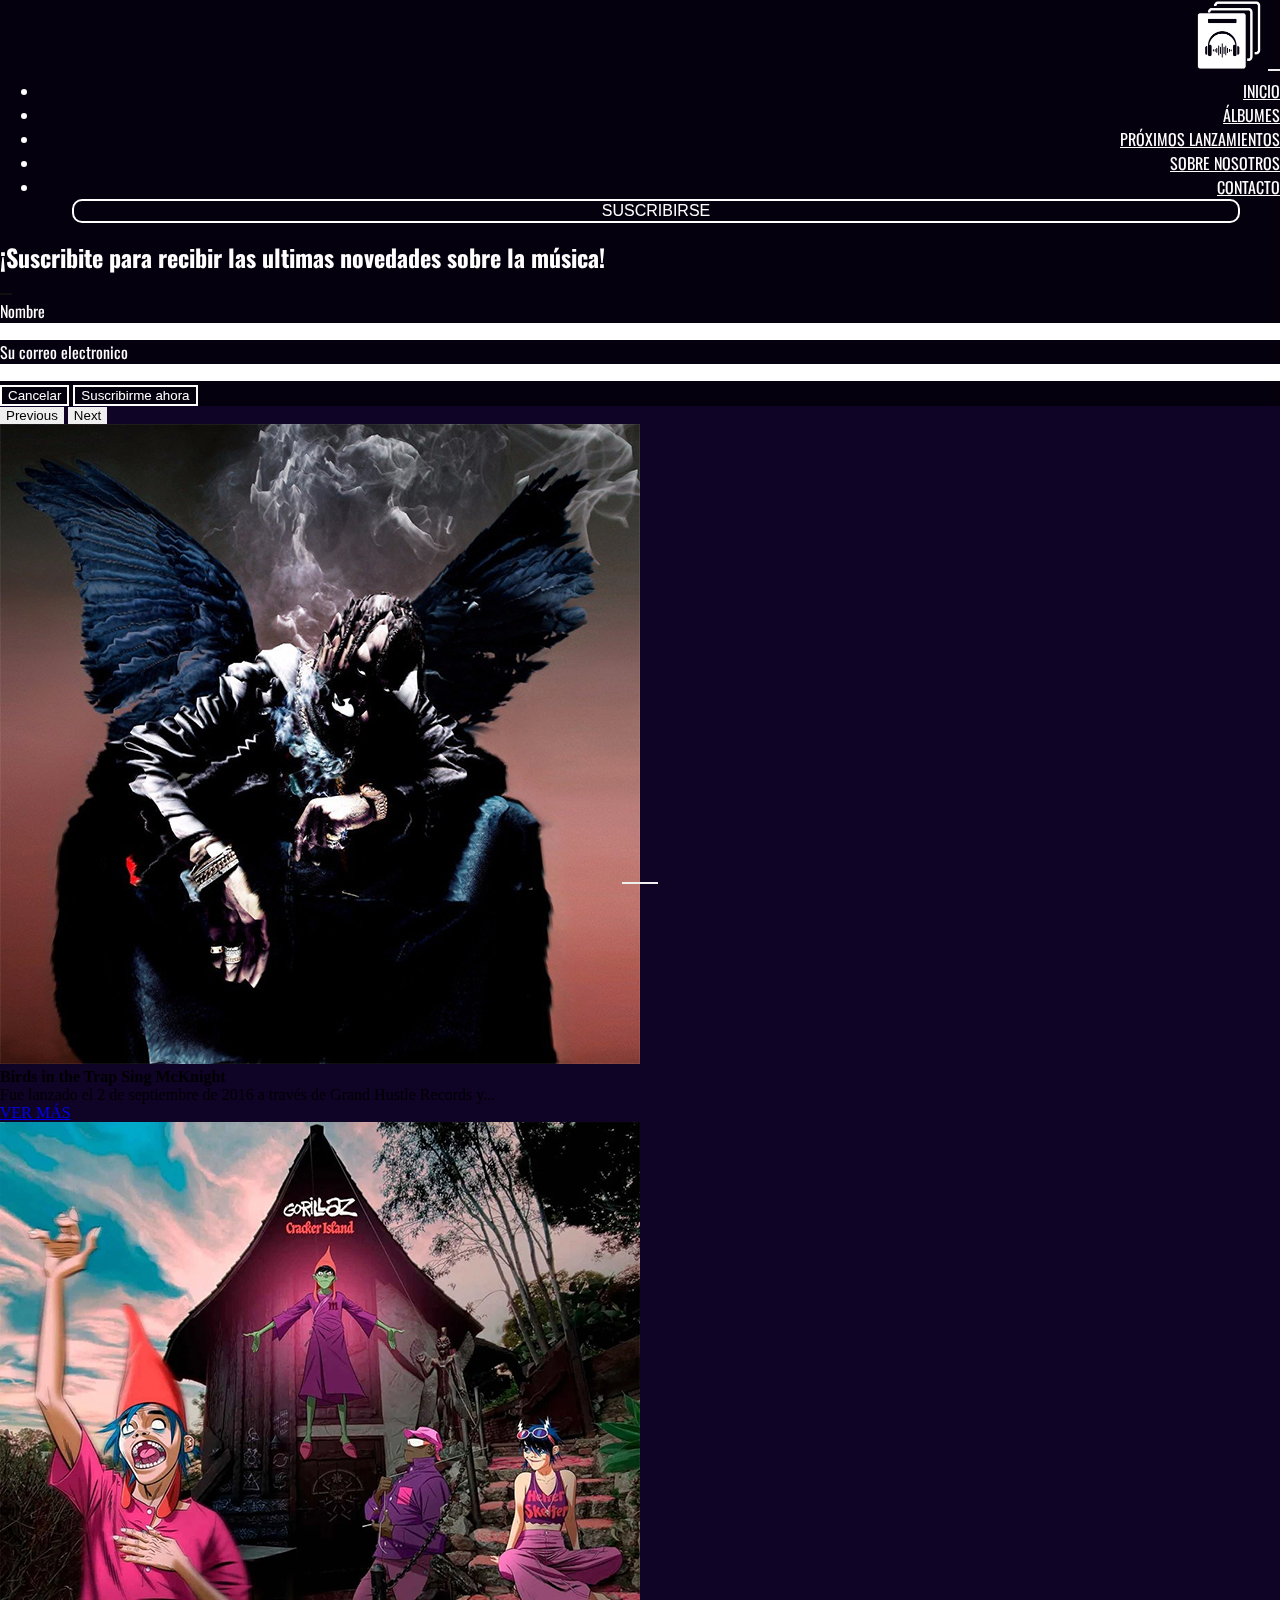
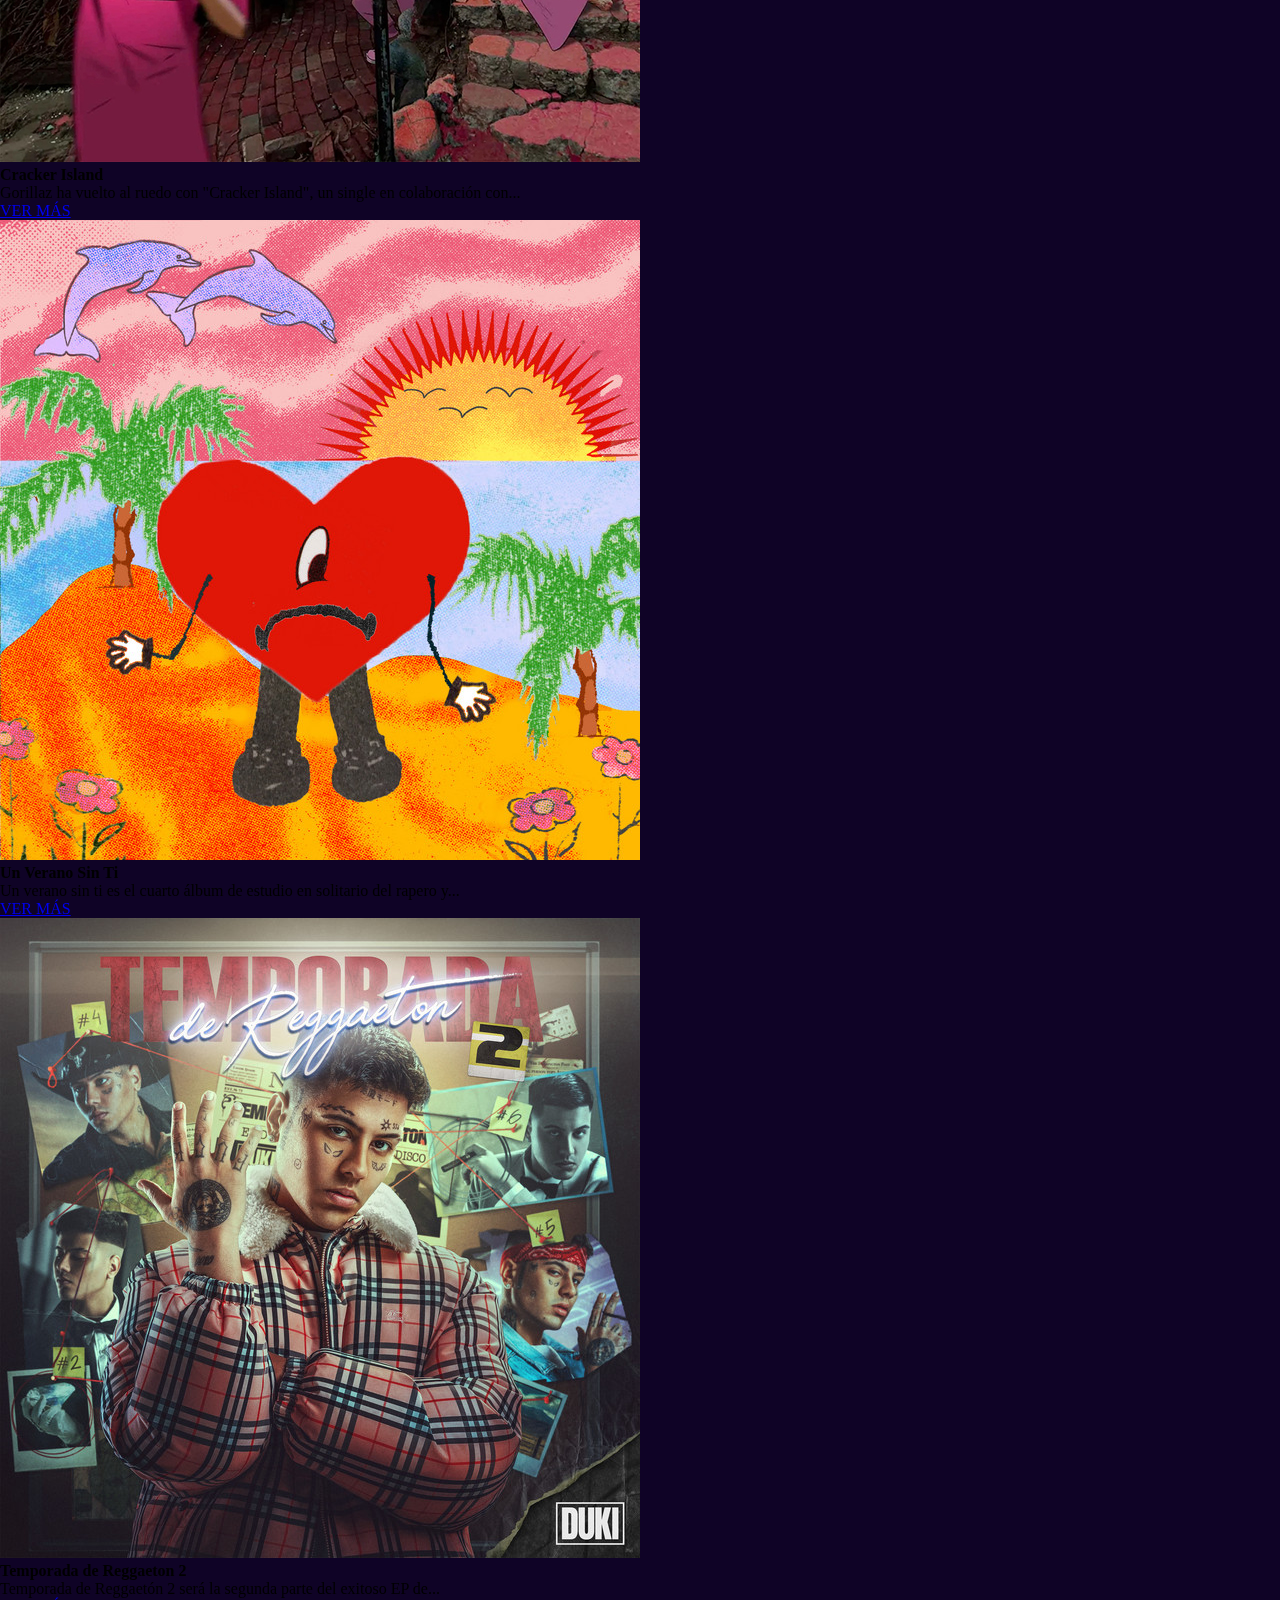
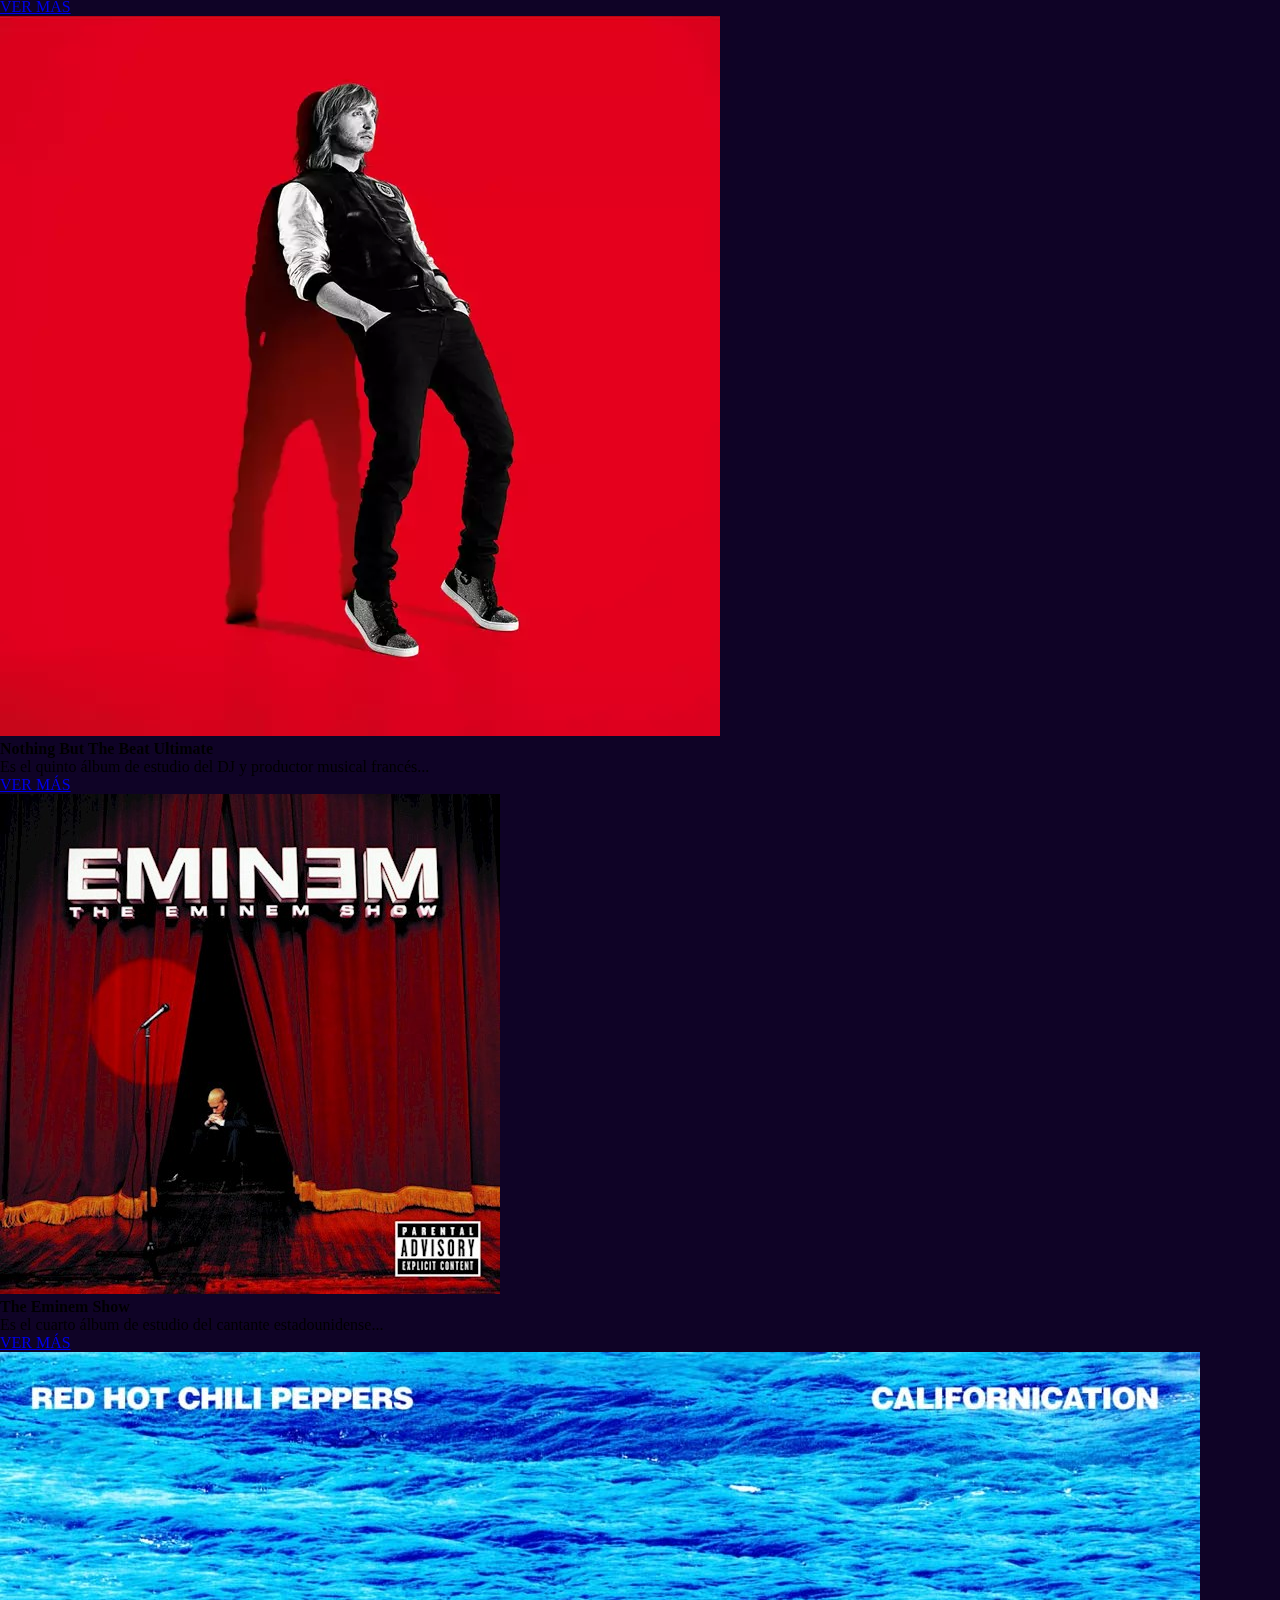
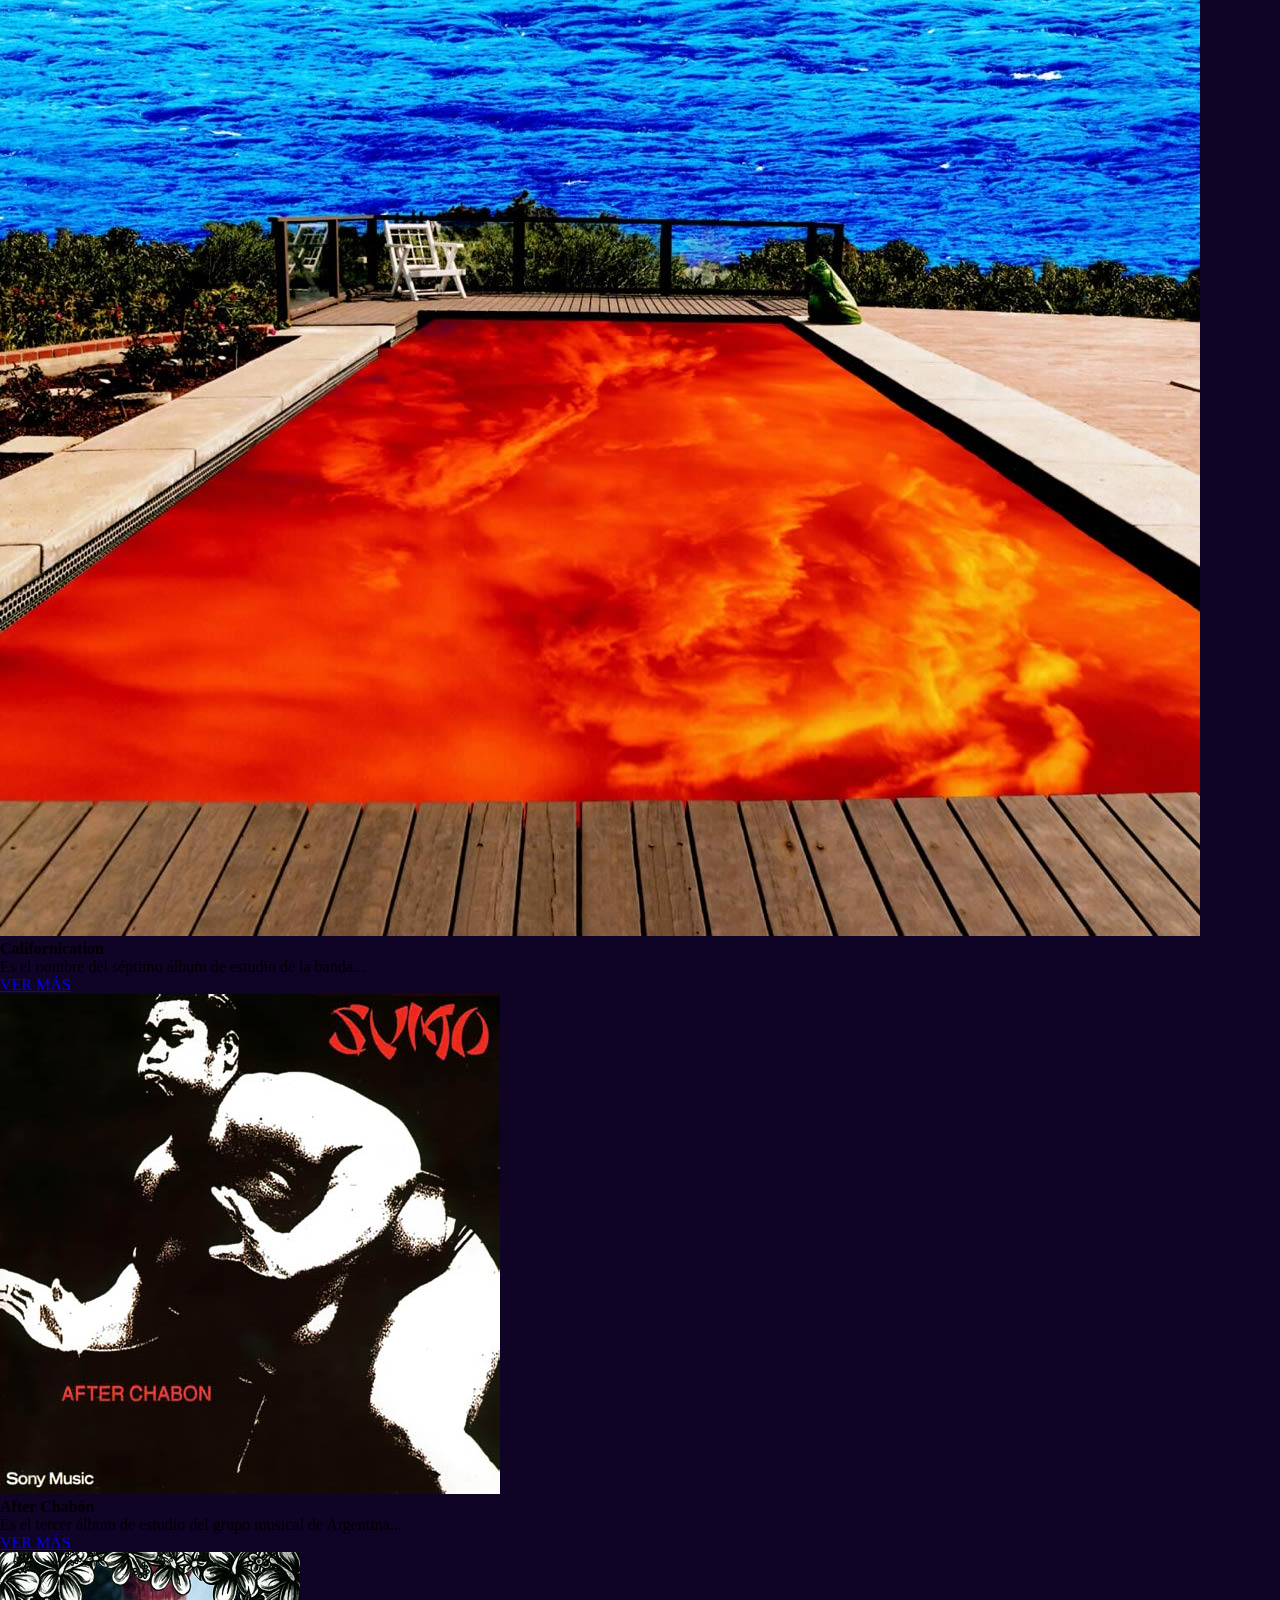
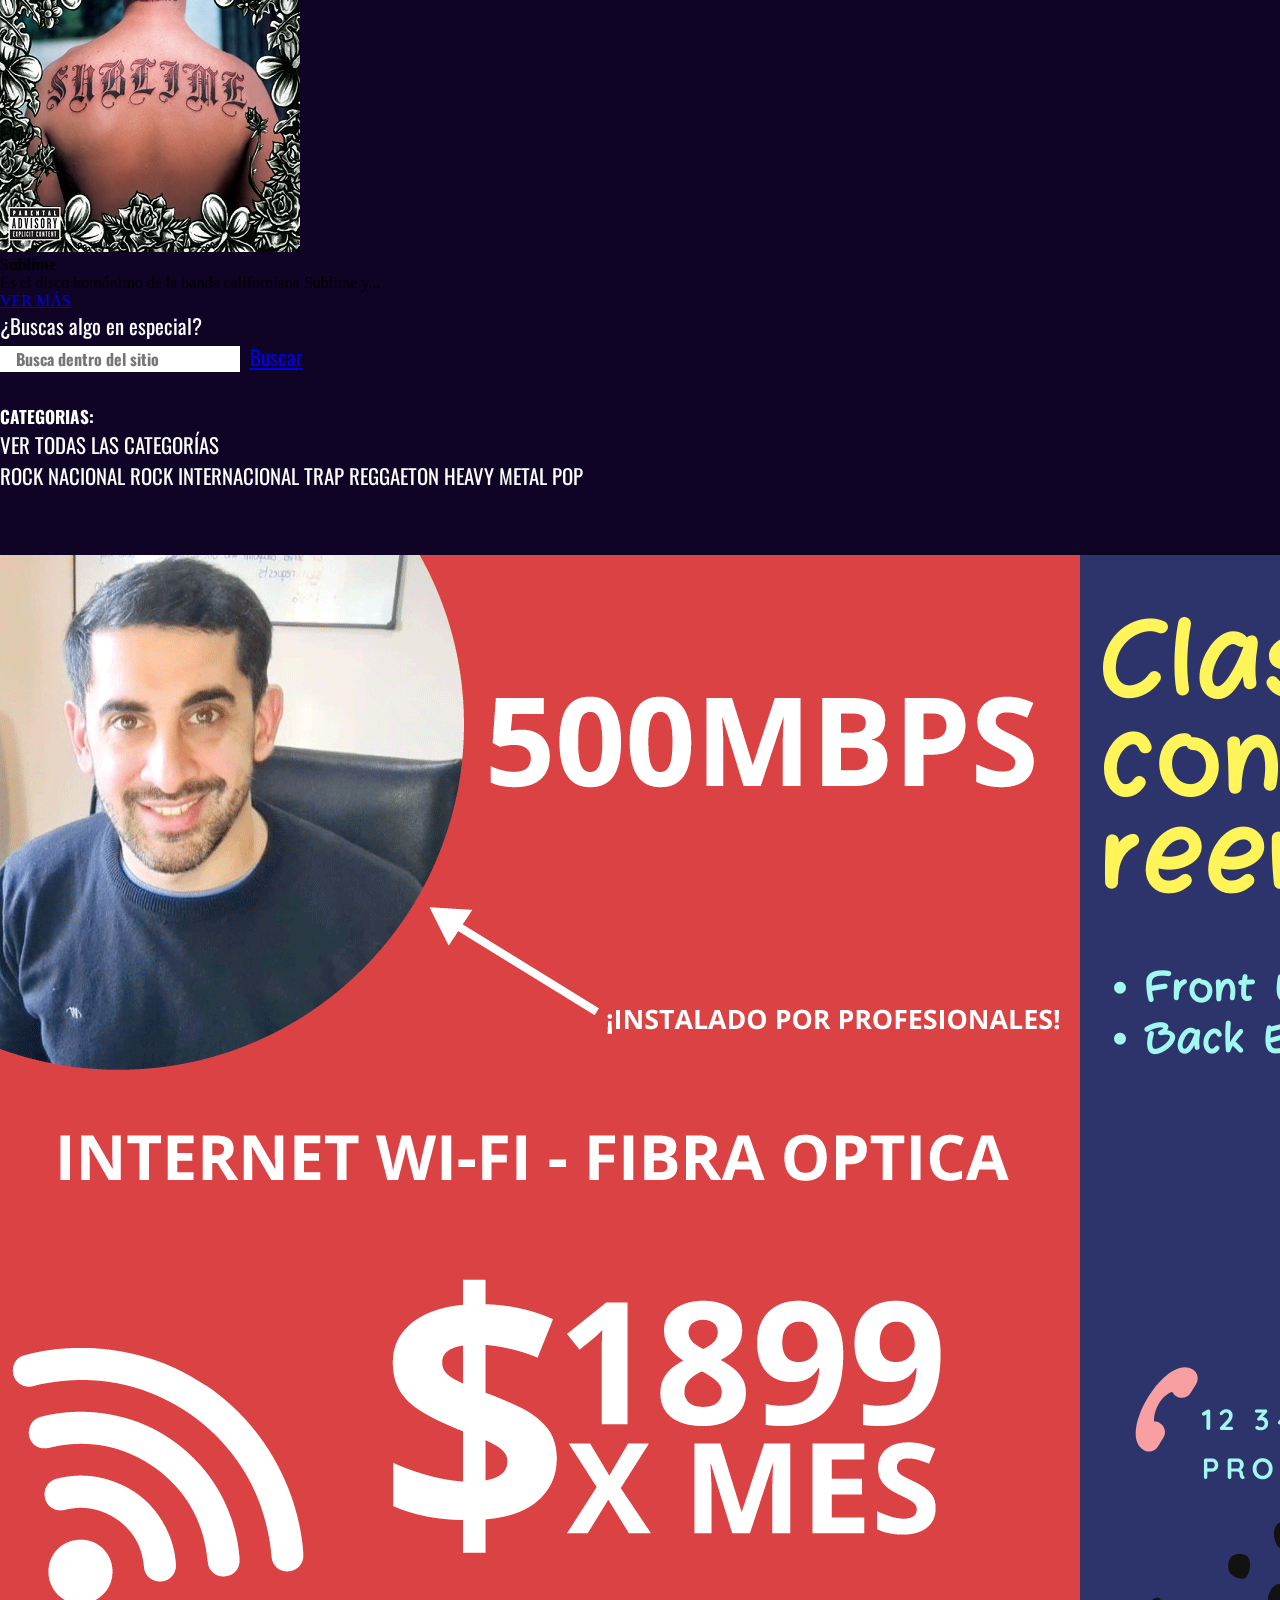
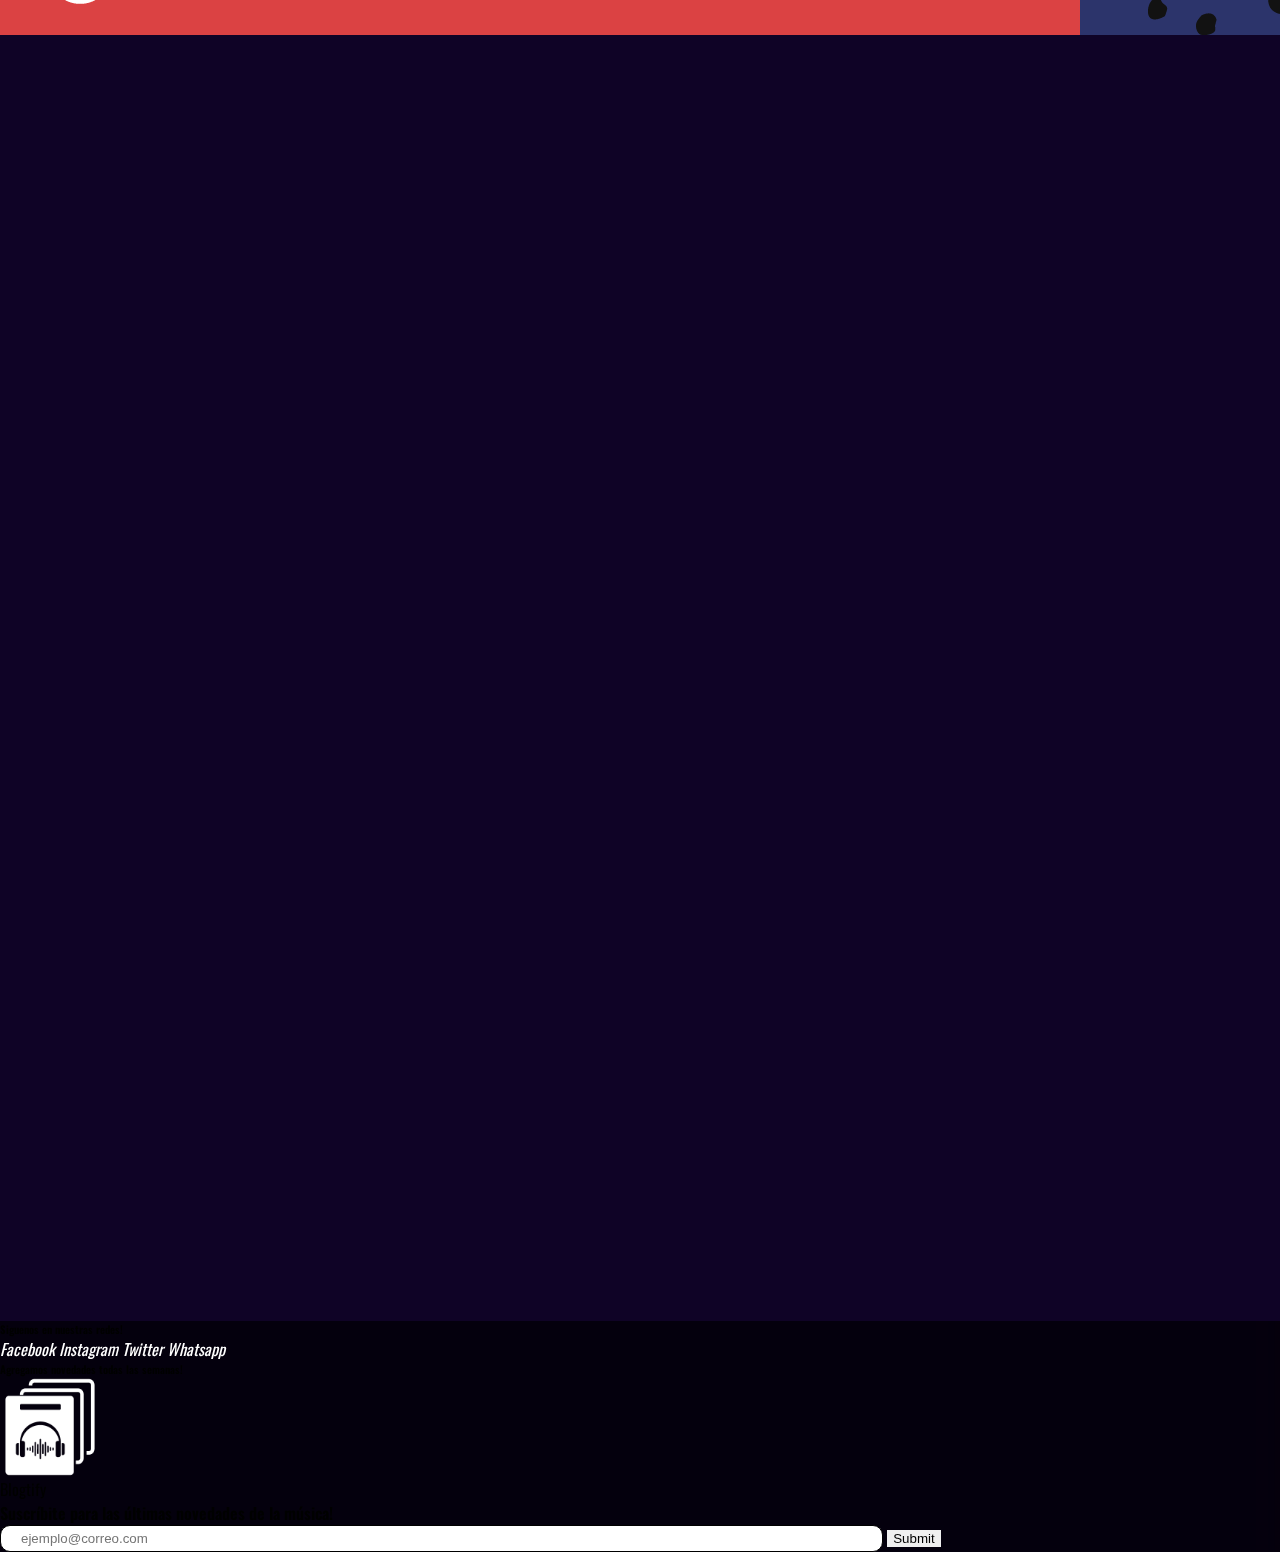
<file: index.html>
<!DOCTYPE html>
<html lang="es">

<head>
  <meta charset="UTF-8" />
  <meta http-equiv="X-UA-Compatible" content="IE=edge" />
  <meta name="viewport" content="width=device-width, initial-scale=1.0" />

  <link href="https://cdn.jsdelivr.net/npm/bootstrap@5.3.0-alpha1/dist/css/bootstrap.min.css" rel="stylesheet"
    integrity="sha384-GLhlTQ8iRABdZLl6O3oVMWSktQOp6b7In1Zl3/Jr59b6EGGoI1aFkw7cmDA6j6gD" crossorigin="anonymous" />
  
  <link rel="stylesheet" href="/styles/home/style.css" />
  <link rel="stylesheet" href="/styles/universal/header.css">
  <link rel="stylesheet" href="/styles/universal/footer.css">
  <link rel="icon" type="image/png" href="/assets/images/logo-proyect/favicon.png">

  <!-- FUENTE PARA ICONOS (POR EJEMPLO LUPA DE CAMPO BUSQUEDA) -->
  <link rel="stylesheet" href="https://cdnjs.cloudflare.com/ajax/libs/font-awesome/6.3.0/css/all.min.css"
    integrity="sha512-SzlrxWUlpfuzQ+pcUCosxcglQRNAq/DZjVsC0lE40xsADsfeQoEypE+enwcOiGjk/bSuGGKHEyjSoQ1zVisanQ=="
    crossorigin="anonymous" referrerpolicy="no-referrer" />
  <!-- FUENTE ELEGIDA PARA TODA EL SITIO WEB -->
  <link rel="preconnect" href="https://fonts.googleapis.com">
  <link rel="preconnect" href="https://fonts.gstatic.com" crossorigin>
  <link href="https://fonts.googleapis.com/css2?family=Oswald:wght@200;300;400;500;600;700&display=swap"
    rel="stylesheet">
  <title>Inicio</title>

</head>

<body>
  <!-- Header -->
  <header class="main-header">
    <nav class="navbar navbar-expand-lg bg-body-tertiary navbar-dark navbar-universal" data-bs-theme="dark">
      <div class="container-fluid logo-area-header">
        <a class="navbar-brand" href="/index.html"><img class="logo-header" src="/assets/images/logo-proyect/logo.gif"
            alt="Logo" width="70px"></a>
        <button class="navbar-toggler" type="button" data-bs-toggle="collapse" data-bs-target="#navbarNav"
          aria-controls="navbarNav" aria-expanded="false" aria-label="Toggle navigation">
          <span class="navbar-toggler-icon"></span>
        </button>
        <div class="collapse navbar-collapse" id="navbarNav">
          <ul class="navbar-nav ul-navbar-main">
            <li class="nav-item li-links-navbar">
              <a class="nav-link active" aria-current="page" class="a-links-navbar" href="/index.html">Inicio</a>
            </li>
            <li class="nav-item li-links-navbar">
              <a class="nav-link" href="/pages/albums/albums.html">Álbumes</a>
            </li>
            <li class="nav-item li-links-navbar">
              <a class="nav-link" href="/pages/404/404.html">Próximos Lanzamientos</a>
            </li>
            <li class="nav-item li-links-navbar">
              <a class="nav-link" href="/pages/about-us/about-us.html">Sobre Nosotros</a>
            </li>
            <li class="nav-item li-links-navbar">
              <a class="nav-link" href="/pages/contact-us/contact-us.html">Contacto</a>
            </li>
            <div class="contenedor-botones-header">
              <!-- ------ MODAL Botón ------     -->
              <button type="button" class="btn btn-reset boton-suscribirse" data-bs-toggle="modal"
                data-bs-target="#exampleModal">
                Suscribirse
              </button>
              <a href="/pages/login/login.html" class="link-login">
                <i class="fa-solid fa-user icono-login-usuario"></i>
              </a>
    </nav>

  </header>
  <!-- Modal Pop Pup-->
  <div class="modal fade" id="exampleModal" tabindex="-1" aria-labelledby="exampleModalLabel" aria-hidden="true">
    <div class="modal-dialog">
      <div class="modal-content pop-up-suscribirse">
        <div class="modal-header">
          <h2 class="modal-title fs-5" id="exampleModalLabel">¡Suscribite para recibir las ultimas novedades sobre la
            música!</h2>
          <button type="button" class="btn-close boton-cerrar-popup" data-bs-dismiss="modal"
            aria-label="Close"></button>
        </div>
        <div class="modal-body">
          <form action="" class="formulario-suscribirse">
            <label for="nombre">Nombre</label>
            <input type="text" id="nombre" name="nombre" maxlength="30" required>

            <label for="email">Su correo electronico</label>
            <input type="email" name="email" id="email" maxlength="255" required>

          </form>
        </div>
        <div class="modal-footer">
          <button type="button" class="btn btn-secondary botones-popup" data-bs-dismiss="modal">Cancelar</button>
          <a href="/pages/404/404.html">
            <button type="button" class="btn btn-primary botones-popup">Suscribirme ahora</button>
          </a>
        </div>
      </div>
    </div>
  </div>
  <main class="container-fluid">
    <!-- El siguiente div es para el carousel -->
    <div id="carousel-HeaderHome" class="carousel slide carousel-fade" data-bs-ride="true">
      <div class="carousel-indicators">
        <button type="button" data-bs-target="#carousel-HeaderHome" data-bs-slide-to="0" class="active" aria-current="true" aria-label="Slide 1"></button>
        <button type="button" data-bs-target="#carousel-HeaderHome" data-bs-slide-to="1" aria-label="Slide 2"></button>
        <button type="button" data-bs-target="#carousel-HeaderHome" data-bs-slide-to="2" aria-label="Slide 3"></button>
      </div>
      <div class="carousel-inner">
        <div class="carousel-item active c-item">
          <img src="/assets/images/banners/Banner_1.png" class="d-block w-100 c-img" alt="Blogtify Banner">
          <div class="carousel-caption d-none d-md-block">                      
          </div>
        </div>
        <div class="carousel-item c-item">
          <img src="/assets/images/banners/Banner_2.png" class="d-block w-100 c-img" alt="Blogtify Banner">
          <div class="carousel-caption d-none d-md-block">           
          </div>
        </div>
        <div class="carousel-item c-item">
          <img src="/assets/images/banners/bannertemporal.png" class="d-block w-100 c-img" alt="">
          <div class="carousel-caption d-none d-md-block">
            <h2>PUBLICITE AQUÍ</h2>
            <p>VISITE SECCIÓN "CONTACTO" PARA MÁS INFORMACIÓN</p>
          </div>
        </div>
      </div>
      <button class="carousel-control-prev" type="button" data-bs-target="#carousel-HeaderHome" data-bs-slide="prev">
        <span class="carousel-control-prev-icon" aria-hidden="true"></span>
        <span class="visually-hidden">Previous</span>
      </button>
      <button class="carousel-control-next" type="button" data-bs-target="#carousel-HeaderHome" data-bs-slide="next">
        <span class="carousel-control-next-icon" aria-hidden="true"></span>
        <span class="visually-hidden">Next</span>
      </button>
    </div>
    <!-- el carousel llega hasta aquí -->

    <!-- CONTENEDOR QUE CONTIENE A LA BARRA LATERAL Y A LA COLUMNA PRINCIPAL -->
    <div class="row">
      <!-- COLUMNA PRINCIPAL -->
      <div class="col-sm-12 col-md-9" style="background-color: #0F0326">
        <div class="row row-cols-1 row-cols-md-3 g-4">
          <div class="col main-card">
            <div class="card body-card h-100 bg-transparent">
              <img
                src="/assets/images/blog/birds-in-the-Trap-Sing-mcknight/cover-album/Birds in the Trap Sing McKnight.jpg"
                alt="Cover Art del album Birds in the Trap Sing McKnight">
              <div class="card text-center m-auto border-0 bg-transparent">
                <h4 class="card-title text-light fw-bold text-center">
                  Birds in the Trap Sing McKnight
                </h4>
                <p class="card text-light fw-bold text-center border-0 bg-transparent">
                  Fue lanzado el 2 de septiembre de 2016 a través de Grand Hustle Records y...
                </p>
                <div class="d-grid gap-2 col-5 d-md-flex mx-auto justify-content-center">
                  <a href="/pages/blog-archive/birds-in-the-trap-sing-mcknight/blog-post.html" class="btn btn-outline-light fw-bold text-center btn-More">VER MÁS</a>
                </div>
              </div>
            </div>
          </div>
          <div class="col main-card">
            <div class="card body-card h-100 bg-transparent">
              <img src="/assets/images/blog/cracker-island/cover-image/cover-art-cracker-island.jpg"
                alt="Cover Art del album Cracker Island">
              <div class="card text-center m-auto border-0 bg-transparent">
                <h4 class="card-title text-light fw-bold text-center">
                  Cracker Island
                </h4>
                <p class="card text-light fw-bold text-center border-0 bg-transparent">
                  Gorillaz ha vuelto al ruedo con "Cracker Island", un single en colaboración con...
                </p>
                <div class="d-grid gap-2 col-5 d-md-flex mx-auto justify-content-center">
                  <a href="/pages/blog-archive/cracker-island/blog-post.html" class="btn btn-outline-light fw-bold text-center">VER MÁS</a>
                </div>
              </div>
            </div>
          </div>
          <div class="col main-card">
            <div class="card body-card h-100 bg-transparent">
              <img src="/assets/images/blog/un-verano-sin-ti/cover-image/coveralbum.jpg"
                alt="Cover Art del album Un Verano Sin Ti">
              <div class="card text-center m-auto border-0 bg-transparent">
                <h4 class="card-title text-light fw-bold text-center">
                  Un Verano Sin Ti
                </h4>
                <p class="card text-light fw-bold text-center border-0 bg-transparent">
                  Un verano sin ti es el cuarto álbum de estudio en solitario del rapero y...
                </p>
                <div class="d-grid gap-2 col-5 d-md-flex mx-auto justify-content-center">
                  <a href="/pages/blog-archive/un-verano-sin-ti/blog-post.html" class="btn btn-outline-light fw-bold text-center">VER MÁS</a>
                </div>
              </div>
            </div>
          </div>
        </div>
        <div class="row row-cols-1 row-cols-md-3 g-4">
          <div class="col main-card d-none d-sm-block">
            <div class="card body-card h-100 bg-transparent">
              <img src="/assets/images/blog/temporada-de-reggaeton-2/cover-image/cover-album.jpg"
                alt="Cover Art del album Temporada de Reggaeton 2">
              <div class="card text-center m-auto border-0 bg-transparent">
                <h4 class="card-title text-light fw-bold text-center">
                  Temporada de Reggaeton 2
                </h4>
                <p class="card text-light fw-bold text-center border-0 bg-transparent">
                  Temporada de Reggaetón 2 será la segunda parte del exitoso EP de...
                </p>
                <div class="d-grid gap-2 col-5 d-md-flex mx-auto justify-content-center">
                  <a href="/pages/blog-archive/temporada-de-reggaeton-2/blog-post.html" class="btn btn-outline-light fw-bold text-center">VER MÁS</a>
                </div>
              </div>
            </div>
          </div>
          <div class="col main-card d-none d-sm-block">
            <div class="card body-card h-100 bg-transparent">
              <img
                src="/assets/images/albumes/davidguetta.jpg"
                alt="Cover Art del album Nothing But The Beat Ultimate">
              <div class="card text-center m-auto border-0 bg-transparent">
                <h4 class="card-title text-light fw-bold text-center">
                  Nothing But The Beat Ultimate
                </h4>
                <p class="card text-light fw-bold text-center border-0 bg-transparent">
                  Es el quinto álbum de estudio del DJ y productor musical francés...
                </p>
                <div class="d-grid gap-2 col-5 d-md-flex mx-auto justify-content-center">
                  <a href="pages/404/404.html" class="btn btn-outline-light fw-bold text-center">VER MÁS</a>
                </div>
              </div>
            </div>
          </div>
          <div class="col main-card d-none d-sm-block">
            <div class="card body-card h-100 bg-transparent">
              <img
                src="/assets/images/albumes/eminem.jpg"
                alt="Cover Art del album The Eminem Show">
              <div class="card text-center m-auto border-0 bg-transparent">
                <h4 class="card-title text-light fw-bold text-center">
                  The Eminem Show
                </h4>
                <p class="card text-light fw-bold text-center border-0 bg-transparent">
                  Es el cuarto álbum de estudio del cantante estadounidense...
                </p>
                <div class="d-grid gap-2 col-5 d-md-flex mx-auto justify-content-center">
                  <a href="pages/404/404.html" class="btn btn-outline-light fw-bold text-center">VER MÁS</a>
                </div>
              </div>
            </div>
          </div>
        </div>
        <div class="row row-cols-1 row-cols-md-3 g-4">
          <div class="col main-card d-none d-sm-block">
            <div class="card body-card h-100 bg-transparent">
              <img
                src="/assets/images/albumes/redhot-califonication.jpg"
                alt="Cover Art del album Californication">
              <div class="card text-center m-auto border-0 bg-transparent">
                <h4 class="card-title text-light fw-bold text-center">
                  Californication
                </h4>
                <p class="card text-light fw-bold text-center border-0 bg-transparent">
                  Es el nombre del séptimo álbum de estudio de la banda...
                </p>
                <div class="d-grid gap-2 col-5 d-md-block mx-auto">
                  <a href="pages/404/404.html" class="btn btn-outline-light fw-bold text-center">VER MÁS</a>
                </div>
              </div>
            </div>
          </div>
          <div class="col main-card d-none d-sm-block">
            <div class="card body-card h-100 bg-transparent">
              <img
                src="/assets/images/albumes/sumo-afterchabon.jpg"
                alt="Cover Art del album After Chabón">
              <div class="card text-center m-auto border-0 bg-transparent">
                <h4 class="card-title text-light fw-bold text-center">
                  After Chabón
                </h4>
                <p class="card text-light fw-bold text-center border-0 bg-transparent">
                  Es el tercer álbum de estudio del grupo musical de Argentina...
                </p>
                <div class="d-grid gap-2 col-5 d-md-flex mx-auto justify-content-center">
                  <a href="pages/404/404.html" class="btn btn-outline-light fw-bold text-center">VER MÁS</a>
                </div>
              </div>
            </div>
          </div>
          <div class="col main-card d-none d-sm-block">
            <div class="card body-card h-100 bg-transparent">
              <img
                src="/assets/images/albumes/sublime-sublime.jpg"
                alt="Cover Art del album Sublime">
              <div class="card text-center m-auto border-0 bg-transparent ">
                <h4 class="card-title text-light fw-bold text-center">
                  Sublime
                </h4>
                <p class="card text-light fw-bold text-center border-0 bg-transparent">
                  Es el disco homónimo de la banda californiana Sublime y...
                </p>
                <div class="d-grid gap-2 col-5 d-md-flex mx-auto justify-content-center">
                  <a href="pages/404/404.html" class="btn btn-outline-light fw-bold text-center">VER MÁS</a>
                </div>
              </div>
            </div>
          </div>
        </div>
      </div>
      <!-- BARRA LATERAL -->
      <aside class="col-md-3">
        <div class="div-contenedor-home">
          <div class="search-sideBar">
            <p>¿Buscas algo en especial?</p>
            <form class="d-flex mt-0">
              <input class="text-black rounded-pill input-buscar" type="search" placeholder="Busca dentro del sitio"
                aria-label="Search" minlength="1" />
              <a href="pages/404/404.html" class="btn btn-outline-light text-center d-none d-lg-block">Buscar</a>
            </form>
            <!--CATEGORIAS-->
            <br />
            <div class="accordion-body d-flex flex-column contenedor-categorias-home">
              <h5>CATEGORIAS:</h5>
              <a href="/pages/albums/albums.html" class="categoriaMusical">Ver todas las categorías</a>
              <br />
              <a href="/pages/404/404.html" class="categoriaMusical">Rock Nacional</a>
              <a href="/pages/404/404.html" class="categoriaMusical">Rock Internacional</a>
              <a href="/pages/404/404.html" class="categoriaMusical">Trap</a>
              <a href="/pages/404/404.html" class="categoriaMusical">Reggaeton</a>
              <a href="/pages/404/404.html" class="categoriaMusical">Heavy metal</a>
              <a href="/pages/404/404.html" class="categoriaMusical">Pop</a>
            </div>
          </div>
          <!-- CAROUSEL DE PUBLICIDAD -->
          <div id="carouselAdvertisingIndex" class="carousel slide d-none d-sm-block" data-bs-ride="carousel">
            <div class="carousel-inner adv-item">
              <div class="carousel-item active ">
                <img src="/assets/images/advertising/Publicidad-1.png" class="d-block w-100"
                  alt="Publicidad Internet Fibra Optica">
              </div>
              <div class="carousel-item">
                <img src="/assets/images/advertising/publicidad-2.png" class="d-block w-100"
                  alt="Publicidad Clases Particulares Programacion">
              </div>
              <div class="carousel-item">
                <img src="/assets/images/advertising/publicidad-3.png" class="d-block w-100"
                  alt="Publicidad Rollincode Becas">
              </div>
            </div>
          </div>
        </div>
    </div>
    </aside>
    </div>
  </main>

  <!-- //////////////////////// /////   FOOTER   //////////////////////////////////////////////-->
  <footer class="container-fluid text-white">
    <div class="row">
      <!--///////////////////////////    SECTION 1   ///////////////////////////////////////////////  -->
      <div class="col-12 col-md-4 d-flex justify-content-center">
        <div>
          <div class="">
            <h6 class="pt-3  font-footer fs-5 footer-title">Siguenos en nuestras redes!</h6>
          </div>
          <div class="ps-5 d-flex justify-content-end flex-column font-responsive">

            <i class="fa-brands fa-facebook font-responsive"> <a class="font-footer" href="https://www.facebook.com/"
                target="_blank">Facebook</a> </i>

            <i class="fa-brands fa-instagram font-responsive">
              <a class="font-footer " href="https://www.instagram.com" target="_blank">Instagram</a></i>
            <i class="fa-brands fa-twitter font-responsive">
              <a class="font-footer " href="https://twitter.com" target="_blank">Twitter</a></i>
            <i class="fa-brands fa-whatsapp pb-2 font-responsive">
              <a class="font-footer " href="https://wa.link/q0dmh4" target="_blank">Whatsapp</a></i>


          </div>
          <div>
            <div class="">
              <h6 class=" font-footer fs-5 footer-title-dos">Agregamos novedades todas las semanas!</h6>
            </div>
          </div>
        </div>
      </div>
      <!--////////////////////////////     SECTION 2   ///////////////////////////////////////////  -->
      <div class="col-12 col-md-4 d-flex flex-column">
        <div class="pb-2 pt-2 d-flex justify-content-center">
          <div class="pt-3">
            <img src="/assets/images/logo-proyect/logo.gif" class="card-footer" alt="qsdqd" />
          </div>


        </div>
        <div class="d-flex justify-content-center pb-3 font-footer pe-2">Blogtify</div>

      </div>

      <div class="col-12 col-md-4 border-1 border-light">
        <div class="pt-3 pe-2 footer-title-dos ">
          <h4 class="font-footer d-flex justify-content-center ps-4 pe-5">Suscríbite para las últimas novedades de la
            música!</h4>
        </div>
        <form class="footer-title-dos">
          <div class=" d-flex justify-content-center pe-5 ps-0"> <input type="email" class="footer-input pe-5"
              placeholder="ejemplo@correo.com" minlength="10" maxlength="40" required> <input type="submit"
              class="btn btn-outline-light ms-1"></div>

      </div>
      </form>
    </div>
    </div>
    <!--  /////////////////////////////////////////////////////////////////////////////////// -->
  </footer>
</body>
<!-- ================================================
                  Scripts
  ================================================ -->
<script src="https://cdn.jsdelivr.net/npm/bootstrap@5.3.0-alpha1/dist/js/bootstrap.bundle.min.js"
  integrity="sha384-w76AqPfDkMBDXo30jS1Sgez6pr3x5MlQ1ZAGC+nuZB+EYdgRZgiwxhTBTkF7CXvN" crossorigin="anonymous"></script>

</html>
</file>
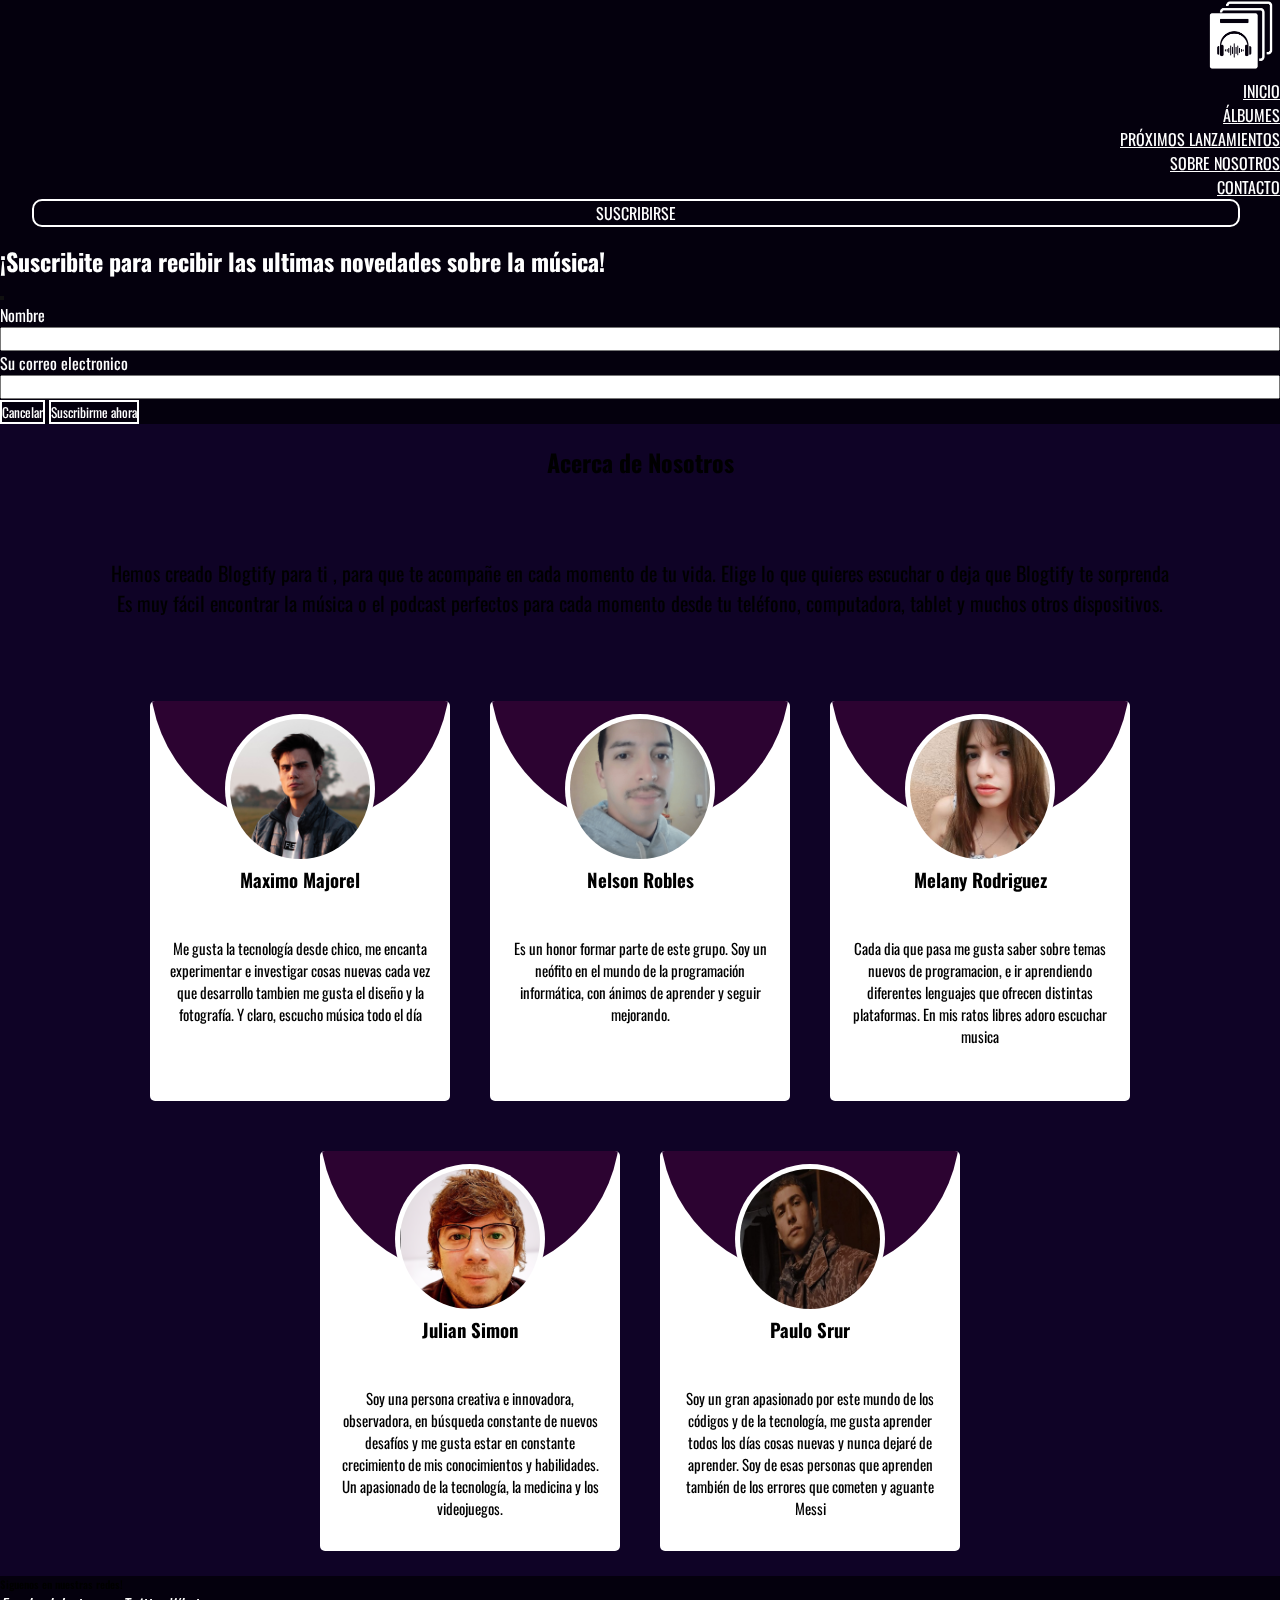
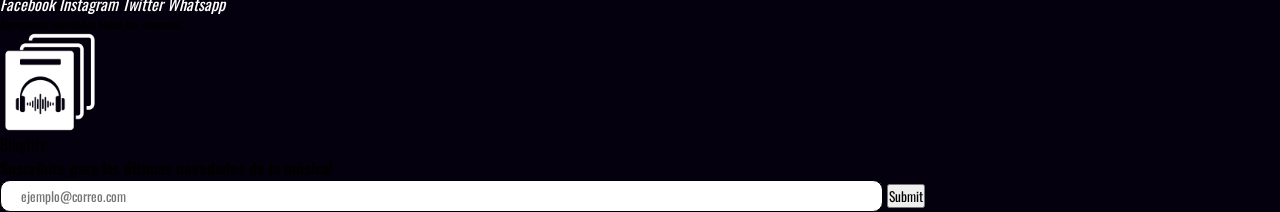
<file: pages/about-us/about-us.html>
<!DOCTYPE html>
<html lang="es">

<head>
    <meta charset="UTF-8">
    <meta http-equiv="X-UA-Compatible" content="IE=edge">
    <meta name="viewport" content="width=device-width, initial-scale=1.0">
    <title>Sobre Nosotros</title>
    <link href="https://cdn.jsdelivr.net/npm/bootstrap@5.3.0-alpha1/dist/css/bootstrap.min.css" rel="stylesheet" integrity="sha384-GLhlTQ8iRABdZLl6O3oVMWSktQOp6b7In1Zl3/Jr59b6EGGoI1aFkw7cmDA6j6gD" crossorigin="anonymous">

    <link rel="preconnect" href="https://fonts.googleapis.com">
    <link rel="preconnect" href="https://fonts.gstatic.com" crossorigin>
    <link href="https://fonts.googleapis.com/css2?family=Oswald:wght@200;300;400;500;600;700&display=swap" rel="stylesheet">
    <link rel="stylesheet" href="/styles/about-us/style.css">
    <link rel="stylesheet" href="/styles/universal/header.css">
    <link rel="stylesheet" href="/styles/universal/footer.css">
    
    <link rel="icon" type="image/png" href="/assets/images/logo-proyect/favicon.png">
    <link rel="stylesheet" href="https://cdnjs.cloudflare.com/ajax/libs/font-awesome/6.3.0/css/all.min.css" integrity="sha512-SzlrxWUlpfuzQ+pcUCosxcglQRNAq/DZjVsC0lE40xsADsfeQoEypE+enwcOiGjk/bSuGGKHEyjSoQ1zVisanQ==" crossorigin="anonymous" referrerpolicy="no-referrer" />
</head>

<body>
          <!-- Header -->
          <header class="main-header">        
            <nav class="navbar navbar-expand-lg bg-body-tertiary navbar-dark navbar-universal" data-bs-theme="dark">
              <div class="container-fluid logo-area-header">
                <a class="navbar-brand" href="/index.html"><img class="logo-header" src="/assets/images/logo-proyect/logo.gif" alt="Logo" width="70px"></a>
                <button
                  class="navbar-toggler"
                  type="button"
                  data-bs-toggle="collapse"
                  data-bs-target="#navbarNav"
                  aria-controls="navbarNav"
                  aria-expanded="false"
                  aria-label="Toggle navigation"
                >
                  <span class="navbar-toggler-icon"></span>
                </button>
                <div class="collapse navbar-collapse" id="navbarNav">
                  <ul class="navbar-nav ul-navbar-main">
                    <li class="nav-item li-links-navbar">
                      <a class="nav-link active" aria-current="page" class="a-links-navbar" href="/index.html">Inicio</a>
                    </li>
                    <li class="nav-item li-links-navbar">
                      <a class="nav-link" href="/pages/albums/albums.html">Álbumes</a>
                    </li>
                    <li class="nav-item li-links-navbar">
                      <a class="nav-link" href="/pages/404/404.html">Próximos Lanzamientos</a>
                    </li>
                    <li class="nav-item li-links-navbar">
                      <a class="nav-link" href="/pages/about-us/about-us.html">Sobre Nosotros</a>
                    </li>  
                    <li class="nav-item li-links-navbar">
                      <a class="nav-link" href="/pages/contact-us/contact-us.html">Contacto</a>
                    </li>  
        <div class="contenedor-botones-header">
                    <!-- ------ MODAL Botón ------     -->
        <button type="button" class="btn btn-reset boton-suscribirse" data-bs-toggle="modal" data-bs-target="#exampleModal">
            Suscribirse
          </button> 
          <a href="/pages/login/login.html" class="link-login">
            <i class="fa-solid fa-user icono-login-usuario"></i>
          </a>
            </nav>  
    
        </header>
                 <!-- Modal Pop Pup-->
                 <div class="modal fade" id="exampleModal" tabindex="-1" aria-labelledby="exampleModalLabel" aria-hidden="true">
                  <div class="modal-dialog">
                    <div class="modal-content pop-up-suscribirse">
                      <div class="modal-header">
                        <h2 class="modal-title fs-5" id="exampleModalLabel">¡Suscribite para recibir las ultimas novedades sobre la música!</h2>
                        <button type="button" class="btn-close boton-cerrar-popup" data-bs-dismiss="modal" aria-label="Close"></button>
                      </div>
                      <div class="modal-body">          
                        <form action="" class="formulario-suscribirse">
                          <label for="nombre">Nombre</label>
                            <input type="text" id="nombre" name="nombre" maxlength="30" required>
                          
                          <label for="email">Su correo electronico</label>
                            <input type="email" name="email" id="email" maxlength="255" required>
                          
                        </form>
                      </div>
                      <div class="modal-footer">
                        <button type="button" class="btn btn-secondary botones-popup" data-bs-dismiss="modal">Cancelar</button>
                        <a href="/pages/404/404.html">
                        <button type="button" class="btn btn-primary botones-popup">Suscribirme ahora</button>
                      </a>
                      </div>
                    </div>
                  </div>
                </div>
    <h2 class="title-about text-white">Acerca de Nosotros</h2>
    <br>
    <br>
    <p class="paragraph-section text-white">Hemos creado Blogtify para ti , para que te acompañe en cada momento de tu vida. Elige lo que quieres escuchar o deja que Blogtify te sorprenda <br>
      Es muy fácil encontrar la música o el podcast perfectos para cada momento desde tu teléfono, computadora, tablet y muchos otros dispositivos. </p>
    <br>
    <br>

    <section class="seccion-body">

        <div class="card">
            <div class="head">
                <div class="circle"></div>
                <div class="img">
                    <img src="/assets/images/about-us/foto-maxi-blogtify.jpg"
                        alt="">
                </div>

            </div>

            <div class="description">
                <h3 class="nombre">Maximo Majorel</h3>
                <br>
                <p class="parrafo">Me gusta la tecnología desde chico, me encanta experimentar e investigar cosas nuevas cada vez que desarrollo tambien me gusta el diseño y la fotografía. Y claro, escucho música todo el día</p>
            </div>

        </div>



        <div class="card">
            <div class="head">
                <div class="circle"></div>
                <div class="img">
                    <img src="/assets/images/about-us/foto-nelson-blogtify.png"
                        alt="">
                </div>

            </div>

            <div class="description">
                <h3 class="nombre">Nelson Robles</h3>
                <br>
                <p class="parrafo">Es un honor formar parte de este grupo. Soy un neófito en el mundo de la programación informática, con ánimos de aprender y seguir mejorando.</p>
            </div>

        </div>


        <div class="card">
            <div class="head">
                <div class="circle"></div>
                <div class="img">
                    <img src="/assets/images/about-us/foto-melany-blogtify.jpg"
                        alt="">
                </div>

            </div>



            <div class="description">
                <h3 class="nombre">Melany Rodriguez</h3>
                <br>
                <p class="parrafo">Cada dia que pasa me gusta saber sobre temas nuevos de programacion, e ir aprendiendo diferentes lenguajes que ofrecen distintas plataformas. En mis ratos libres adoro escuchar musica </p>
            </div>

        </div>

        <div class="card">
            <div class="head">
                <div class="circle"></div>
                <div class="img">
                    <img src="/assets/images/about-us/foto-Julian-blogtify.png"
                        alt="">
                </div>

            </div>

            <div class="description">
                <h3 class="nombre">Julian Simon</h3>
                <br>
                <p class="parrafo">Soy una persona creativa e innovadora, observadora, en búsqueda constante de nuevos desafíos y me gusta estar en constante crecimiento de mis conocimientos y habilidades.
                  Un apasionado de la tecnología, la medicina y los videojuegos.
                </p>
            </div>

        </div>

        <div class="card">
            <div class="head">
                <div class="circle"></div>
                <div class="img">
                    <img src="/assets/images/about-us/foto-paulo-blogtify.jpg"
                        alt="">
                </div>

            </div>

            <div class="description">
                <h3 class="nombre">Paulo Srur</h3>
                <br>
                <p class="parrafo"> Soy un gran apasionado por este mundo de los códigos y de la tecnología, me gusta aprender todos los días cosas nuevas y nunca dejaré de aprender. Soy de esas personas que aprenden también de los errores que cometen y aguante Messi</p>
            </div>

        </div>


        </div>
    </section>
    <!-- //////////////////////// /////   FOOTER   //////////////////////////////////////////////--> 
    <footer class="container-fluid text-white">
      <div class="row">
        <!--///////////////////////////    SECTION 1   ///////////////////////////////////////////////  -->
        <div class="col-12 col-md-4 d-flex justify-content-center">
          <div>
            <div class=""><h6 class="pt-3  font-footer fs-5 footer-title" >Siguenos en nuestras redes!</h6></div>
            <div class="ps-5 d-flex justify-content-end flex-column font-responsive">
              
                <i class="fa-brands fa-facebook font-responsive"> <a class="font-footer" href="https://www.facebook.com/" target="_blank">Facebook</a> </i
                >
              
                <i class="fa-brands fa-instagram font-responsive">
                  <a class="font-footer " href="https://www.instagram.com" target="_blank">Instagram</a></i 
                >
             <i class="fa-brands fa-twitter font-responsive">
                  <a class="font-footer " href="https://twitter.com" target="_blank">Twitter</a></i
                >
                <i class="fa-brands fa-whatsapp pb-2 font-responsive">
                  <a class="font-footer " href="https://wa.link/q0dmh4" target="_blank">Whatsapp</a></i
                >
                
                
            </div>
            <div> 
              <div class=""><h6 class=" font-footer fs-5 footer-title-dos">Agregamos novedades todas las semanas!</h6></div>
            </div>
          </div>
        </div>
        <!--////////////////////////////     SECTION 2   ///////////////////////////////////////////  -->
        <div class="col-12 col-md-4 d-flex flex-column">
          <div class="pb-2 pt-2 d-flex justify-content-center">
            <div class="pt-3">
              <img
                src="/assets/images/logo-proyect/logo.gif"
                class="card-footer"
                alt="qsdqd"
              />
            </div>

            
          </div>
           <div class="d-flex justify-content-center pb-3 font-footer pe-2">Blogtify</div>
          
        </div>
        <!-- ///////////////////////////////// SECTION 3   ////////////////////////////////////////// -->
        <div class="col-12 col-md-4 border-1 border-light">
          <div class="pt-3 pe-2 footer-title-dos ">
            <h4 class="font-footer d-flex justify-content-center ps-4 pe-5">Suscríbite para las últimas novedades de la música!</h4>
          </div>
          <form class="footer-title-dos">
          <div class=" d-flex justify-content-center pe-5 ps-0"> <input type="email" class="footer-input pe-5" placeholder="ejemplo@correo.com" minlength="10" maxlength="40" required > <input type="submit" class="btn btn-outline-light ms-1" ></div>
          
        </div>
        </form>
        </div>
      </div>
      <!--  /////////////////////////////////////////////////////////////////////////////////// -->
    </footer>
    
    <script src="https://cdn.jsdelivr.net/npm/bootstrap@5.3.0-alpha1/dist/js/bootstrap.bundle.min.js" integrity="sha384-w76AqPfDkMBDXo30jS1Sgez6pr3x5MlQ1ZAGC+nuZB+EYdgRZgiwxhTBTkF7CXvN" crossorigin="anonymous"></script>
</body>
<link rel="stylesheet" href="https://cdnjs.cloudflare.com/ajax/libs/font-awesome/6.3.0/css/all.min.css" integrity="sha512-SzlrxWUlpfuzQ+pcUCosxcglQRNAq/DZjVsC0lE40xsADsfeQoEypE+enwcOiGjk/bSuGGKHEyjSoQ1zVisanQ==" crossorigin="anonymous" referrerpolicy="no-referrer" />
</html>
</file>
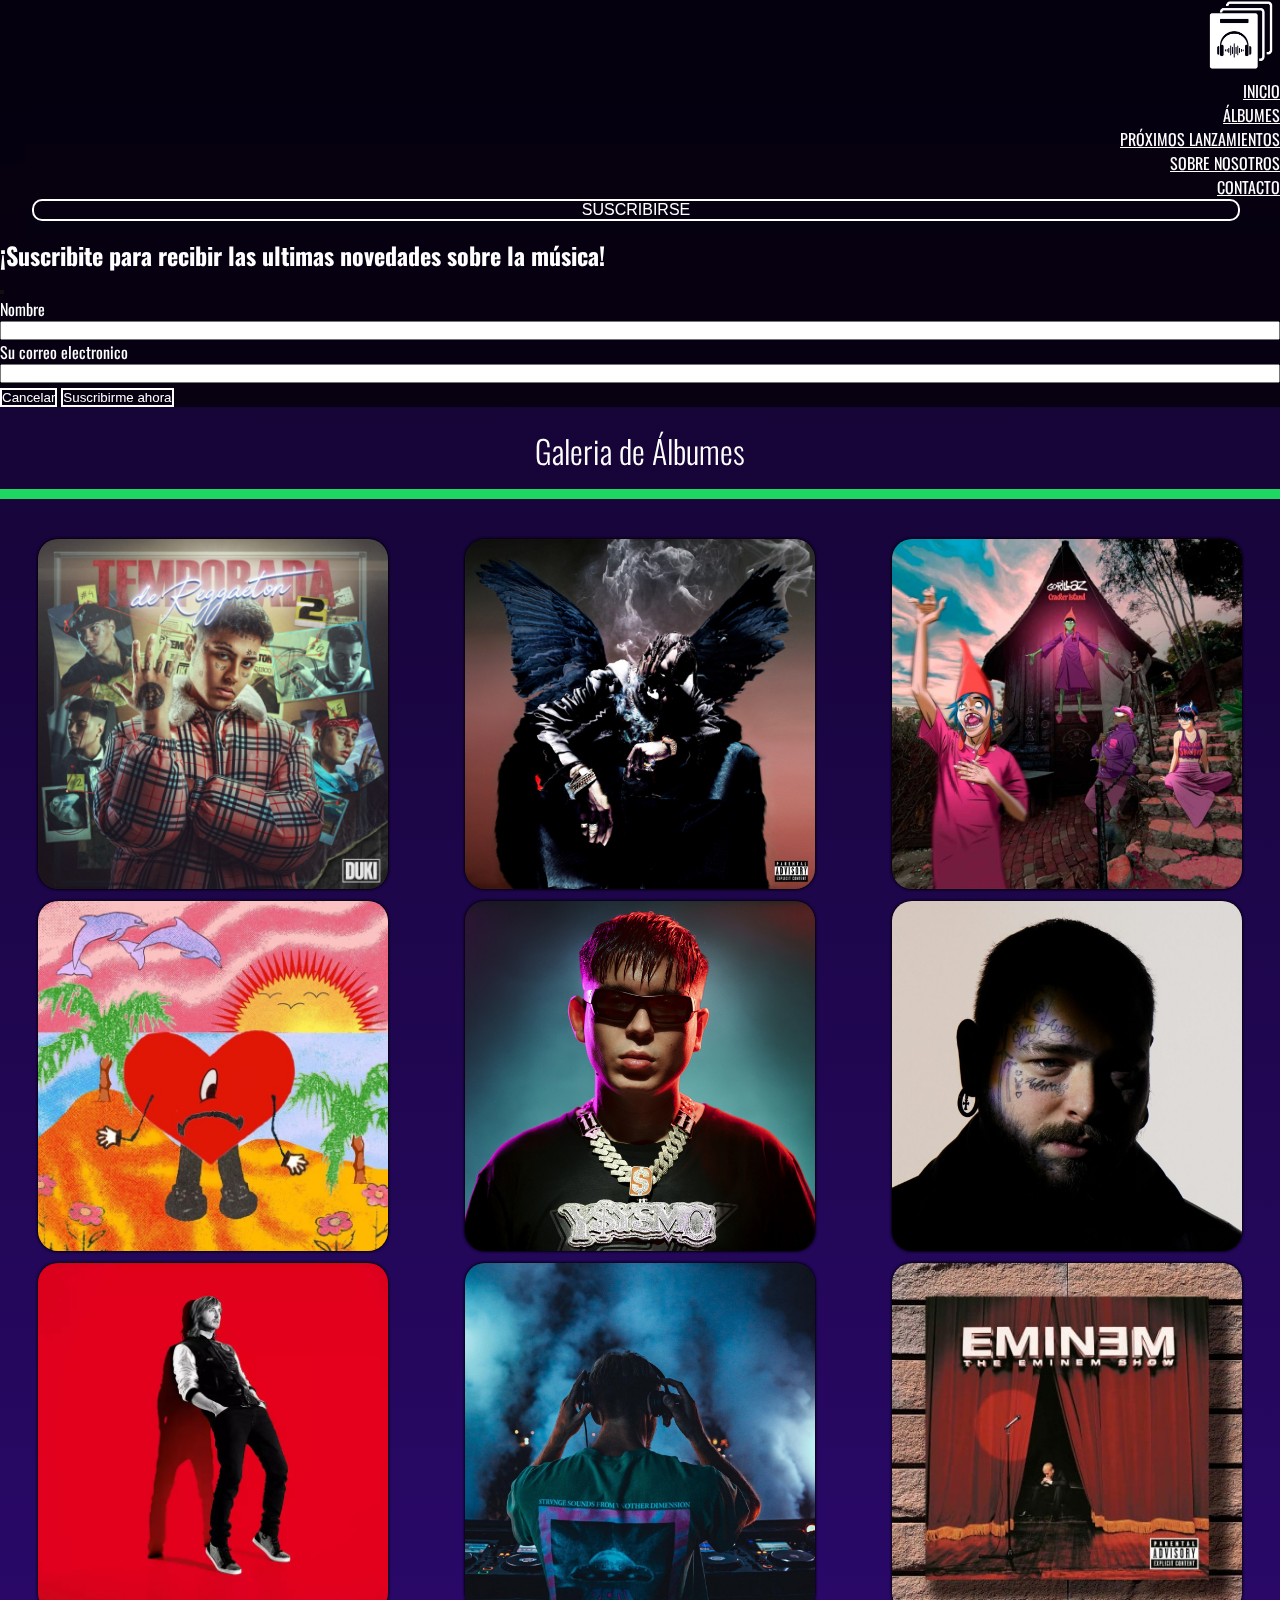
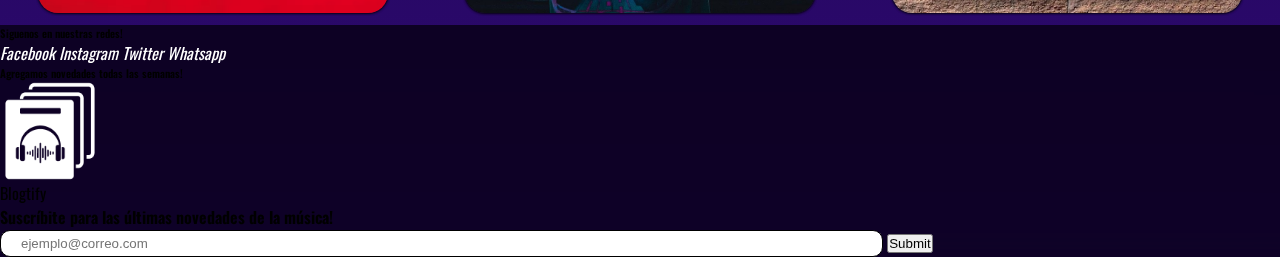
<file: pages/albums/albums.html>
<!DOCTYPE html>
<html lang="en">
  <head>
    <meta charset="UTF-8" />
    <meta http-equiv="X-UA-Compatible" content="IE=edge" />
    <meta name="viewport" content="width=device-width, initial-scale=1.0" />
    <link rel="stylesheet" href="/styles/universal/header.css">
    <link rel="stylesheet" href="/styles/albums/albumes.css" />
    <link href="https://cdn.jsdelivr.net/npm/bootstrap@5.3.0-alpha1/dist/css/bootstrap.min.css" rel="stylesheet" integrity="sha384-GLhlTQ8iRABdZLl6O3oVMWSktQOp6b7In1Zl3/Jr59b6EGGoI1aFkw7cmDA6j6gD" crossorigin="anonymous">
    <link rel="preconnect" href="https://fonts.googleapis.com" />
    <link rel="preconnect" href="https://fonts.gstatic.com" crossorigin />
    <link rel="stylesheet" href="/styles/universal/footer.css">
    <link
      href="https://fonts.googleapis.com/css2?family=Oswald:wght@200;300;400;500;600;700&display=swap"
      rel="stylesheet"
    />
    <link rel="icon" type="image/png" href="/assets/images/logo-proyect/favicon.png">

    <link rel="stylesheet" href="https://cdnjs.cloudflare.com/ajax/libs/font-awesome/6.3.0/css/all.min.css" integrity="sha512-SzlrxWUlpfuzQ+pcUCosxcglQRNAq/DZjVsC0lE40xsADsfeQoEypE+enwcOiGjk/bSuGGKHEyjSoQ1zVisanQ==" crossorigin="anonymous" referrerpolicy="no-referrer" />
    <title>Álbumes</title>
  </head>
  <body class="albumes-body">
        <!-- Header -->
        <header class="main-header">        
          <nav class="navbar navbar-expand-lg bg-body-tertiary navbar-dark navbar-universal" data-bs-theme="dark">
            <div class="container-fluid logo-area-header">
              <a class="navbar-brand" href="/index.html"><img class="logo-header" src="/assets/images/logo-proyect/logo.gif" alt="Logo" width="70px"></a>
              <button
                class="navbar-toggler"
                type="button"
                data-bs-toggle="collapse"
                data-bs-target="#navbarNav"
                aria-controls="navbarNav"
                aria-expanded="false"
                aria-label="Toggle navigation"
              >
                <span class="navbar-toggler-icon"></span>
              </button>
              <div class="collapse navbar-collapse" id="navbarNav">
                <ul class="navbar-nav ul-navbar-main">
                  <li class="nav-item li-links-navbar">
                    <a class="nav-link active" aria-current="page" class="a-links-navbar" href="/index.html">Inicio</a>
                  </li>
                  <li class="nav-item li-links-navbar">
                    <a class="nav-link" href="/pages/albums/albums.html">Álbumes</a>
                  </li>
                  <li class="nav-item li-links-navbar">
                    <a class="nav-link" href="/pages/404/404.html">Próximos Lanzamientos</a>
                  </li>
                  <li class="nav-item li-links-navbar">
                    <a class="nav-link" href="/pages/about-us/about-us.html">Sobre Nosotros</a>
                  </li>  
                  <li class="nav-item li-links-navbar">
                    <a class="nav-link" href="/pages/contact-us/contact-us.html">Contacto</a>
                  </li>  
      <div class="contenedor-botones-header">
                  <!-- ------ MODAL Botón ------     -->
      <button type="button" class="btn btn-reset boton-suscribirse" data-bs-toggle="modal" data-bs-target="#exampleModal">
          Suscribirse
        </button> 
        <a href="/pages/login/login.html" class="link-login">
          <i class="fa-solid fa-user icono-login-usuario"></i>
        </a>
          </nav>  
  
      </header>
               <!-- Modal Pop Pup-->
               <div class="modal fade" id="exampleModal" tabindex="-1" aria-labelledby="exampleModalLabel" aria-hidden="true">
                <div class="modal-dialog">
                  <div class="modal-content pop-up-suscribirse">
                    <div class="modal-header">
                      <h2 class="modal-title fs-5" id="exampleModalLabel">¡Suscribite para recibir las ultimas novedades sobre la música!</h2>
                      <button type="button" class="btn-close boton-cerrar-popup" data-bs-dismiss="modal" aria-label="Close"></button>
                    </div>
                    <div class="modal-body">          
                      <form action="" class="formulario-suscribirse">
                        <label for="nombre">Nombre</label>
                          <input type="text" id="nombre" name="nombre" maxlength="30" required>
                        
                        <label for="email">Su correo electronico</label>
                          <input type="email" name="email" id="email" maxlength="255" required>
                        
                      </form>
                    </div>
                    <div class="modal-footer">
                      <button type="button" class="btn btn-secondary botones-popup" data-bs-dismiss="modal">Cancelar</button>
                      <a href="/pages/404/404.html">
                      <button type="button" class="btn btn-primary botones-popup">Suscribirme ahora</button>
                    </a>
                    </div>
                  </div>
                </div>
              </div>
    <div class="galeria">
      <h1 class="titleh1">Galeria de Álbumes</h1>
      <div class="linea"></div>

      <div class="contenedor-imagenes">
        <div class="imagen">
          <img src="/assets/images/albumes/duki.jpg" alt="imagen de duki" />
          <div class="overlay">
            <h2>
              <strong>Temporada de reggaetton 2</strong> del artista Duki en su último álbum.<br>         
             <a href="/pages/blog-archive/temporada-de-reggaeton-2/blog-post.html">Ver post</a>

            </h2>
          </div>
        </div>

        <div class="imagen">
          <img src="/assets/images/albumes/travis.jpg" alt="imagen de travis scott" />
          <div class="overlay">
            <h2>
              <strong>Birds in the Trap Sing McKnight</strong> es el segundo álbum del rapero estadounidense Travis Scott.<br>
           <a href="/pages/blog-archive/birds-in-the-trap-sing-mcknight/blog-post.html">Ver post</a>
           
            </h2>
          </div>
        </div>

        <div class="imagen">
          <img src="/assets/images/albumes/gorillaz.jpg" alt="imagen de gorillaz" />
          <div class="overlay">
            <h2>
              <strong>Cracker Island</strong> es el octavo álbum de la banda virtual británica Gorillaz.<br>
              <a href="/pages/blog-archive/cracker-island/blog-post.html">Ver post</a>

            </h2>
          </div>
        </div>

        <div class="imagen">
          <img src="/assets/images/albumes/badbunyy.jpg" alt="imagen de bad bunny" />
          <div class="overlay">
            <h2>
              <strong>Un verano sin ti</strong> es el cuarto álbum de estudio en solitario del cantante puertorriqueño Bad Bunny.<br>
              <a href="/pages/blog-archive/un-verano-sin-ti/blog-post.html">Ver post</a>
            
            </h2>
          </div>
        </div>

        <div class="imagen">
          <img src="/assets/images/albumes/ysyA.jpg" alt="imagen de ysy a" />
          <div class="overlay">
            <h2>
              <strong>YSYSMO</strong> es el cuarto álbum de YSY A y el más exitoso que sacó.<br>
            <a  href="/pages/404/404.html">Ver post</a>
            </h2>
          </div>
        </div>

        <div class="imagen">
          <img src="/assets/images/albumes/postmalone.jpg" alt="imagen de post malone" />
          <div class="overlay">
            <h2>
              <strong>Twelve Carat Toothache</strong> es el último álbum del cantante Post Malone.<br>
              <a  href="/pages/404/404.html">Ver post</a>            
            </h2>
          </div>
        </div>

        <div class="imagen">
          <img src="/assets/images/albumes/davidguetta.jpg" alt="imagen de david guetta" />
          <div class="overlay">
            <h2>
              <strong>7</strong> es el séptimo álbum del de estudio del dj y productor David Guetta.<br>
              <a href="/pages/404/404.html">Ver post</a>
            </h2>
          </div>
        </div>

        <div class="imagen">
          <img src="/assets/images/albumes/calvin.jpg" alt="imagen de calvin harris" />
          <div class="overlay">
            <h2>
              <strong>Funk Wav Bounces Vol. 2</strong> es el sexto álbum del DJ y productor Calvin Harris.<br>
              <a href="/pages/404/404.html">Ver post</a>
            </h2>
          </div>
        </div>

        <div class="imagen">
          <img src="/assets/images/albumes/eminem2.jpg" alt="imagen de eminem" />
          <div class="overlay">
            <h2>
            <strong>Music to Be Murdered By</strong> es el undécimo álbum del rapero y productor Eminem.<br> 
             <a href="/pages/404/404.html">Ver post</a>       
            </h2>
          </div>
        </div>
      </div>
    </div>


      <!-- //////////////////////// /////   FOOTER   ////////////////////////////////////////////// -->
    <footer class="container-fluid text-white">
      <div class="row">
        <!--///////////////////////////    SECTION 1   ///////////////////////////////////////////////  -->
        <div class="col-12 col-md-4 d-flex justify-content-center">
          <div>
            <div class=""><h6 class="pt-3  font-footer fs-5 footer-title" >Siguenos en nuestras redes!</h6></div>
            <div class="ps-5 d-flex justify-content-end flex-column font-responsive">
              
                <i class="fa-brands fa-facebook font-responsive"> <a class="font-footer" href="https://www.facebook.com/" target="_blank">Facebook</a> </i
                >
              
                <i class="fa-brands fa-instagram font-responsive">
                  <a class="font-footer " href="https://www.instagram.com" target="_blank">Instagram</a></i 
                >
             <i class="fa-brands fa-twitter font-responsive">
                  <a class="font-footer " href="https://twitter.com" target="_blank">Twitter</a></i
                >
                <i class="fa-brands fa-whatsapp pb-2 font-responsive">
                  <a class="font-footer " href="https://wa.link/q0dmh4" target="_blank">Whatsapp</a></i
                >
                
                
            </div>
            <div> 
              <div class=""><h6 class=" font-footer fs-5 footer-title-dos">Agregamos novedades todas las semanas!</h6></div>
            </div>
          </div>
        </div>
        <!--////////////////////////////     SECTION 2   ///////////////////////////////////////////  -->
        <div class="col-12 col-md-4 d-flex flex-column">
          <div class="pb-2 pt-2 d-flex justify-content-center">
            <div class="pt-3">
              <img
                src="/assets/images/logo-proyect/logo.gif"
                class="card-footer"
                alt="qsdqd"
              />
            </div>

            
          </div>
           <div class="d-flex justify-content-center pb-3 font-footer pe-2">Blogtify</div>
          
        </div>
        <!-- ///////////////////////////////// SECTION 3   ////////////////////////////////////////// -->
        <div class="col-12 col-md-4 border-1 border-light">
          <div class="pt-3 pe-2 footer-title-dos ">
            <h4 class="font-footer d-flex justify-content-center ps-4 pe-5">Suscríbite para las últimas novedades de la música!</h4>
          </div>
          <form class="footer-title-dos">
          <div class=" d-flex justify-content-center pe-5 ps-0"> <input type="email" class="footer-input pe-5" placeholder="ejemplo@correo.com" minlength="10" maxlength="40" required > <input type="submit" class="btn btn-outline-light ms-1" ></div>
          
        </div>
        </form>
        </div>
      </div>
      <!--  /////////////////////////////////////////////////////////////////////////////////// -->
    </footer>
  </body>
  <script src="https://cdn.jsdelivr.net/npm/bootstrap@5.3.0-alpha1/dist/js/bootstrap.bundle.min.js" integrity="sha384-w76AqPfDkMBDXo30jS1Sgez6pr3x5MlQ1ZAGC+nuZB+EYdgRZgiwxhTBTkF7CXvN" crossorigin="anonymous"></script>
</html>
</file>
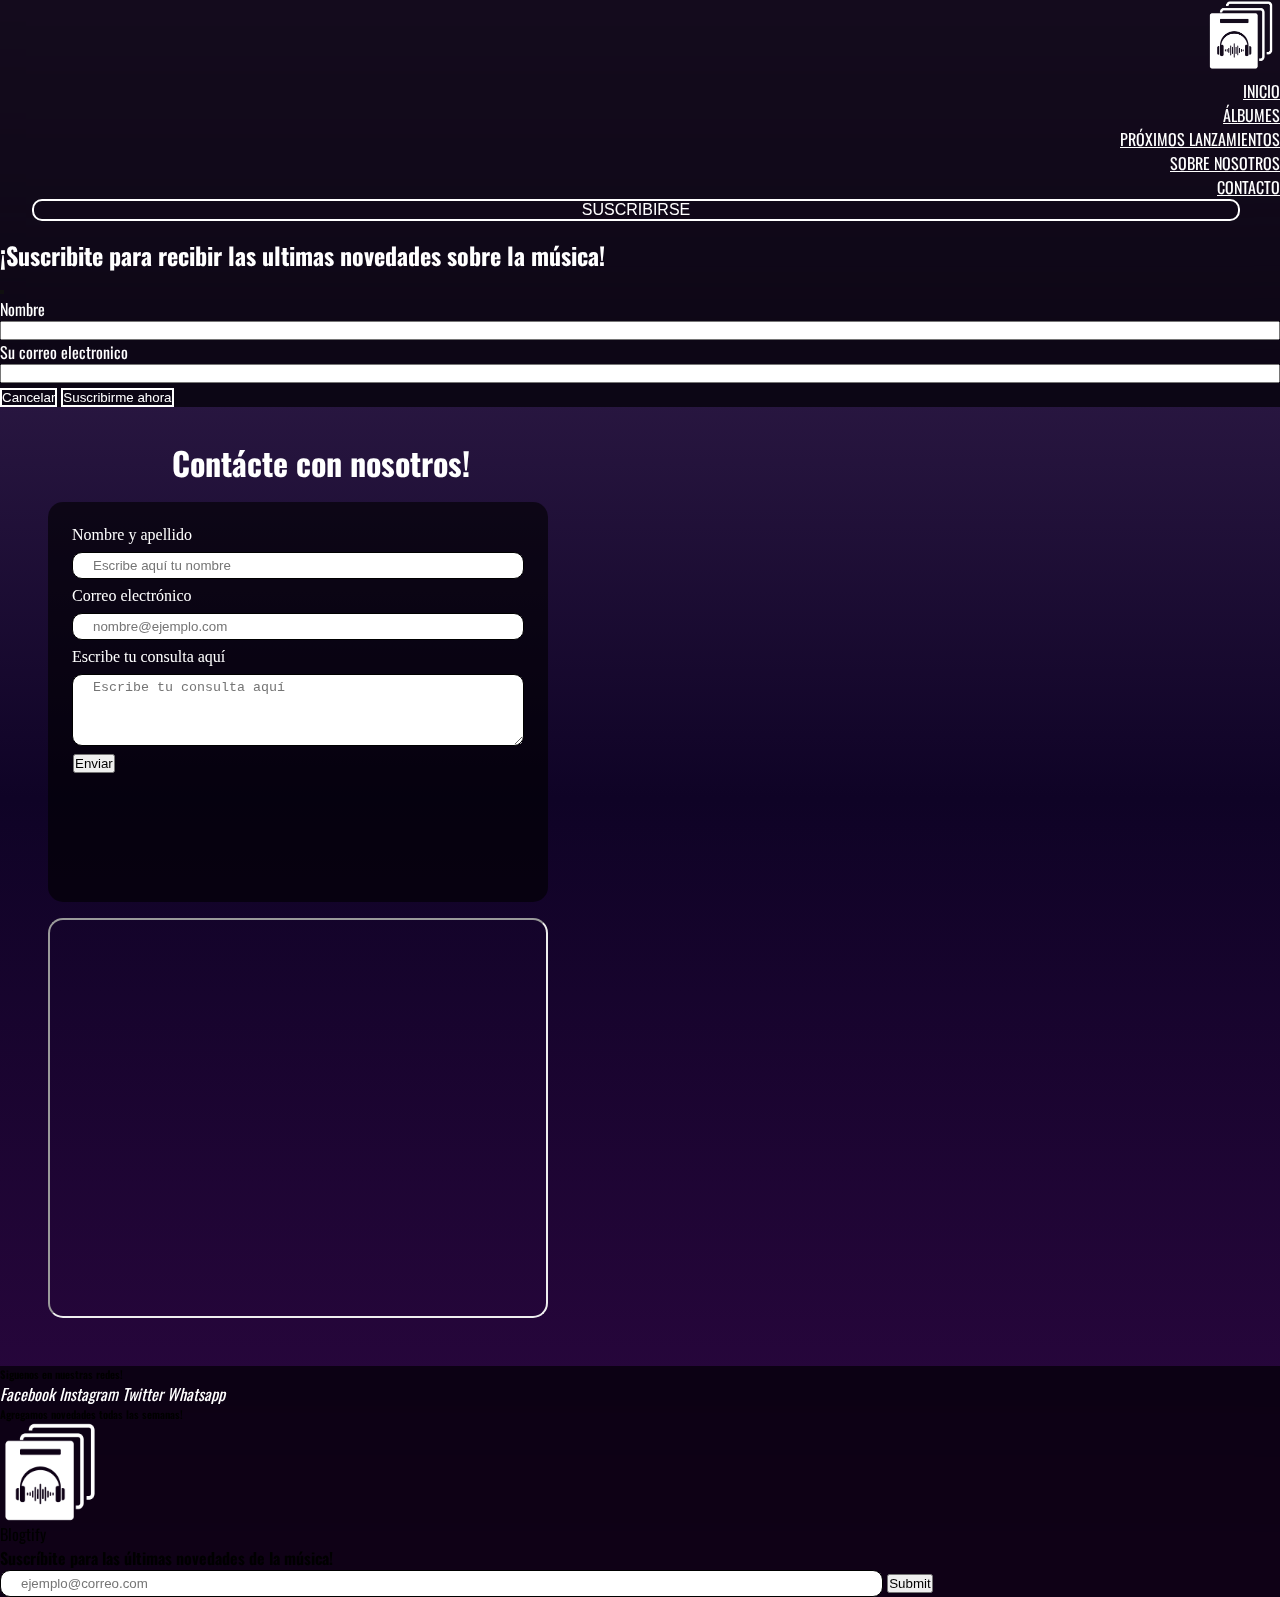
<file: pages/contact-us/contact-us.html>
<!DOCTYPE html>
<html lang="es">
  <head>
    <meta charset="UTF-8" />
    <meta http-equiv="X-UA-Compatible" content="IE=edge" />
    <meta name="viewport" content="width=device-width, initial-scale=1.0" />
    <link
      rel="stylesheet"
      href="https://cdnjs.cloudflare.com/ajax/libs/font-awesome/6.3.0/css/all.min.css"
      integrity="sha512-SzlrxWUlpfuzQ+pcUCosxcglQRNAq/DZjVsC0lE40xsADsfeQoEypE+enwcOiGjk/bSuGGKHEyjSoQ1zVisanQ=="
      crossorigin="anonymous"
      referrerpolicy="no-referrer"
    />
    <link rel="icon" type="image/png" href="/assets/images/logo-proyect/favicon.png">

    <link
      href="https://cdn.jsdelivr.net/npm/bootstrap@5.3.0-alpha1/dist/css/bootstrap.min.css"
      rel="stylesheet"
      integrity="sha384-GLhlTQ8iRABdZLl6O3oVMWSktQOp6b7In1Zl3/Jr59b6EGGoI1aFkw7cmDA6j6gD"
      crossorigin="anonymous"
    />

    <link rel="preconnect" href="https://fonts.googleapis.com">
<link rel="preconnect" href="https://fonts.gstatic.com" crossorigin>
<link href="https://fonts.googleapis.com/css2?family=Oswald:wght@200;300;400;500;600;700&display=swap" rel="stylesheet">
    <link rel="stylesheet" href="/styles/universal/footer.css">
    <link rel="stylesheet" href="/styles/universal/header.css">
    <link rel="stylesheet" href="/styles/contact-us/styles2.css" />
    <title>Contacto</title>
  </head>
  <body class="body-contactus">
            <!-- Header -->
            <header class="main-header">        
              <nav class="navbar navbar-expand-lg bg-body-tertiary navbar-dark navbar-universal" data-bs-theme="dark">
                <div class="container-fluid logo-area-header">
                  <a class="navbar-brand" href="/index.html"><img class="logo-header" src="/assets/images/logo-proyect/logo.gif" alt="Logo" width="70px"></a>
                  <button
                    class="navbar-toggler"
                    type="button"
                    data-bs-toggle="collapse"
                    data-bs-target="#navbarNav"
                    aria-controls="navbarNav"
                    aria-expanded="false"
                    aria-label="Toggle navigation"
                  >
                    <span class="navbar-toggler-icon"></span>
                  </button>
                  <div class="collapse navbar-collapse" id="navbarNav">
                    <ul class="navbar-nav ul-navbar-main">
                      <li class="nav-item li-links-navbar">
                        <a class="nav-link active" aria-current="page" class="a-links-navbar" href="/index.html">Inicio</a>
                      </li>
                      <li class="nav-item li-links-navbar">
                        <a class="nav-link" href="/pages/albums/albums.html">Álbumes</a>
                      </li>
                      <li class="nav-item li-links-navbar">
                        <a class="nav-link" href="/pages/404/404.html">Próximos Lanzamientos</a>
                      </li>
                      <li class="nav-item li-links-navbar">
                        <a class="nav-link" href="/pages/about-us/about-us.html">Sobre Nosotros</a>
                      </li>  
                      <li class="nav-item li-links-navbar">
                        <a class="nav-link" href="/pages/contact-us/contact-us.html">Contacto</a>
                      </li>  
          <div class="contenedor-botones-header">
                      <!-- ------ MODAL Botón ------     -->
          <button type="button" class="btn btn-reset boton-suscribirse" data-bs-toggle="modal" data-bs-target="#exampleModal">
              Suscribirse
            </button> 
            <a href="/pages/login/login.html" class="link-login">
              <i class="fa-solid fa-user icono-login-usuario"></i>
            </a>
              </nav>  
      
          </header>
                   <!-- Modal Pop Pup-->
                   <div class="modal fade" id="exampleModal" tabindex="-1" aria-labelledby="exampleModalLabel" aria-hidden="true">
                    <div class="modal-dialog">
                      <div class="modal-content pop-up-suscribirse">
                        <div class="modal-header">
                          <h2 class="modal-title fs-5" id="exampleModalLabel">¡Suscribite para recibir las ultimas novedades sobre la música!</h2>
                          <button type="button" class="btn-close boton-cerrar-popup" data-bs-dismiss="modal" aria-label="Close"></button>
                        </div>
                        <div class="modal-body">          
                          <form action="" class="formulario-suscribirse">
                            <label for="nombre">Nombre</label>
                              <input type="text" id="nombre" name="nombre" maxlength="30" required>
                            
                            <label for="email">Su correo electronico</label>
                              <input type="email" name="email" id="email" maxlength="255" required>
                            
                          </form>
                        </div>
                        <div class="modal-footer">
                          <button type="button" class="btn btn-secondary botones-popup" data-bs-dismiss="modal">Cancelar</button>
                          <a href="/pages/404/404.html">
                          <button type="button" class="btn btn-primary botones-popup">Suscribirme ahora</button>
                        </a>
                        </div>
                      </div>
                    </div>
                  </div>

<div class="super-container-contactus">
    <main class="  main-contactus  d-flex flex-column">
      
      <div class="col-12 col-sm-6 d-flex title-contact"><h1>Contácte con nosotros!</h1></div>

               <div class="row d-flex justify-content-center">
        <div class="col-12 col-sm-6 col-md-4 col-lg-3 container-form">
              
     
                 <form action="">
                   <div class="sub-container-form">
                 <label class="contact-label" for="name">Nombre y apellido</label>
                 <input
                   class="hover-contact ps-2"
                   type="text"
                   placeholder="Escribe aquí tu nombre"
                   minlength="8"
                   maxlength="40"
                   required
                 />
               </div>
     
               <div class="sub-container-form">
                 <label class="contact-label" for="">Correo electrónico</label>
                 <input
                   class="hover-contact ps-2"
                   type="email"
                   placeholder="nombre@ejemplo.com"
                   minlength="10"
                   maxlength="60"
                   required
                 />
               </div>
     
               <div class="sub-container-form">
                 <label class="contact-label" for="">
                   Escribe tu consulta aquí</label
                 >
                 
                 <textarea
                 class=" ps-2 hover-contact"
                   name=""
                   id=""
                   cols="30"
                   rows="4"
                   placeholder= "Escribe tu consulta aquí"
                   maxlength="180"
                   required
                 ></textarea>
               </div>
               <a href="/pages/404/404.html"
                 ><button type="submit" class="btn btn-outline-light">
                   Enviar
                 </button></a
               >
                  </form>
     
                 </div>
     <!-- ///////////////// FIN CONTAINER FORM ////////////// -->
           <div class=" col-12 col-sm-6 col-md-4 col-lg-3 d-flex container-map">
             <iframe class="map"          src="https://www.google.com/maps/embed?pb=!1m18!1m12!1m3!1d3560.102370777519!2d-65.209390485296!3d-26.836696096500955!2m3!1f0!2f0!3f0!3m2!1i1024!2i768!4f13.1!3m3!1m2!1s0x94225d3ad7f30f1d%3A0xf8606cd659b8e3e4!2sRollingCode%20School!5e0!3m2!1ses-419!2sar!4v1678857317298!5m2!1ses-419!2sar"
             
               
               allowfullscreen=""
               loading="lazy"
               
             ></iframe>
           </div>
          </div>
      
    </main>
  </div>

  <!-- //////////////////////// /////   FOOTER   ////////////////////////////////////////////// -->
  <footer class="container-fluid text-white">
    <div class="row">
      <!--///////////////////////////    SECTION 1   ///////////////////////////////////////////////  -->
      <div class="col-12 col-md-4 d-flex justify-content-center">
        <div>
          <div class=""><h6 class="pt-3  font-footer fs-5 footer-title" >Siguenos en nuestras redes!</h6></div>
          <div class="ps-5 d-flex justify-content-end flex-column font-responsive">
            
              <i class="fa-brands fa-facebook font-responsive"> <a class="font-footer" href="https://www.facebook.com/" target="_blank">Facebook</a> </i
              >
            
              <i class="fa-brands fa-instagram font-responsive">
                <a class="font-footer " href="https://www.instagram.com" target="_blank">Instagram</a></i 
              >
           <i class="fa-brands fa-twitter font-responsive">
                <a class="font-footer " href="https://twitter.com" target="_blank">Twitter</a></i
              >
              <i class="fa-brands fa-whatsapp pb-2 font-responsive">
                <a class="font-footer " href="https://wa.link/q0dmh4" target="_blank">Whatsapp</a></i
              >
              
              
          </div>
          <div> 
            <div class=""><h6 class=" font-footer fs-5 footer-title-dos">Agregamos novedades todas las semanas!</h6></div>
          </div>
        </div>
      </div>
      <!--////////////////////////////     SECTION 2   ///////////////////////////////////////////  -->
      <div class="col-12 col-md-4 d-flex flex-column">
        <div class="pb-2 pt-2 d-flex justify-content-center">
          <div class="pt-3">
            <img
              src="/assets/images/logo-proyect/logo.gif"
              class="card-footer"
              alt="qsdqd"
            />
          </div>

          
        </div>
         <div class="d-flex justify-content-center pb-3 font-footer pe-2">Blogtify</div>
        
      </div>
      <!-- ///////////////////////////////// SECTION 3   ////////////////////////////////////////// -->
      <div class="col-12 col-md-4 border-1 border-light">
        <div class="pt-3 pe-2 footer-title-dos ">
          <h4 class="font-footer d-flex justify-content-center ps-4 pe-5">Suscríbite para las últimas novedades de la música!</h4>
        </div>
        <form class="footer-title-dos">
        <div class=" d-flex justify-content-center pe-5 ps-0"> <input type="email" class="footer-input pe-5" placeholder="ejemplo@correo.com" minlength="10" maxlength="40" required > <input type="submit" class="btn btn-outline-light ms-1" ></div>
        
      </div>
      </form>
      </div>
    </div>
    <!--  /////////////////////////////////////////////////////////////////////////////////// -->
  </footer>
  </body>
  <script src="https://cdn.jsdelivr.net/npm/bootstrap@5.3.0-alpha1/dist/js/bootstrap.bundle.min.js" integrity="sha384-w76AqPfDkMBDXo30jS1Sgez6pr3x5MlQ1ZAGC+nuZB+EYdgRZgiwxhTBTkF7CXvN" crossorigin="anonymous"></script>
</html>
</file>
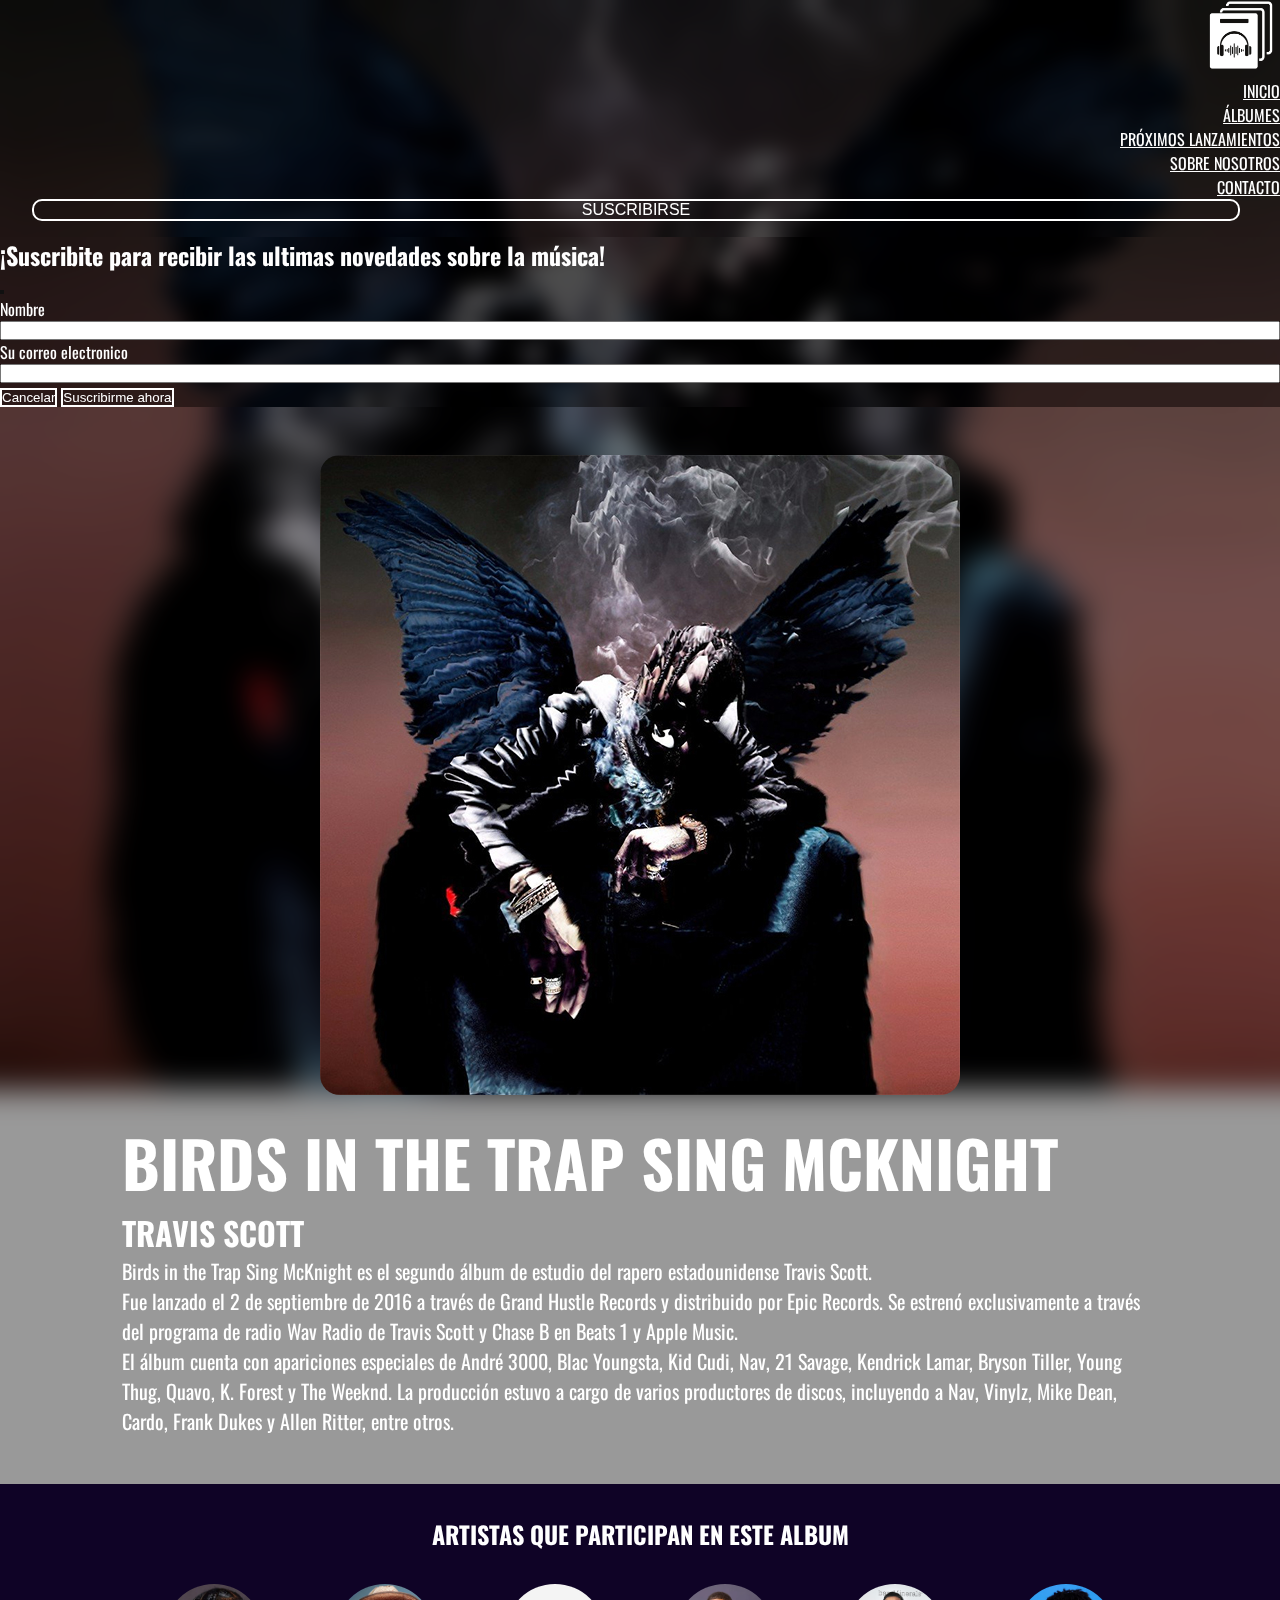
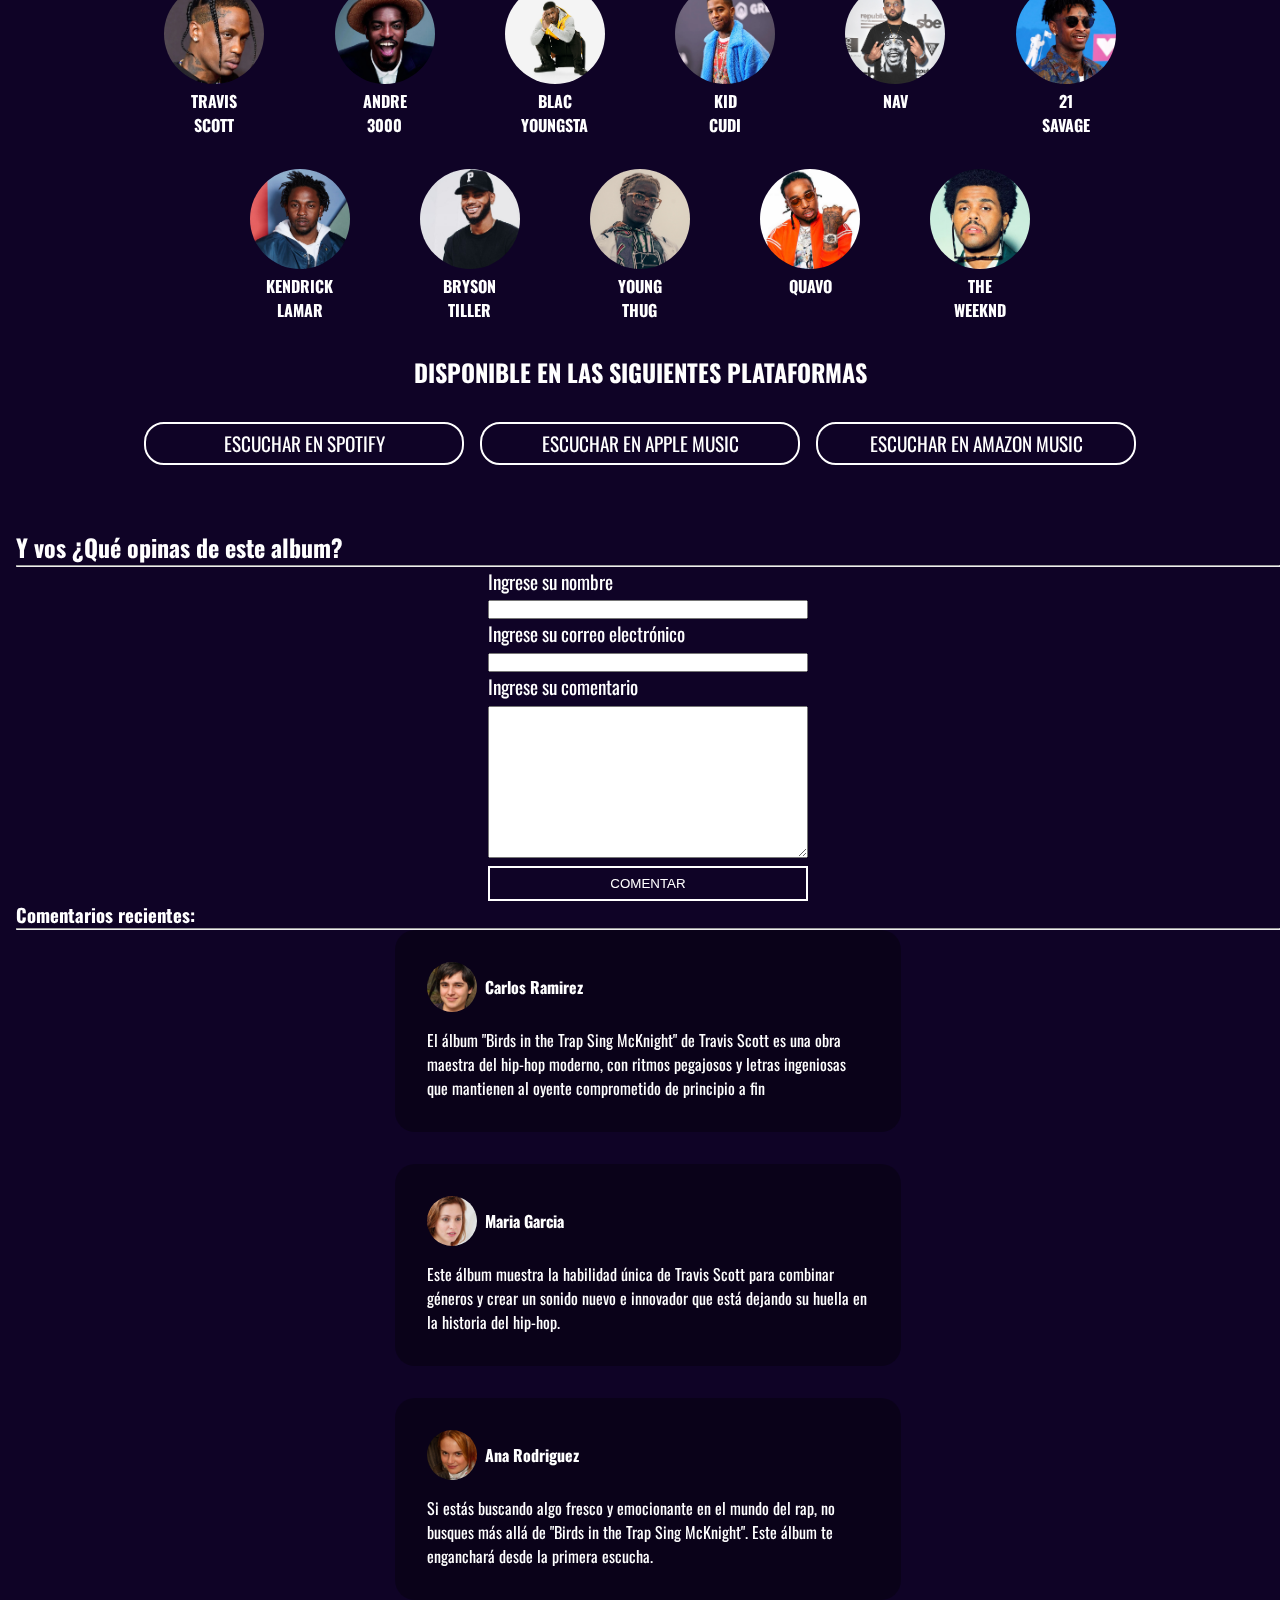
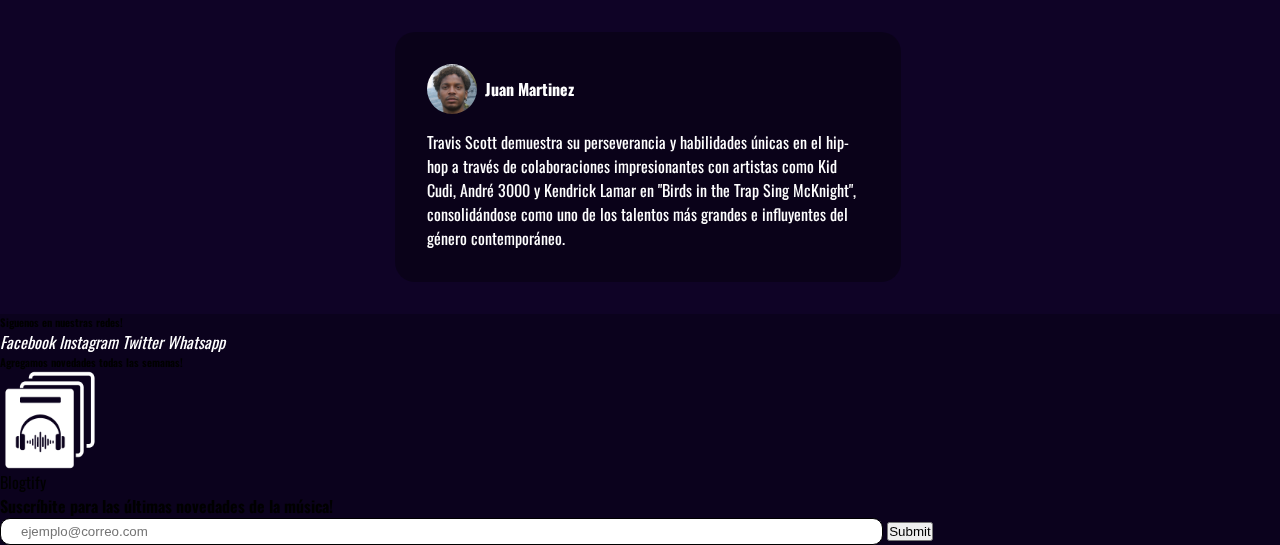
<file: pages/blog-archive/birds-in-the-trap-sing-mcknight/blog-post.html>
<!DOCTYPE html>
<html lang="es">
  <head>
    <link rel="stylesheet" href="/styles/universal/header.css" />
    <link rel="stylesheet" href="/styles/universal/footer.css">
    <meta charset="UTF-8" />
    <meta http-equiv="X-UA-Compatible" content="IE=edge" />
    <meta name="viewport" content="width=device-width, initial-scale=1.0" />    
    <link rel="icon" type="image/png" href="/assets/images/logo-proyect/favicon.png">
    <link rel="stylesheet" href="/styles/blog-pages/birds-in-the-trap-sing-mcknight/blog-entry.css">
    <link
      href="https://cdn.jsdelivr.net/npm/bootstrap@5.3.0-alpha1/dist/css/bootstrap.min.css"
      rel="stylesheet"
      integrity="sha384-GLhlTQ8iRABdZLl6O3oVMWSktQOp6b7In1Zl3/Jr59b6EGGoI1aFkw7cmDA6j6gD"
      crossorigin="anonymous"
    />
    <script
      src="https://cdn.jsdelivr.net/npm/bootstrap@5.3.0-alpha1/dist/js/bootstrap.bundle.min.js"
      integrity="sha384-w76AqPfDkMBDXo30jS1Sgez6pr3x5MlQ1ZAGC+nuZB+EYdgRZgiwxhTBTkF7CXvN"
      crossorigin="anonymous"
    ></script>
    <link rel="stylesheet" href="https://cdnjs.cloudflare.com/ajax/libs/font-awesome/6.3.0/css/all.min.css" integrity="sha512-SzlrxWUlpfuzQ+pcUCosxcglQRNAq/DZjVsC0lE40xsADsfeQoEypE+enwcOiGjk/bSuGGKHEyjSoQ1zVisanQ==" crossorigin="anonymous" referrerpolicy="no-referrer" />
    <!-- Google Fonts -->
    <link rel="preconnect" href="https://fonts.googleapis.com">
<link rel="preconnect" href="https://fonts.gstatic.com" crossorigin>
<link href="https://fonts.googleapis.com/css2?family=Oswald:wght@200;300;400;500;600;700&display=swap" rel="stylesheet">
    <title>Birds in the Trap Sing McKnight - Travis Scott</title>
  </head>
  <body class="single-post-body">
        <!-- Header -->
        <header class="main-header">        
          <nav class="navbar navbar-expand-lg bg-body-tertiary navbar-dark navbar-universal" data-bs-theme="dark">
            <div class="container-fluid logo-area-header">
              <a class="navbar-brand" href="/index.html"><img class="logo-header" src="/assets/images/logo-proyect/logo.gif" alt="Logo" width="70px"></a>
              <button
                class="navbar-toggler"
                type="button"
                data-bs-toggle="collapse"
                data-bs-target="#navbarNav"
                aria-controls="navbarNav"
                aria-expanded="false"
                aria-label="Toggle navigation"
              >
                <span class="navbar-toggler-icon"></span>
              </button>
              <div class="collapse navbar-collapse" id="navbarNav">
                <ul class="navbar-nav ul-navbar-main">
                  <li class="nav-item li-links-navbar">
                    <a class="nav-link active" aria-current="page" class="a-links-navbar" href="/index.html">Inicio</a>
                  </li>
                  <li class="nav-item li-links-navbar">
                    <a class="nav-link" href="/pages/albums/albums.html">Álbumes</a>
                  </li>
                  <li class="nav-item li-links-navbar">
                    <a class="nav-link" href="/pages/404/404.html">Próximos Lanzamientos</a>
                  </li>
                  <li class="nav-item li-links-navbar">
                    <a class="nav-link" href="/pages/about-us/about-us.html">Sobre Nosotros</a>
                  </li>  
                  <li class="nav-item li-links-navbar">
                    <a class="nav-link" href="/pages/contact-us/contact-us.html">Contacto</a>
                  </li>  
      <div class="contenedor-botones-header">
                  <!-- ------ MODAL Botón ------     -->
      <button type="button" class="btn btn-reset boton-suscribirse" data-bs-toggle="modal" data-bs-target="#exampleModal">
          Suscribirse
        </button> 
        <a href="/pages/login/login.html" class="link-login">
          <i class="fa-solid fa-user icono-login-usuario"></i>
        </a>
          </nav>  
  
      </header>
               <!-- Modal Pop Pup-->
               <div class="modal fade" id="exampleModal" tabindex="-1" aria-labelledby="exampleModalLabel" aria-hidden="true">
                <div class="modal-dialog">
                  <div class="modal-content pop-up-suscribirse">
                    <div class="modal-header">
                      <h2 class="modal-title fs-5" id="exampleModalLabel">¡Suscribite para recibir las ultimas novedades sobre la música!</h2>
                      <button type="button" class="btn-close boton-cerrar-popup" data-bs-dismiss="modal" aria-label="Close"></button>
                    </div>
                    <div class="modal-body">          
                      <form action="" class="formulario-suscribirse">
                        <label for="nombre">Nombre</label>
                          <input type="text" id="nombre" name="nombre" maxlength="30" required>
                        
                        <label for="email">Su correo electronico</label>
                          <input type="email" name="email" id="email" maxlength="255" required>
                        
                      </form>
                    </div>
                    <div class="modal-footer">
                      <button type="button" class="btn btn-secondary botones-popup" data-bs-dismiss="modal">Cancelar</button>
                      <a href="/pages/404/404.html">
                      <button type="button" class="btn btn-primary botones-popup">Suscribirme ahora</button>
                    </a>
                    </div>
                  </div>
                </div>
              </div>
    <main class="overlay-blur">
        <section class="contenedor-album-data">
        <div class="imagen-album">
            <picture>
                <img src="/assets/images/blog/birds-in-the-Trap-Sing-mcknight/cover-album/Birds in the Trap Sing McKnight.jpg" alt="Cover Art del album Birds in the Trap Sing McKnight">
            </picture>
        </div>
        <div class="album-info">
            <h2 class="album-title-blog">Birds in the Trap Sing McKnight
            </h2>
            <div class="artistas-y-estrellas">
            <h3 class="album-artist-name-blog">Travis Scott
            </h3>
            <div class="estrellas-album-info">
                <i class="fa-solid fa-star estrella-calificacion-1"></i>
                <i class="fa-solid fa-star estrella-calificacion-2"></i>
                <i class="fa-solid fa-star estrella-calificacion-3"></i>
                <i class="fa-solid fa-star estrella-calificacion-4"></i>
                <i class="fa-solid fa-star estrella-calificacion-5"></i>
            </div>
          </div>
            <p class="album-description-blog">
              Birds in the Trap Sing McKnight es el segundo álbum de estudio del rapero estadounidense Travis Scott.<br>
              Fue lanzado el 2 de septiembre de 2016 a través de Grand Hustle Records y distribuido por Epic Records. Se estrenó exclusivamente a través del programa de radio Wav Radio de Travis Scott y Chase B en Beats 1 y Apple Music.<br>
              El álbum cuenta con apariciones especiales de André 3000, Blac Youngsta, Kid Cudi, Nav, 21 Savage, Kendrick Lamar, Bryson Tiller, Young Thug, Quavo, K. Forest y The Weeknd. La producción estuvo a cargo de varios productores de discos, incluyendo a Nav, Vinylz, Mike Dean, Cardo, Frank Dukes y Allen Ritter, entre otros.
            </p>
        </div>
       
        </div>
    </section>
    </main>
    <div class="artist-in-album">
        <h2 class="title-artist-in-album">Artistas que participan en este album
        </h2>
        <div class="contenedor-artistas-blog">
        <div class="artist-info">
            <picture>
                <img src="/assets/images/blog/birds-in-the-Trap-Sing-mcknight/artis-image/travis-scott.jpg" alt="Travis Scott">
            </picture>
            <h4>Travis<br>Scott</h4>
        </div>
        <div class="artist-info">
          <picture>
              <img src="/assets/images/blog/birds-in-the-Trap-Sing-mcknight/artis-image/andre-3000.jpg" alt="Andre 3000">
          </picture>
          <h4>Andre<br>3000</h4>
      </div>
        <div class="artist-info">
            <picture>
                <img src="/assets/images/blog/birds-in-the-Trap-Sing-mcknight/artis-image/blac-youngsta.jpg" alt="Blac Youngsta">
            </picture>
            <h4>Blac<br>Youngsta</h4>
        </div>
        <div class="artist-info">
            <picture>
                <img src="/assets/images/blog/birds-in-the-Trap-Sing-mcknight/artis-image/Kid-Cudi.jpg" alt="Kid Cudi">
            </picture>
            <h4>Kid<br>Cudi</h4>
        </div>
        <div class="artist-info">
            <picture>
                <img src="/assets/images/blog/birds-in-the-Trap-Sing-mcknight/artis-image/nav.jpg" alt="Nav">
            </picture>
            <h4>Nav</h4>
        </div>    
        <div class="artist-info">
          <picture>
              <img src="/assets/images/blog/birds-in-the-Trap-Sing-mcknight/artis-image/21-savage.jpg" alt="21 Savage">
          </picture>
          <h4>21<br>Savage</h4>
      </div>   
      <div class="artist-info">
        <picture>
            <img src="/assets/images/blog/birds-in-the-Trap-Sing-mcknight/artis-image/krendrick-lamar.jpg" alt="Kendrick Lamar">
        </picture>
        <h4>Kendrick<br>Lamar</h4>
    </div>   
    <div class="artist-info">
      <picture>
          <img src="/assets/images/blog/birds-in-the-Trap-Sing-mcknight/artis-image/bryson-tiller.jpg" alt="Bryson Tiller">
      </picture>
      <h4>Bryson<br>Tiller</h4>
  </div>   
  <div class="artist-info">
    <picture>
        <img src="/assets/images/blog/birds-in-the-Trap-Sing-mcknight/artis-image/young-thug.jpg" alt="Young Thug">
    </picture>
    <h4>Young<br>Thug</h4>
</div>
<div class="artist-info">
  <picture>
      <img src="/assets/images/blog/birds-in-the-Trap-Sing-mcknight/artis-image/quavo.jpg" alt="Quavo">
  </picture>
  <h4>Quavo</h4>
</div>
<div class="artist-info">
  <picture>
      <img src="/assets/images/blog/birds-in-the-Trap-Sing-mcknight/artis-image/the-weeknd.jpg" alt="The Weeknd">
  </picture>
  <h4>The<br>Weeknd</h4>
</div>
    </div>
    <div class="plataformas-blog-post">
        <h2 class="title-disponible-en-plataformas">Disponible en las siguientes plataformas</h2>
    <div class="button-plataformas">        
        <a href="https://open.spotify.com/album/42WVQWuf1teDysXiOupIZt?autoplay=true" target="_blank">
            <button class="boton-escuchar-en spotify-button"><i class="fa-brands fa-spotify"></i> Escuchar en Spotify</button>
        </a>
        <a href="https://music.apple.com/ar/album/birds-in-the-trap-sing-mcknight/1150135681" target="_blank">
            <button class="boton-escuchar-en apple-button"><i class="fa-brands fa-apple"></i> Escuchar en Apple Music</button>
        </a>
        <a href="https://www.amazon.com/Birds-Trap-McKnight-Travis-Scott/dp/B01M24IIYQ" target="_blank">
            <button class="boton-escuchar-en amazon-button"><i class="fa-brands fa-amazon"></i> Escuchar en Amazon Music</button>
        </a>
    </div>
</div>
</div>



<!-- SECCION COMENTARIOS POST -->
<div class="coments-section">
  <div class="title-comments-container">
    <h2>Y vos ¿Qué opinas de este album?</h2>
    <hr class="hr-comment-section">
  </div>
  <div class="form-comments-container">
    <form action="" class="comment-form">
      <label for="nombre">Ingrese su nombre</label>
        <input  class="input-comment-form" type="text" minlength="1" maxlength="30" required id="nombre">
      
      <label for="email">Ingrese su correo electrónico</label>
        <input  class="input-comment-form" type="email" name="email" id="email">
      
      <label for="comentario">Ingrese su comentario</label>
        <textarea  class="input-comment-form" name="comentario" id="comentario" cols="30" rows="10" required></textarea>
      
      <button class="button-comment-form" type="submit">Comentar</button>
    </form>
  </div>
  <div class="all-comments">
    <div class="title-recent-comments">
    <h3>Comentarios recientes:</h3>
    <hr>
  </div>
  </div>
  <div class="container-all-comments">
    <div class="comment">
      <div class="porfile-info">
        <img class="porfile-picture-comment" src="/assets/images/blog/comments/persona1.jpg" alt="Foto de perfil de un usuario">
        <h4 class="name-person-comment">Carlos Ramirez</h4>
      </div>
      <div class="comment-text">
        <p class="comentario">El álbum "Birds in the Trap Sing McKnight" de Travis Scott es una obra maestra del hip-hop moderno, con ritmos pegajosos y letras ingeniosas que mantienen al oyente comprometido de principio a fin</p>
      </div>
    </div>
    <div class="comment">
      <div class="porfile-info">
        <img class="porfile-picture-comment" src="/assets/images/blog/comments/persona 2.jpg" alt="Foto de perfil de un usuario">
        <h4 class="name-person-comment">Maria Garcia
        </h4>
      </div>
      <div class="comment-text">
        <p class="comentario">Este álbum muestra la habilidad única de Travis Scott para combinar géneros y crear un sonido nuevo e innovador que está dejando su huella en la historia del hip-hop.</p>
      </div>
    </div>
    <div class="comment">
      <div class="porfile-info">
        <img class="porfile-picture-comment" src="/assets/images/blog/comments/persona 3.jpg" alt="Foto de perfil de un usuario">
        <h4 class="name-person-comment">Ana Rodriguez</h4>
      </div>
      <div class="comment-text">
        <p class="comentario">Si estás buscando algo fresco y emocionante en el mundo del rap, no busques más allá de "Birds in the Trap Sing McKnight". Este álbum te enganchará desde la primera escucha.</p>
      </div>
    </div>
    <div class="comment">
      <div class="porfile-info">
        <img class="porfile-picture-comment" src="/assets/images/blog/comments/persona 4.jpg" alt="Foto de perfil de un usuario">
        <h4 class="name-person-comment">Juan Martinez</h4>
      </div>
      <div class="comment-text">
        <p class="comentario">Travis Scott demuestra su perseverancia y habilidades únicas en el hip-hop a través de colaboraciones impresionantes con artistas como Kid Cudi, André 3000 y Kendrick Lamar en "Birds in the Trap Sing McKnight", consolidándose como uno de los talentos más grandes e influyentes del género contemporáneo.</p>
      </div>
    </div>
  </div>
</div>
<!-- FIN SECCION COMENTARIOS POST -->

    <!-- //////////////////////// /////   FOOTER   ////////////////////////////////////////////// -->
  <footer class="container-fluid text-white">
    <div class="row">
      <!--///////////////////////////    SECTION 1   ///////////////////////////////////////////////  -->
      <div class="col-12 col-md-4 d-flex justify-content-center">
        <div>
          <div class=""><h6 class="pt-3  font-footer fs-5 footer-title" >Siguenos en nuestras redes!</h6></div>
          <div class="ps-5 d-flex justify-content-end flex-column font-responsive">
            
              <i class="fa-brands fa-facebook font-responsive"> <a class="font-footer" href="https://www.facebook.com/" target="_blank">Facebook</a> </i
              >
            
              <i class="fa-brands fa-instagram font-responsive">
                <a class="font-footer " href="https://www.instagram.com" target="_blank">Instagram</a></i 
              >
           <i class="fa-brands fa-twitter font-responsive">
                <a class="font-footer " href="https://twitter.com" target="_blank">Twitter</a></i
              >
              <i class="fa-brands fa-whatsapp pb-2 font-responsive">
                <a class="font-footer " href="https://wa.link/q0dmh4" target="_blank">Whatsapp</a></i
              >
              
              
          </div>
          <div> 
            <div class=""><h6 class=" font-footer fs-5 footer-title-dos">Agregamos novedades todas las semanas!</h6></div>
          </div>
        </div>
      </div>
      <!--////////////////////////////     SECTION 2   ///////////////////////////////////////////  -->
      <div class="col-12 col-md-4 d-flex flex-column">
        <div class="pb-2 pt-2 d-flex justify-content-center">
          <div class="pt-3">
            <img
              src="/assets/images/logo-proyect/logo.gif"
              class="card-footer"
              alt="qsdqd"
            />
          </div>

          
        </div>
         <div class="d-flex justify-content-center pb-3 font-footer pe-2">Blogtify</div>
        
      </div>
      <!-- ///////////////////////////////// SECTION 3   ////////////////////////////////////////// -->
      <div class="col-12 col-md-4 border-1 border-light">
        <div class="pt-3 pe-2 footer-title-dos ">
          <h4 class="font-footer d-flex justify-content-center ps-4 pe-5">Suscríbite para las últimas novedades de la música!</h4>
        </div>
        <form class="footer-title-dos">
        <div class=" d-flex justify-content-center pe-5 ps-0"> <input type="email" class="footer-input pe-5" placeholder="ejemplo@correo.com" minlength="10" maxlength="40" required > <input type="submit" class="btn btn-outline-light ms-1" ></div>
        
      </div>
      </form>
      </div>
    </div>
    <!--  /////////////////////////////////////////////////////////////////////////////////// -->
  </footer>
  </body>
</html>
</file>
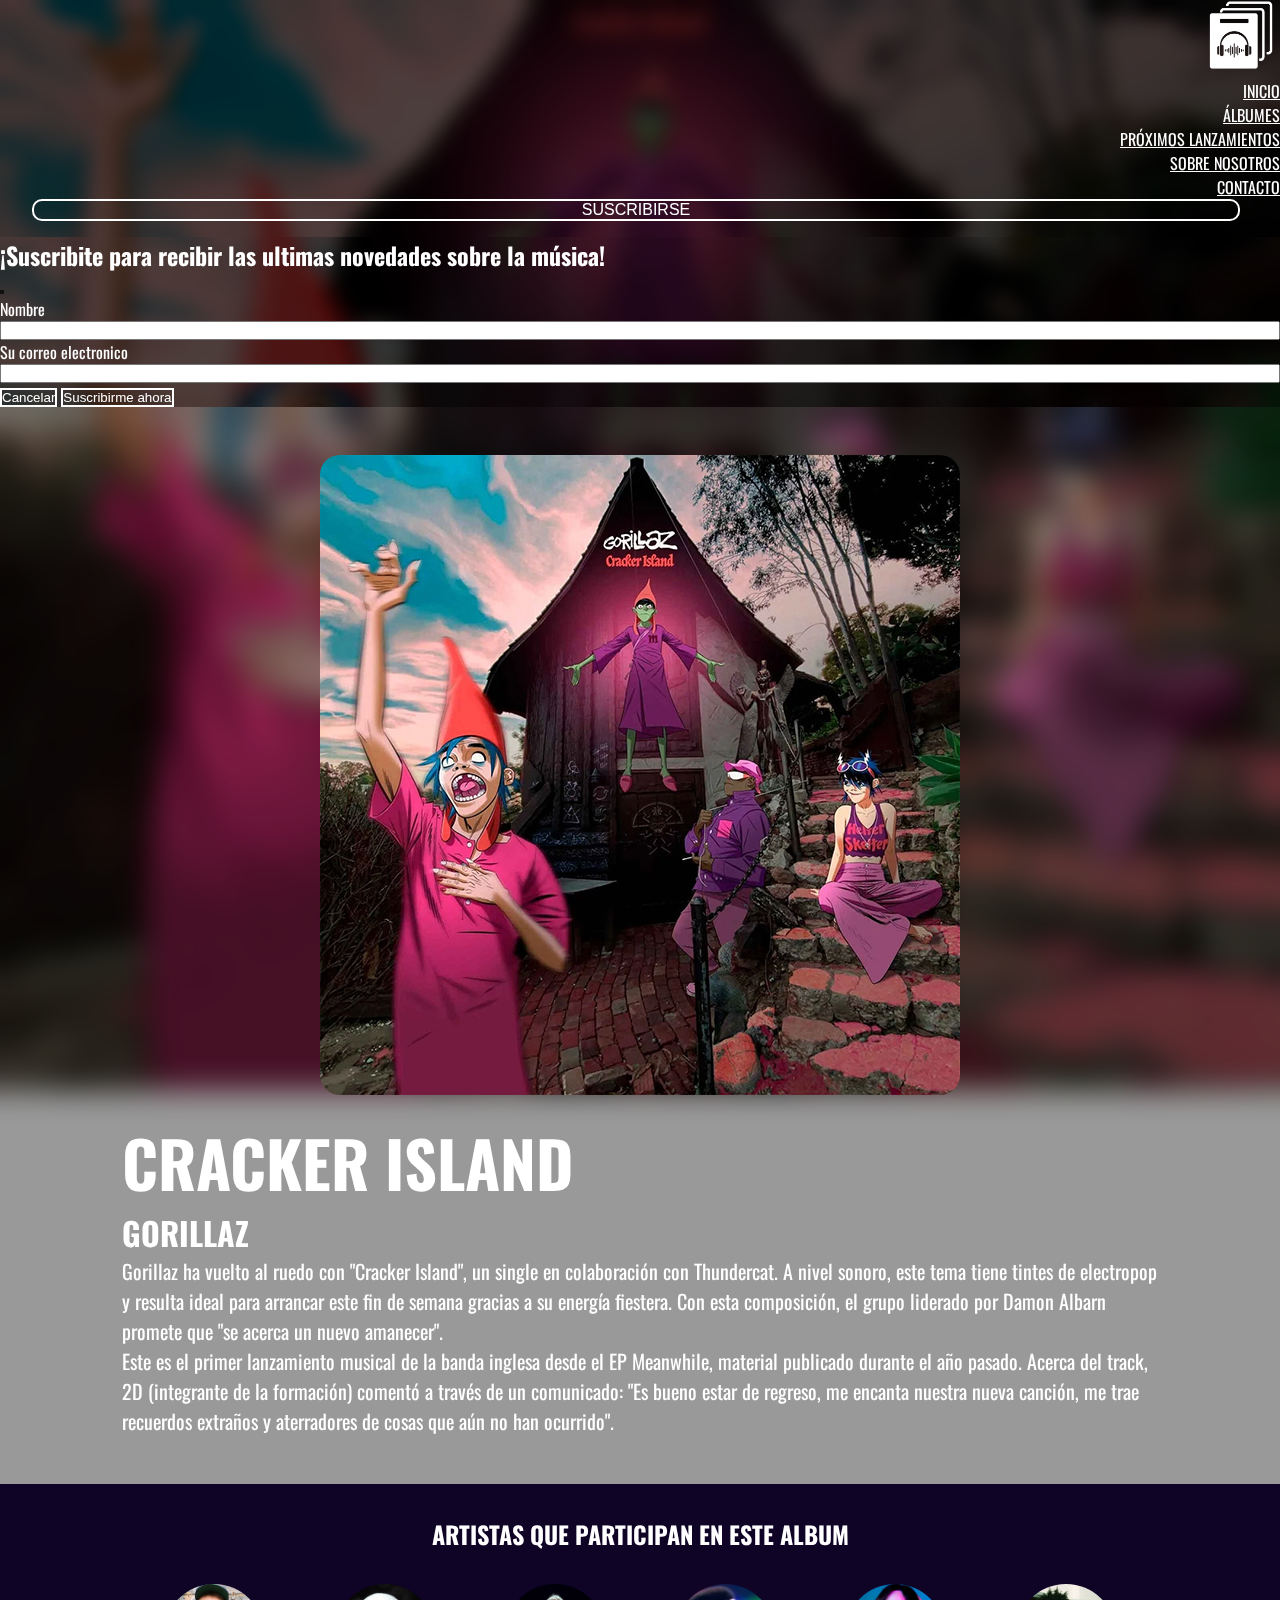
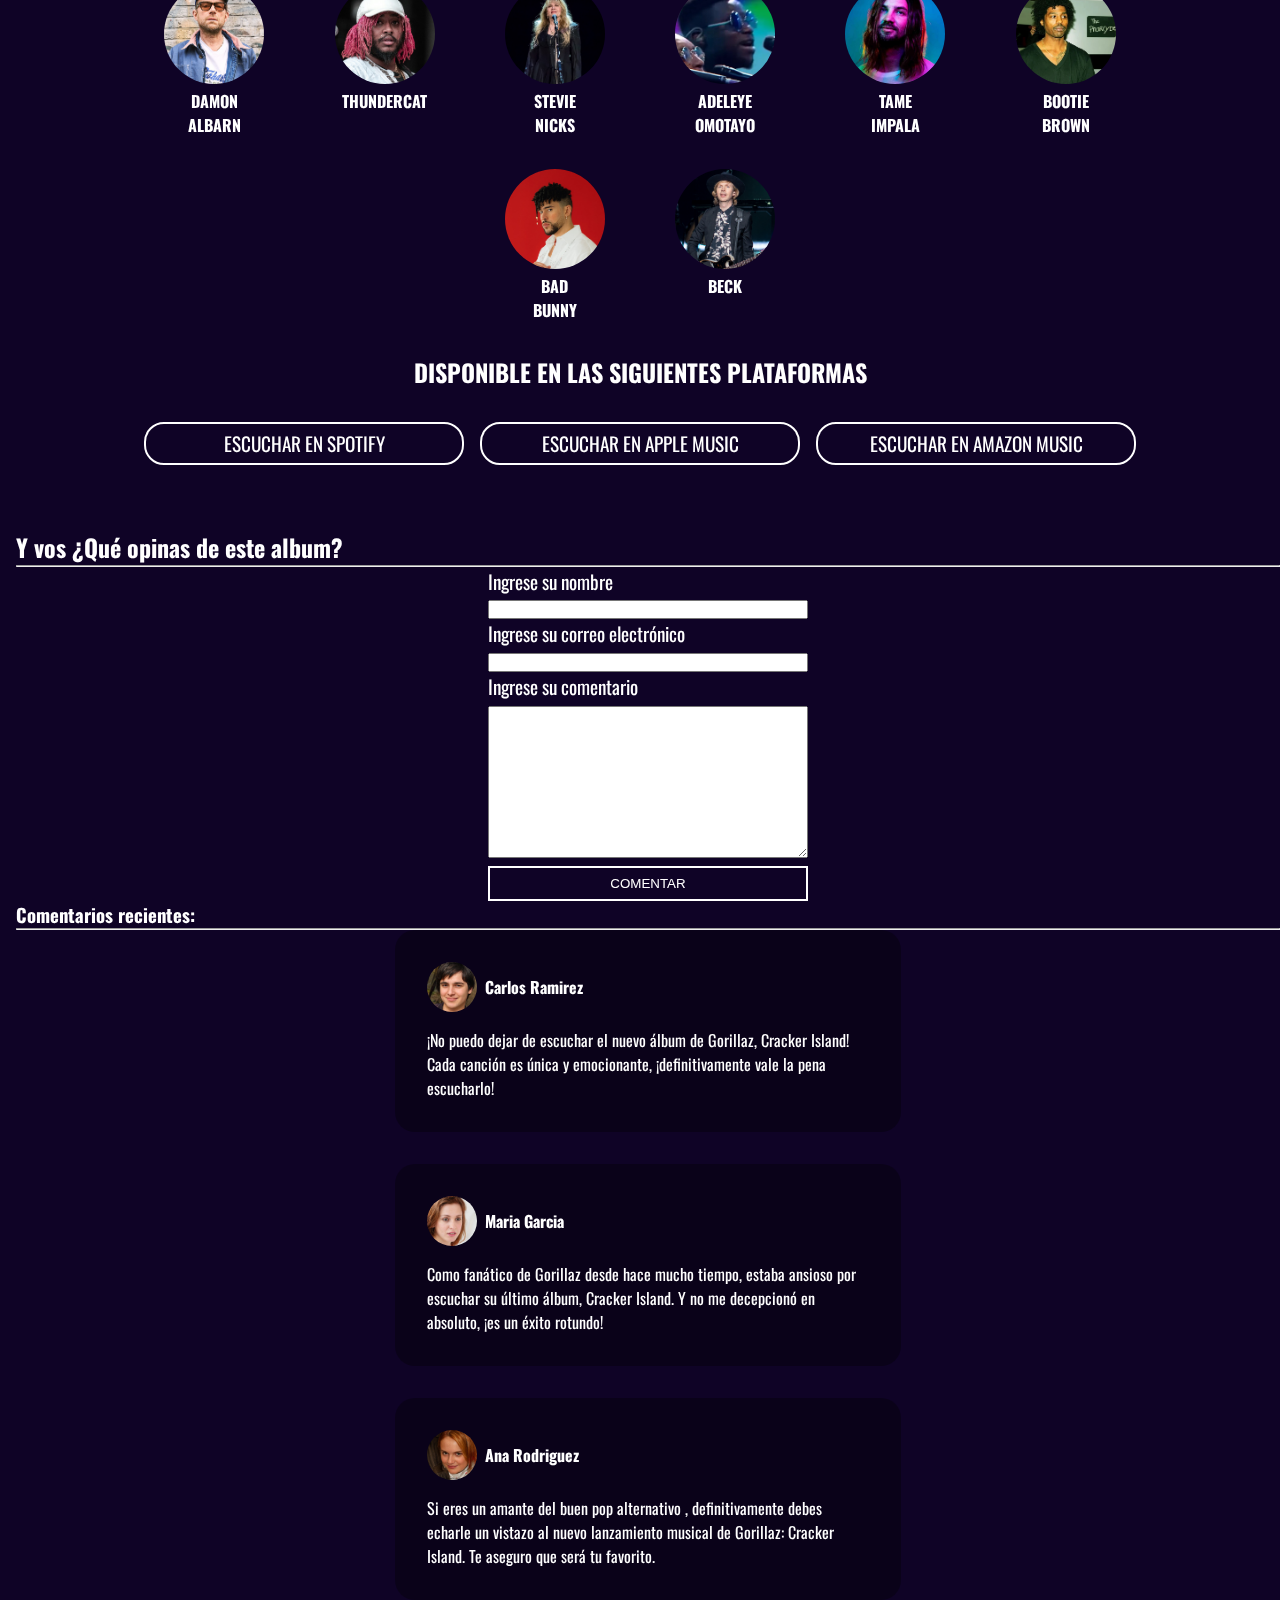
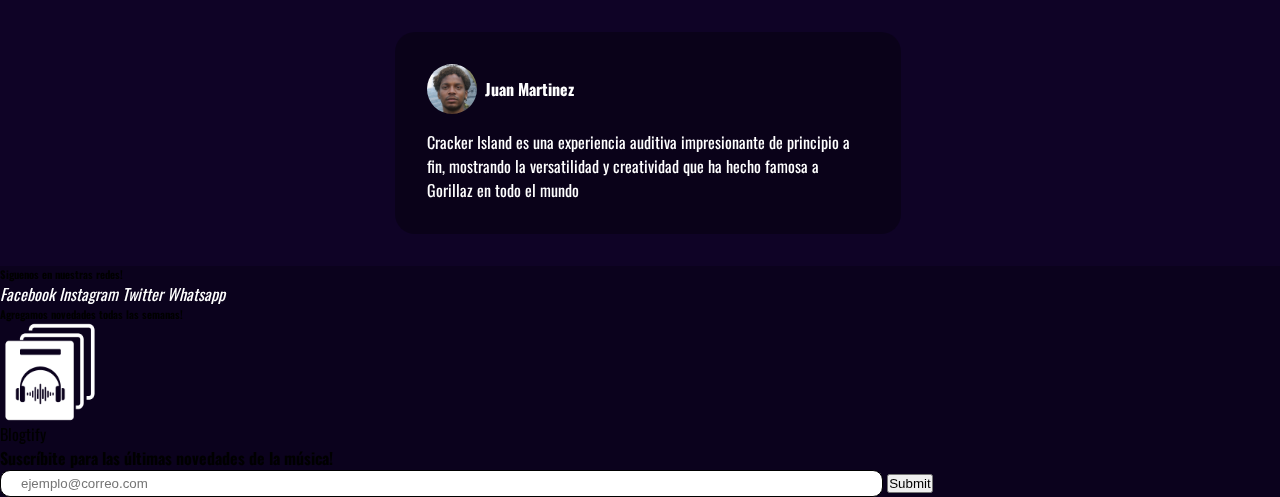
<file: pages/blog-archive/cracker-island/blog-post.html>
<!DOCTYPE html>
<html lang="es">
  <head>
    <link rel="stylesheet" href="/styles/universal/header.css" />
    <link rel="stylesheet" href="/styles/universal/footer.css">
    <meta charset="UTF-8" />
    <meta http-equiv="X-UA-Compatible" content="IE=edge" />
    <meta name="viewport" content="width=device-width, initial-scale=1.0" />
    <link rel="stylesheet" href="/styles/blog-pages/cracker-island/blog-entry.css">
    <link rel="icon" type="image/png" href="/assets/images/logo-proyect/favicon.png">
    <link
      href="https://cdn.jsdelivr.net/npm/bootstrap@5.3.0-alpha1/dist/css/bootstrap.min.css"
      rel="stylesheet"
      integrity="sha384-GLhlTQ8iRABdZLl6O3oVMWSktQOp6b7In1Zl3/Jr59b6EGGoI1aFkw7cmDA6j6gD"
      crossorigin="anonymous"
    />
    <script
      src="https://cdn.jsdelivr.net/npm/bootstrap@5.3.0-alpha1/dist/js/bootstrap.bundle.min.js"
      integrity="sha384-w76AqPfDkMBDXo30jS1Sgez6pr3x5MlQ1ZAGC+nuZB+EYdgRZgiwxhTBTkF7CXvN"
      crossorigin="anonymous"
    ></script>
    <link rel="stylesheet" href="https://cdnjs.cloudflare.com/ajax/libs/font-awesome/6.3.0/css/all.min.css" integrity="sha512-SzlrxWUlpfuzQ+pcUCosxcglQRNAq/DZjVsC0lE40xsADsfeQoEypE+enwcOiGjk/bSuGGKHEyjSoQ1zVisanQ==" crossorigin="anonymous" referrerpolicy="no-referrer" />
    <!-- Google Fonts -->
    <link rel="preconnect" href="https://fonts.googleapis.com">
<link rel="preconnect" href="https://fonts.gstatic.com" crossorigin>
<link href="https://fonts.googleapis.com/css2?family=Oswald:wght@200;300;400;500;600;700&display=swap" rel="stylesheet">
    <title>Cracker Island - Gorillaz</title>
  </head>
  <body class="single-post-body">
        <!-- Header -->
        <header class="main-header">        
          <nav class="navbar navbar-expand-lg bg-body-tertiary navbar-dark navbar-universal" data-bs-theme="dark">
            <div class="container-fluid logo-area-header">
              <a class="navbar-brand" href="/index.html"><img class="logo-header" src="/assets/images/logo-proyect/logo.gif" alt="Logo" width="70px"></a>
              <button
                class="navbar-toggler"
                type="button"
                data-bs-toggle="collapse"
                data-bs-target="#navbarNav"
                aria-controls="navbarNav"
                aria-expanded="false"
                aria-label="Toggle navigation"
              >
                <span class="navbar-toggler-icon"></span>
              </button>
              <div class="collapse navbar-collapse" id="navbarNav">
                <ul class="navbar-nav ul-navbar-main">
                  <li class="nav-item li-links-navbar">
                    <a class="nav-link active" aria-current="page" class="a-links-navbar" href="/index.html">Inicio</a>
                  </li>
                  <li class="nav-item li-links-navbar">
                    <a class="nav-link" href="/pages/albums/albums.html">Álbumes</a>
                  </li>
                  <li class="nav-item li-links-navbar">
                    <a class="nav-link" href="/pages/404/404.html">Próximos Lanzamientos</a>
                  </li>
                  <li class="nav-item li-links-navbar">
                    <a class="nav-link" href="/pages/about-us/about-us.html">Sobre Nosotros</a>
                  </li>  
                  <li class="nav-item li-links-navbar">
                    <a class="nav-link" href="/pages/contact-us/contact-us.html">Contacto</a>
                  </li>  
      <div class="contenedor-botones-header">
                  <!-- ------ MODAL Botón ------     -->
      <button type="button" class="btn btn-reset boton-suscribirse" data-bs-toggle="modal" data-bs-target="#exampleModal">
          Suscribirse
        </button> 
        <a href="/pages/login/login.html" class="link-login">
          <i class="fa-solid fa-user icono-login-usuario"></i>
        </a>
          </nav>  
  
      </header>
               <!-- Modal Pop Pup-->
               <div class="modal fade" id="exampleModal" tabindex="-1" aria-labelledby="exampleModalLabel" aria-hidden="true">
                <div class="modal-dialog">
                  <div class="modal-content pop-up-suscribirse">
                    <div class="modal-header">
                      <h2 class="modal-title fs-5" id="exampleModalLabel">¡Suscribite para recibir las ultimas novedades sobre la música!</h2>
                      <button type="button" class="btn-close boton-cerrar-popup" data-bs-dismiss="modal" aria-label="Close"></button>
                    </div>
                    <div class="modal-body">          
                      <form action="" class="formulario-suscribirse">
                        <label for="nombre">Nombre</label>
                          <input type="text" id="nombre" name="nombre" maxlength="30" required>
                        
                        <label for="email">Su correo electronico</label>
                          <input type="email" name="email" id="email" maxlength="255" required>
                        
                      </form>
                    </div>
                    <div class="modal-footer">
                      <button type="button" class="btn btn-secondary botones-popup" data-bs-dismiss="modal">Cancelar</button>
                      <a href="/pages/404/404.html">
                      <button type="button" class="btn btn-primary botones-popup">Suscribirme ahora</button>
                    </a>
                    </div>
                  </div>
                </div>
              </div>
    <main class="overlay-blur">
        <section class="contenedor-album-data">
        <div class="imagen-album">
            <picture>
                <img src="/assets/images/blog/cracker-island/cover-image/cover-art-cracker-island.jpg" alt="Cover Art del album Cracker Island">
            </picture>
        </div>
        <div class="album-info">
            <h2 class="album-title-blog">Cracker Island</h2>
            <div class="artistas-y-estrellas">
            <h3 class="album-artist-name-blog">Gorillaz</h3>
            <div class="estrellas-album-info">
                <i class="fa-solid fa-star estrella-calificacion-1"></i>
                <i class="fa-solid fa-star estrella-calificacion-2"></i>
                <i class="fa-solid fa-star estrella-calificacion-3"></i>
                <i class="fa-solid fa-star estrella-calificacion-4"></i>
                <i class="fa-solid fa-star estrella-calificacion-5"></i>
            </div>
          </div>
            <p class="album-description-blog">
              Gorillaz ha vuelto al ruedo con "Cracker Island", un single en colaboración con Thundercat. A nivel sonoro, este tema tiene tintes de electropop y resulta ideal para arrancar este fin de semana gracias a su energía fiestera. Con esta composición, el grupo liderado por Damon Albarn promete que "se acerca un nuevo amanecer".<br>
              Este es el primer lanzamiento musical de la banda inglesa desde el EP Meanwhile, material publicado durante el año pasado. Acerca del track, 2D (integrante de la formación) comentó a través de un comunicado: "Es bueno estar de regreso, me encanta nuestra nueva canción, me trae recuerdos extraños y aterradores de cosas que aún no han ocurrido".
            </p>
        </div>
       
        </div>
    </section>

    </main>
    <div class="artist-in-album">
        <h2 class="title-artist-in-album">Artistas que participan en este album
        </h2>
        <div class="contenedor-artistas-blog">
        <div class="artist-info">
            <picture>
                <img src="/assets/images/blog/cracker-island/artist-image/damon-albarn.jpg" alt="Damon Albarn">
            </picture>
            <h4>Damon<br>Albarn</h4>
        </div>
        <div class="artist-info">
            <picture>
                <img src="/assets/images/blog/cracker-island/artist-image/Thundercat.jpg" alt="Thundercat">
            </picture>
            <h4>Thundercat</h4>
        </div>
        <div class="artist-info">
            <picture>
                <img src="/assets/images/blog/cracker-island/artist-image/Stevie-Nicks.jpg" alt="Stevie Nicks">
            </picture>
            <h4>Stevie<br>Nicks</h4>
        </div>
        <div class="artist-info">
            <picture>
                <img src="/assets/images/blog/cracker-island/artist-image/Adeleye-Omotayo.jpg" alt="Adeleye Omotayo">
            </picture>
            <h4>Adeleye<br>Omotayo</h4>
        </div>
        <div class="artist-info">
            <picture>
                <img src="/assets/images/blog/cracker-island/artist-image/Tame-Impala.jpg" alt="Tame Impala">
            </picture>
            <h4>Tame<br>Impala</h4>
        </div>
        <div class="artist-info">
            <picture>
                <img src="/assets/images/blog/cracker-island/artist-image/Bootie-Brown.jpg" alt="Bootie Brown">
            </picture>
            <h4>Bootie<br>Brown</h4>
        </div>
        <div class="artist-info">
            <picture>
                <img src="/assets/images/blog/un-verano-sin-ti/artist-image/bad-bunny.jpg" alt="Bad Bunny">
            </picture>
            <h4>Bad<br>Bunny</h4>
        </div>     
        <div class="artist-info">
          <picture>
              <img src="/assets/images/blog/cracker-island/artist-image/Beck.jpg" alt="Beck">
          </picture>
          <h4>Beck</h4>
      </div>     
    </div>
    <div class="plataformas-blog-post">
        <h2 class="title-disponible-en-plataformas">Disponible en las siguientes plataformas</h2>
    <div class="button-plataformas">        
        <a href="https://open.spotify.com/track/2W3ZpQg9i6lE6kmHbcdu9N?autoplay=true" target="_blank">
            <button class="boton-escuchar-en spotify-button"><i class="fa-brands fa-spotify"></i> Escuchar en Spotify</button>
        </a>
        <a href="https://music.apple.com/ar/album/cracker-island-feat-thundercat/1629438366?i=1629438370" target="_blank">
            <button class="boton-escuchar-en apple-button"><i class="fa-brands fa-apple"></i> Escuchar en Apple Music</button>
        </a>
        <a href="https://www.amazon.com/Cracker-Island-Gorillaz/dp/B0BCGCYVLZ" target="_blank">
            <button class="boton-escuchar-en amazon-button"><i class="fa-brands fa-amazon"></i> Escuchar en Amazon Music</button>
        </a>
    </div>
</div>
    </div>
    <!-- SECCION COMENTARIOS POST -->
<div class="coments-section">
  <div class="title-comments-container">
    <h2>Y vos ¿Qué opinas de este album?</h2>
    <hr class="hr-comment-section">
  </div>
  <div class="form-comments-container">
    <form action="" class="comment-form">
      <label for="nombre">Ingrese su nombre</label>
        <input  class="input-comment-form" type="text" minlength="1" maxlength="30" required id="nombre">
      
      <label for="email">Ingrese su correo electrónico</label>
        <input  class="input-comment-form" type="email" name="email" id="email">
      
      <label for="comentario">Ingrese su comentario</label>
        <textarea  class="input-comment-form" name="comentario" id="comentario" cols="30" rows="10" required></textarea>
      
      <button class="button-comment-form" type="submit">Comentar</button>
    </form>
  </div>
  <div class="all-comments">
    <div class="title-recent-comments">
    <h3>Comentarios recientes:</h3>
    <hr>
  </div>
  </div>
  <div class="container-all-comments">
    <div class="comment">
      <div class="porfile-info">
        <img class="porfile-picture-comment" src="/assets/images/blog/comments/persona1.jpg" alt="Foto de perfil de un usuario">
        <h4 class="name-person-comment">Carlos Ramirez</h4>
      </div>
      <div class="comment-text">
        <p class="comentario">¡No puedo dejar de escuchar el nuevo álbum de Gorillaz, Cracker Island! Cada canción es única y emocionante, ¡definitivamente vale la pena escucharlo!</p>
      </div>
    </div>
    <div class="comment">
      <div class="porfile-info">
        <img class="porfile-picture-comment" src="/assets/images/blog/comments/persona 2.jpg" alt="Foto de perfil de un usuario">
        <h4 class="name-person-comment">Maria Garcia
        </h4>
      </div>
      <div class="comment-text">
        <p class="comentario">Como fanático de Gorillaz desde hace mucho tiempo, estaba ansioso por escuchar su último álbum, Cracker Island. Y no me decepcionó en absoluto, ¡es un éxito rotundo!</p>
      </div>
    </div>
    <div class="comment">
      <div class="porfile-info">
        <img class="porfile-picture-comment" src="/assets/images/blog/comments/persona 3.jpg" alt="Foto de perfil de un usuario">
        <h4 class="name-person-comment">Ana Rodriguez</h4>
      </div>
      <div class="comment-text">
        <p class="comentario">Si eres un amante del buen pop alternativo , definitivamente debes echarle un vistazo al nuevo lanzamiento musical de Gorillaz: Cracker Island. Te aseguro que será tu favorito.</p>
      </div>
    </div>
    <div class="comment">
      <div class="porfile-info">
        <img class="porfile-picture-comment" src="/assets/images/blog/comments/persona 4.jpg" alt="Foto de perfil de un usuario">
        <h4 class="name-person-comment">Juan Martinez</h4>
      </div>
      <div class="comment-text">
        <p class="comentario">Cracker Island es una experiencia auditiva impresionante de principio a fin, mostrando la versatilidad y creatividad que ha hecho famosa a Gorillaz en todo el mundo</p>
      </div>
    </div>
  </div>
</div>
<!-- FIN SECCION COMENTARIOS POST -->

    <!-- //////////////////////// /////   FOOTER   ////////////////////////////////////////////// -->
  <footer class="container-fluid text-white">
    <div class="row">
      <!--///////////////////////////    SECTION 1   ///////////////////////////////////////////////  -->
      <div class="col-12 col-md-4 d-flex justify-content-center">
        <div>
          <div class=""><h6 class="pt-3  font-footer fs-5 footer-title" >Siguenos en nuestras redes!</h6></div>
          <div class="ps-5 d-flex justify-content-end flex-column font-responsive">
            
              <i class="fa-brands fa-facebook font-responsive"> <a class="font-footer" href="https://www.facebook.com/" target="_blank">Facebook</a> </i
              >
            
              <i class="fa-brands fa-instagram font-responsive">
                <a class="font-footer " href="https://www.instagram.com" target="_blank">Instagram</a></i 
              >
           <i class="fa-brands fa-twitter font-responsive">
                <a class="font-footer " href="https://twitter.com" target="_blank">Twitter</a></i
              >
              <i class="fa-brands fa-whatsapp pb-2 font-responsive">
                <a class="font-footer " href="https://wa.link/q0dmh4" target="_blank">Whatsapp</a></i
              >
              
              
          </div>
          <div> 
            <div class=""><h6 class=" font-footer fs-5 footer-title-dos">Agregamos novedades todas las semanas!</h6></div>
          </div>
        </div>
      </div>
      <!--////////////////////////////     SECTION 2   ///////////////////////////////////////////  -->
      <div class="col-12 col-md-4 d-flex flex-column">
        <div class="pb-2 pt-2 d-flex justify-content-center">
          <div class="pt-3">
            <img
              src="/assets/images/logo-proyect/logo.gif"
              class="card-footer"
              alt="qsdqd"
            />
          </div>

          
        </div>
         <div class="d-flex justify-content-center pb-3 font-footer pe-2">Blogtify</div>
        
      </div>
      <!-- ///////////////////////////////// SECTION 3   ////////////////////////////////////////// -->
      <div class="col-12 col-md-4 border-1 border-light">
        <div class="pt-3 pe-2 footer-title-dos ">
          <h4 class="font-footer d-flex justify-content-center ps-4 pe-5">Suscríbite para las últimas novedades de la música!</h4>
        </div>
        <form class="footer-title-dos">
        <div class=" d-flex justify-content-center pe-5 ps-0"> <input type="email" class="footer-input pe-5" placeholder="ejemplo@correo.com" minlength="10" maxlength="40" required > <input type="submit" class="btn btn-outline-light ms-1" ></div>
        
      </div>
      </form>
      </div>
    </div>
    <!--  /////////////////////////////////////////////////////////////////////////////////// -->
  </footer>
  </body>
</html>
</file>
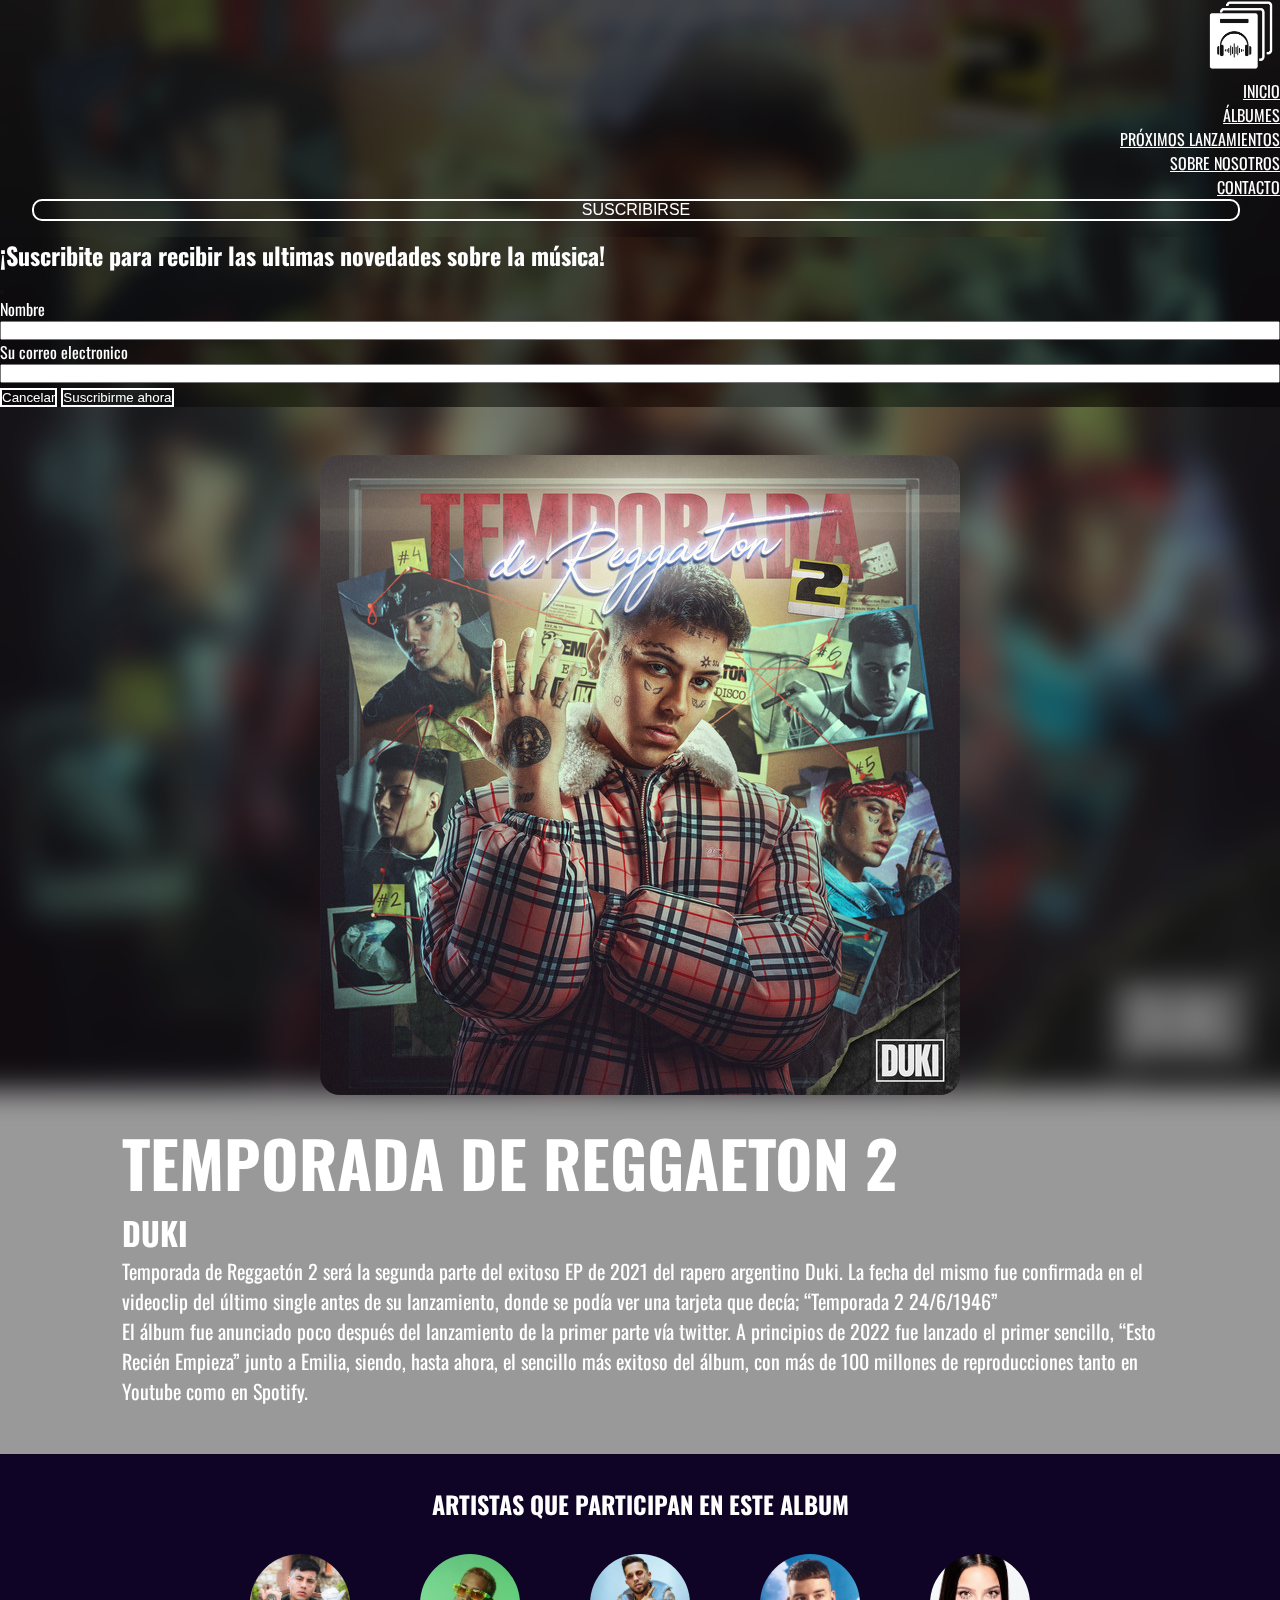
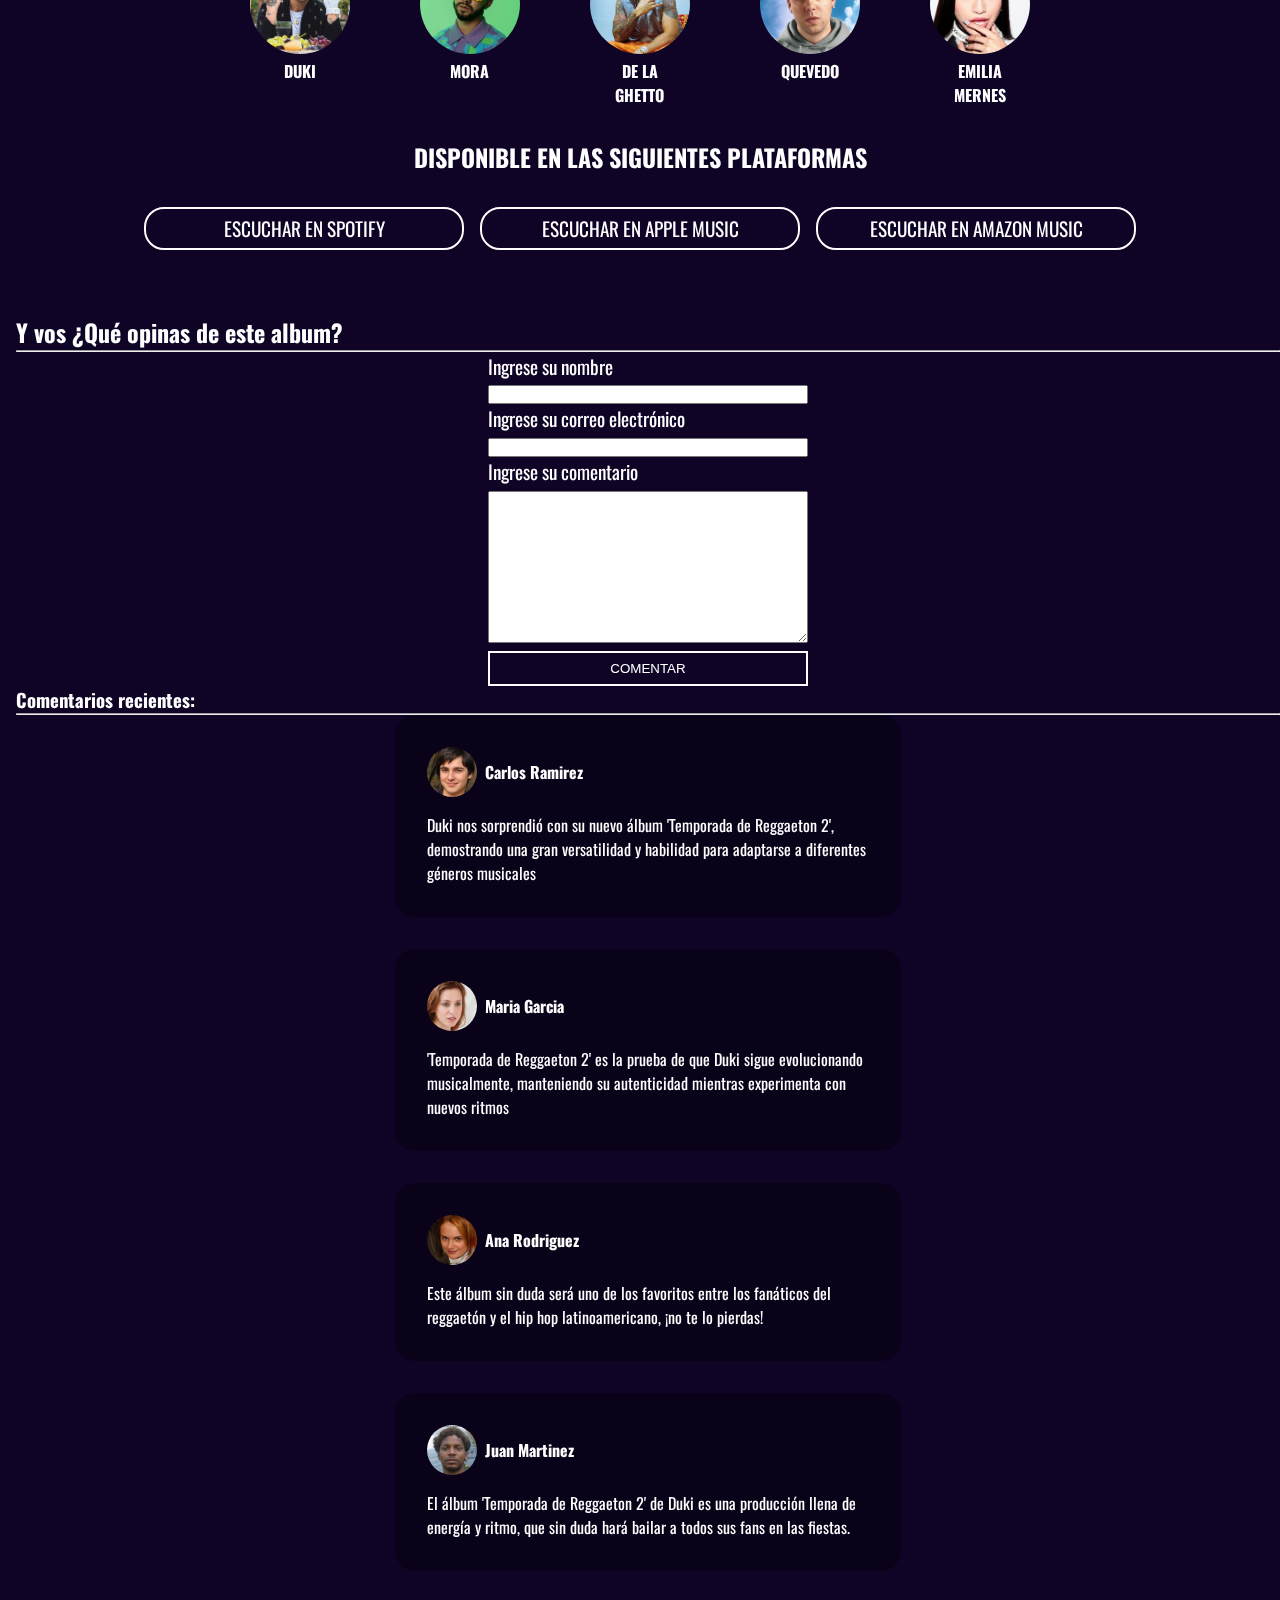
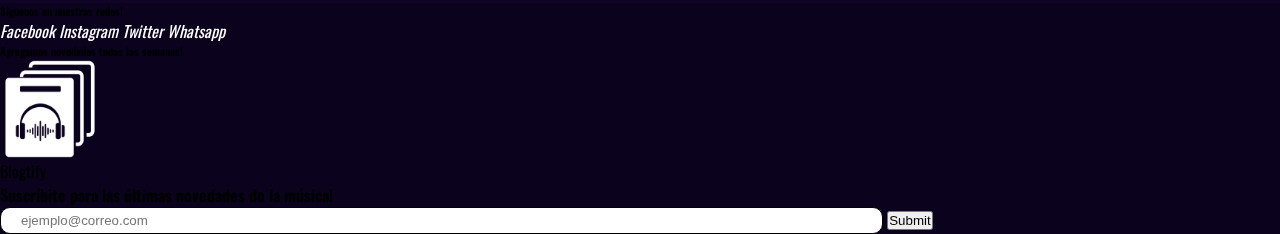
<file: pages/blog-archive/temporada-de-reggaeton-2/blog-post.html>
<!DOCTYPE html>
<html lang="es">
  <head>
    <link rel="stylesheet" href="/styles/universal/header.css" />
    <link rel="stylesheet" href="/styles/universal/footer.css">
    <meta charset="UTF-8" />
    <meta http-equiv="X-UA-Compatible" content="IE=edge" />
    <meta name="viewport" content="width=device-width, initial-scale=1.0" />
    <link rel="icon" type="image/png" href="/assets/images/logo-proyect/favicon.png">
    <link rel="stylesheet" href="/styles/blog-pages/temporada-de-reggaeton/blog-entry.css">
    <link
      href="https://cdn.jsdelivr.net/npm/bootstrap@5.3.0-alpha1/dist/css/bootstrap.min.css"
      rel="stylesheet"
      integrity="sha384-GLhlTQ8iRABdZLl6O3oVMWSktQOp6b7In1Zl3/Jr59b6EGGoI1aFkw7cmDA6j6gD"
      crossorigin="anonymous"
    />
    <script
      src="https://cdn.jsdelivr.net/npm/bootstrap@5.3.0-alpha1/dist/js/bootstrap.bundle.min.js"
      integrity="sha384-w76AqPfDkMBDXo30jS1Sgez6pr3x5MlQ1ZAGC+nuZB+EYdgRZgiwxhTBTkF7CXvN"
      crossorigin="anonymous"
    ></script>
    <link rel="stylesheet" href="https://cdnjs.cloudflare.com/ajax/libs/font-awesome/6.3.0/css/all.min.css" integrity="sha512-SzlrxWUlpfuzQ+pcUCosxcglQRNAq/DZjVsC0lE40xsADsfeQoEypE+enwcOiGjk/bSuGGKHEyjSoQ1zVisanQ==" crossorigin="anonymous" referrerpolicy="no-referrer" />
    <!-- Google Fonts -->
    <link rel="preconnect" href="https://fonts.googleapis.com">
<link rel="preconnect" href="https://fonts.gstatic.com" crossorigin>
<link href="https://fonts.googleapis.com/css2?family=Oswald:wght@200;300;400;500;600;700&display=swap" rel="stylesheet">
    <title>Temporada de Reggaeton 2 - Duki</title>
  </head>
  <body class="single-post-body">
        <!-- Header -->
        <header class="main-header">        
          <nav class="navbar navbar-expand-lg bg-body-tertiary navbar-dark navbar-universal" data-bs-theme="dark">
            <div class="container-fluid logo-area-header">
              <a class="navbar-brand" href="/index.html"><img class="logo-header" src="/assets/images/logo-proyect/logo.gif" alt="Logo" width="70px"></a>
              <button
                class="navbar-toggler"
                type="button"
                data-bs-toggle="collapse"
                data-bs-target="#navbarNav"
                aria-controls="navbarNav"
                aria-expanded="false"
                aria-label="Toggle navigation"
              >
                <span class="navbar-toggler-icon"></span>
              </button>
              <div class="collapse navbar-collapse" id="navbarNav">
                <ul class="navbar-nav ul-navbar-main">
                  <li class="nav-item li-links-navbar">
                    <a class="nav-link active" aria-current="page" class="a-links-navbar" href="/index.html">Inicio</a>
                  </li>
                  <li class="nav-item li-links-navbar">
                    <a class="nav-link" href="/pages/albums/albums.html">Álbumes</a>
                  </li>
                  <li class="nav-item li-links-navbar">
                    <a class="nav-link" href="/pages/404/404.html">Próximos Lanzamientos</a>
                  </li>
                  <li class="nav-item li-links-navbar">
                    <a class="nav-link" href="/pages/about-us/about-us.html">Sobre Nosotros</a>
                  </li>  
                  <li class="nav-item li-links-navbar">
                    <a class="nav-link" href="/pages/contact-us/contact-us.html">Contacto</a>
                  </li>  
      <div class="contenedor-botones-header">
                  <!-- ------ MODAL Botón ------     -->
      <button type="button" class="btn btn-reset boton-suscribirse" data-bs-toggle="modal" data-bs-target="#exampleModal">
          Suscribirse
        </button> 
        <a href="/pages/login/login.html" class="link-login">
          <i class="fa-solid fa-user icono-login-usuario"></i>
        </a>
          </nav>  
  
      </header>
               <!-- Modal Pop Pup-->
               <div class="modal fade" id="exampleModal" tabindex="-1" aria-labelledby="exampleModalLabel" aria-hidden="true">
                <div class="modal-dialog">
                  <div class="modal-content pop-up-suscribirse">
                    <div class="modal-header">
                      <h2 class="modal-title fs-5" id="exampleModalLabel">¡Suscribite para recibir las ultimas novedades sobre la música!</h2>
                      <button type="button" class="btn-close boton-cerrar-popup" data-bs-dismiss="modal" aria-label="Close"></button>
                    </div>
                    <div class="modal-body">          
                      <form action="" class="formulario-suscribirse">
                        <label for="nombre">Nombre</label>
                          <input type="text" id="nombre" name="nombre" maxlength="30" required>
                        
                        <label for="email">Su correo electronico</label>
                          <input type="email" name="email" id="email" maxlength="255" required>
                        
                      </form>
                    </div>
                    <div class="modal-footer">
                      <button type="button" class="btn btn-secondary botones-popup" data-bs-dismiss="modal">Cancelar</button>
                      <a href="/pages/404/404.html">
                      <button type="button" class="btn btn-primary botones-popup">Suscribirme ahora</button>
                    </a>
                    </div>
                  </div>
                </div>
              </div>
    <main class="overlay-blur">
        <section class="contenedor-album-data">
        <div class="imagen-album">
            <picture>
                <img src="/assets/images/blog/temporada-de-reggaeton-2/cover-image/cover-album.jpg" alt="Cover Art del album Temporada de Reggaeton 2">
            </picture>
        </div>
        <div class="album-info">
            <h2 class="album-title-blog">Temporada de Reggaeton 2</h2>
            <div class="artistas-y-estrellas">
            <h3 class="album-artist-name-blog">Duki</h3>
            <div class="estrellas-album-info">
                <i class="fa-solid fa-star estrella-calificacion-1"></i>
                <i class="fa-solid fa-star estrella-calificacion-2"></i>
                <i class="fa-solid fa-star estrella-calificacion-3"></i>
                <i class="fa-solid fa-star estrella-calificacion-4"></i>
                <i class="fa-solid fa-star estrella-calificacion-5"></i>
            </div>
          </div>
            <p class="album-description-blog">
              Temporada de Reggaetón 2 será la segunda parte del exitoso EP de 2021 del rapero argentino Duki. La fecha del mismo fue confirmada en el videoclip del último single antes de su lanzamiento, donde se podía ver una tarjeta que decía; “Temporada 2 24/6/1946” <br>

              El álbum fue anunciado poco después del lanzamiento de la primer parte vía twitter. A principios de 2022 fue lanzado el primer sencillo, “Esto Recién Empieza” junto a Emilia, siendo, hasta ahora, el sencillo más exitoso del álbum, con más de 100 millones de reproducciones tanto en Youtube como en Spotify.
            </p>
        </div>
       
        </div>
    </section>
    </main>
    <div class="artist-in-album">
        <h2 class="title-artist-in-album">Artistas que participan en este album
        </h2>
        <div class="contenedor-artistas-blog">
        <div class="artist-info">
            <picture>
                <img src="/assets/images/blog/temporada-de-reggaeton-2/artist-image/duki.jpg" alt="Duki">
            </picture>
            <h4>Duki</h4>
        </div>
        <div class="artist-info">
          <picture>
              <img src="/assets/images/blog/temporada-de-reggaeton-2/artist-image/mora.jpg" alt="Mora">
          </picture>
          <h4>Mora</h4>
      </div>
        <div class="artist-info">
            <picture>
                <img src="/assets/images/blog/temporada-de-reggaeton-2/artist-image/de-la-ghetto.jpg" alt="De la Ghetto">
            </picture>
            <h4>De la<br>Ghetto</h4>
        </div>
        <div class="artist-info">
            <picture>
                <img src="/assets/images/blog/temporada-de-reggaeton-2/artist-image/quevedo.jpg" alt="Quevedo">
            </picture>
            <h4>Quevedo</h4>
        </div>
        <div class="artist-info">
            <picture>
                <img src="/assets/images/blog/temporada-de-reggaeton-2/artist-image/emilia-mernes.jpg" alt="Emilia Mernes">
            </picture>
            <h4>Emilia<br>Mernes</h4>
        </div>      
    </div>
    <div class="plataformas-blog-post">
        <h2 class="title-disponible-en-plataformas">Disponible en las siguientes plataformas</h2>
    <div class="button-plataformas">        
        <a href="https://open.spotify.com/album/6anO6Uh11TivGpTI56aKCH?autoplay=true" target="_blank">
            <button class="boton-escuchar-en spotify-button"><i class="fa-brands fa-spotify"></i> Escuchar en Spotify</button>
        </a>
        <a href="https://music.apple.com/ar/album/temporada-de-reggaet%C3%B3n-2/1635422903" target="_blank">
            <button class="boton-escuchar-en apple-button"><i class="fa-brands fa-apple"></i> Escuchar en Apple Music</button>
        </a>
        <a href="https://music.amazon.es/albums/B0B75K1ZJW" target="_blank">
            <button class="boton-escuchar-en amazon-button"><i class="fa-brands fa-amazon"></i> Escuchar en Amazon Music</button>
        </a>
    </div>
</div>
    </div>
    <!-- SECCION COMENTARIOS POST -->
<div class="coments-section">
  <div class="title-comments-container">
    <h2>Y vos ¿Qué opinas de este album?</h2>
    <hr class="hr-comment-section">
  </div>
  <div class="form-comments-container">
    <form action="" class="comment-form">
      <label for="nombre">Ingrese su nombre</label>
        <input  class="input-comment-form" type="text" minlength="1" maxlength="30" required id="nombre">
      
      <label for="email">Ingrese su correo electrónico</label>
        <input  class="input-comment-form" type="email" name="email" id="email">
      
      <label for="comentario">Ingrese su comentario</label>
        <textarea  required class="input-comment-form" name="comentario" id="comentario" cols="30" rows="10"></textarea>
      
      <button class="button-comment-form" type="submit">Comentar</button>
    </form>
  </div>
  <div class="all-comments">
    <div class="title-recent-comments">
    <h3>Comentarios recientes:</h3>
    <hr>
  </div>
  </div>
  <div class="container-all-comments">
    <div class="comment">
      <div class="porfile-info">
        <img class="porfile-picture-comment" src="/assets/images/blog/comments/persona1.jpg" alt="Foto de perfil de un usuario">
        <h4 class="name-person-comment">Carlos Ramirez</h4>
      </div>
      <div class="comment-text">
        <p class="comentario">Duki nos sorprendió con su nuevo álbum 'Temporada de Reggaeton 2', demostrando una gran versatilidad y habilidad para adaptarse a diferentes géneros musicales</p>
      </div>
    </div>
    <div class="comment">
      <div class="porfile-info">
        <img class="porfile-picture-comment" src="/assets/images/blog/comments/persona 2.jpg" alt="Foto de perfil de un usuario">
        <h4 class="name-person-comment">Maria Garcia
        </h4>
      </div>
      <div class="comment-text">
        <p class="comentario">'Temporada de Reggaeton 2' es la prueba de que Duki sigue evolucionando musicalmente, manteniendo su autenticidad mientras experimenta con nuevos ritmos</p>
      </div>
    </div>
    <div class="comment">
      <div class="porfile-info">
        <img class="porfile-picture-comment" src="/assets/images/blog/comments/persona 3.jpg" alt="Foto de perfil de un usuario">
        <h4 class="name-person-comment">Ana Rodriguez</h4>
      </div>
      <div class="comment-text">
        <p class="comentario">Este álbum sin duda será uno de los favoritos entre los fanáticos del reggaetón y el hip hop latinoamericano, ¡no te lo pierdas!</p>
      </div>
    </div>
    <div class="comment">
      <div class="porfile-info">
        <img class="porfile-picture-comment" src="/assets/images/blog/comments/persona 4.jpg" alt="Foto de perfil de un usuario">
        <h4 class="name-person-comment">Juan Martinez</h4>
      </div>
      <div class="comment-text">
        <p class="comentario">El álbum 'Temporada de Reggaeton 2' de Duki es una producción llena de energía y ritmo, que sin duda hará bailar a todos sus fans en las fiestas.</p>
      </div>
    </div>
  </div>
</div>
<!-- FIN SECCION COMENTARIOS POST -->

    <!-- //////////////////////// /////   FOOTER   ////////////////////////////////////////////// -->
  <footer class="container-fluid text-white">
    <div class="row">
      <!--///////////////////////////    SECTION 1   ///////////////////////////////////////////////  -->
      <div class="col-12 col-md-4 d-flex justify-content-center">
        <div>
          <div class=""><h6 class="pt-3  font-footer fs-5 footer-title" >Siguenos en nuestras redes!</h6></div>
          <div class="ps-5 d-flex justify-content-end flex-column font-responsive">
            
              <i class="fa-brands fa-facebook font-responsive"> <a class="font-footer" href="https://www.facebook.com/" target="_blank">Facebook</a> </i
              >
            
              <i class="fa-brands fa-instagram font-responsive">
                <a class="font-footer " href="https://www.instagram.com" target="_blank">Instagram</a></i 
              >
           <i class="fa-brands fa-twitter font-responsive">
                <a class="font-footer " href="https://twitter.com" target="_blank">Twitter</a></i
              >
              <i class="fa-brands fa-whatsapp pb-2 font-responsive">
                <a class="font-footer " href="https://wa.link/q0dmh4" target="_blank">Whatsapp</a></i
              >
              
              
          </div>
          <div> 
            <div class=""><h6 class=" font-footer fs-5 footer-title-dos">Agregamos novedades todas las semanas!</h6></div>
          </div>
        </div>
      </div>
      <!--////////////////////////////     SECTION 2   ///////////////////////////////////////////  -->
      <div class="col-12 col-md-4 d-flex flex-column">
        <div class="pb-2 pt-2 d-flex justify-content-center">
          <div class="pt-3">
            <img
              src="/assets/images/logo-proyect/logo.gif"
              class="card-footer"
              alt="qsdqd"
            />
          </div>

          
        </div>
         <div class="d-flex justify-content-center pb-3 font-footer pe-2">Blogtify</div>
        
      </div>
      <!-- ///////////////////////////////// SECTION 3   ////////////////////////////////////////// -->
      <div class="col-12 col-md-4 border-1 border-light">
        <div class="pt-3 pe-2 footer-title-dos ">
          <h4 class="font-footer d-flex justify-content-center ps-4 pe-5">Suscríbite para las últimas novedades de la música!</h4>
        </div>
        <form class="footer-title-dos">
        <div class=" d-flex justify-content-center pe-5 ps-0"> <input type="email" class="footer-input pe-5" placeholder="ejemplo@correo.com" minlength="10" maxlength="40" required > <input type="submit" class="btn btn-outline-light ms-1" ></div>
        
      </div>
      </form>
      </div>
    </div>
    <!--  /////////////////////////////////////////////////////////////////////////////////// -->
  </footer>
  </body>
</html>
</file>
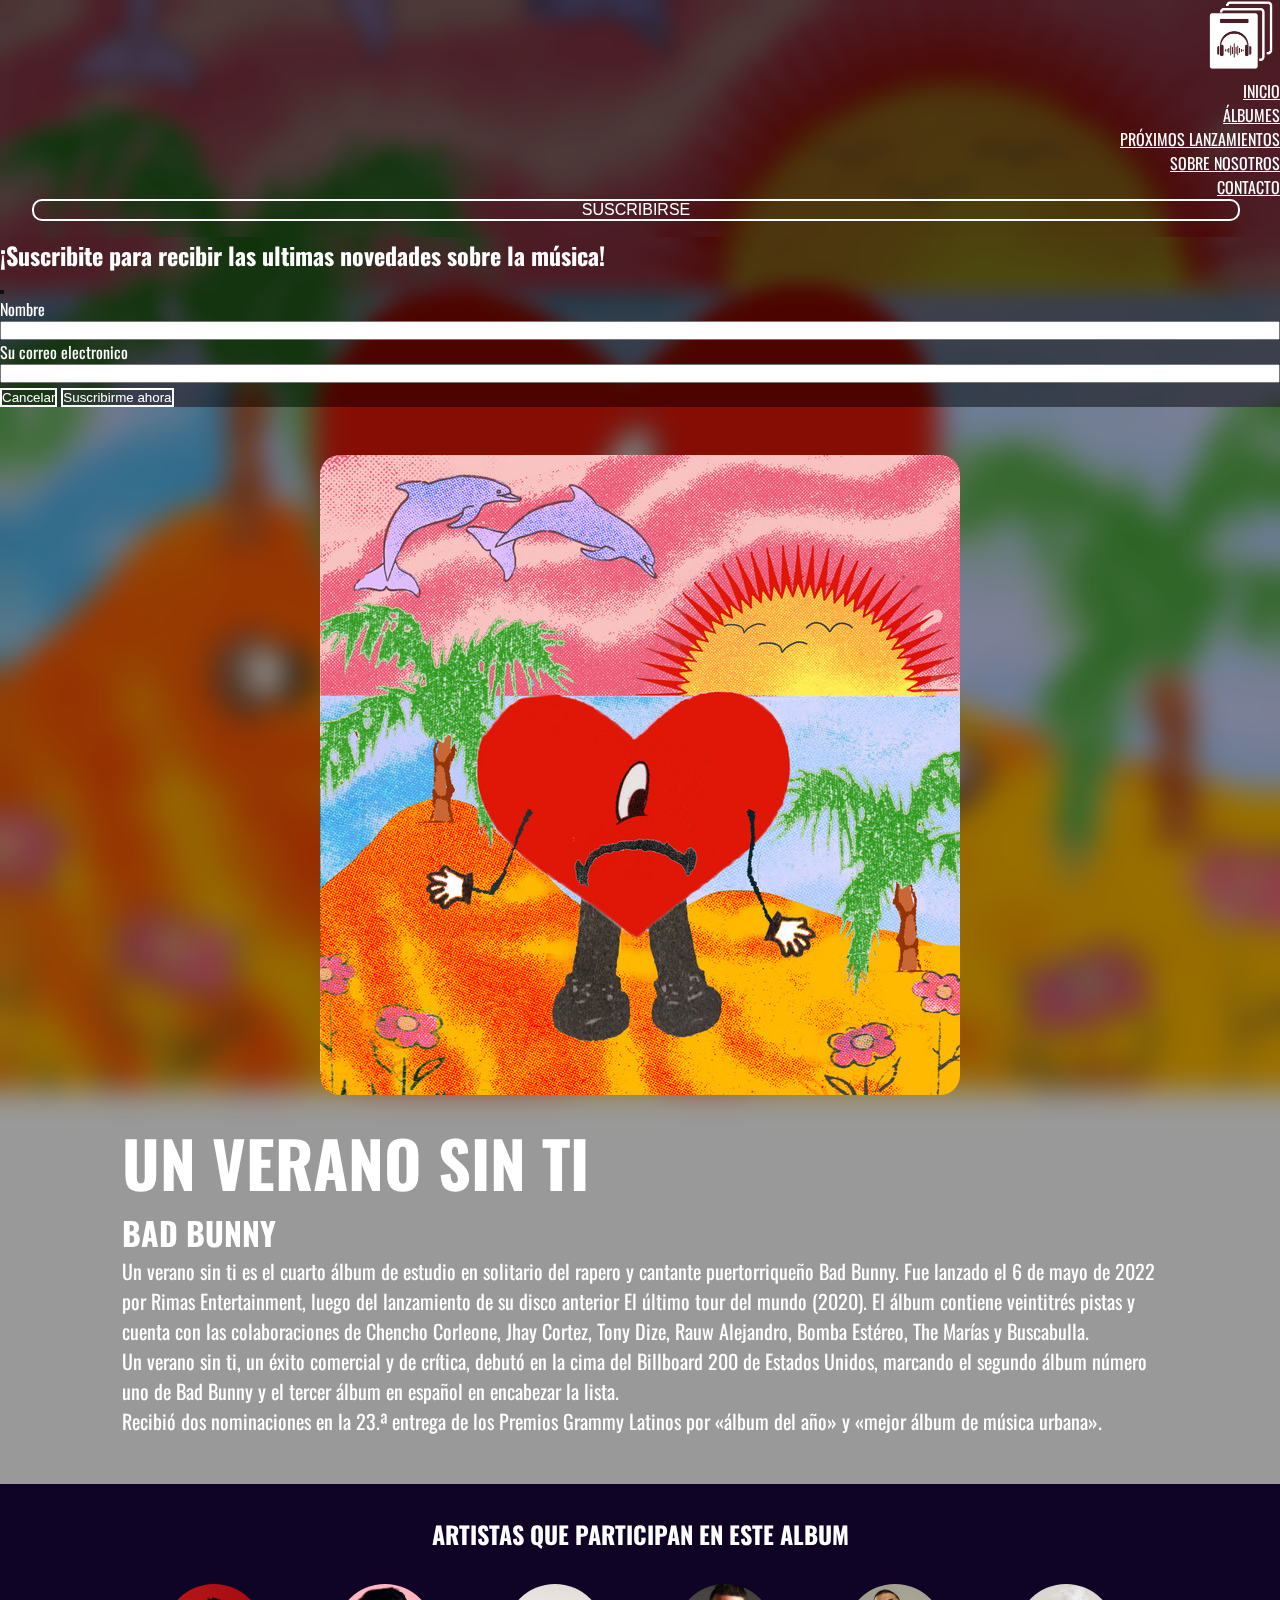
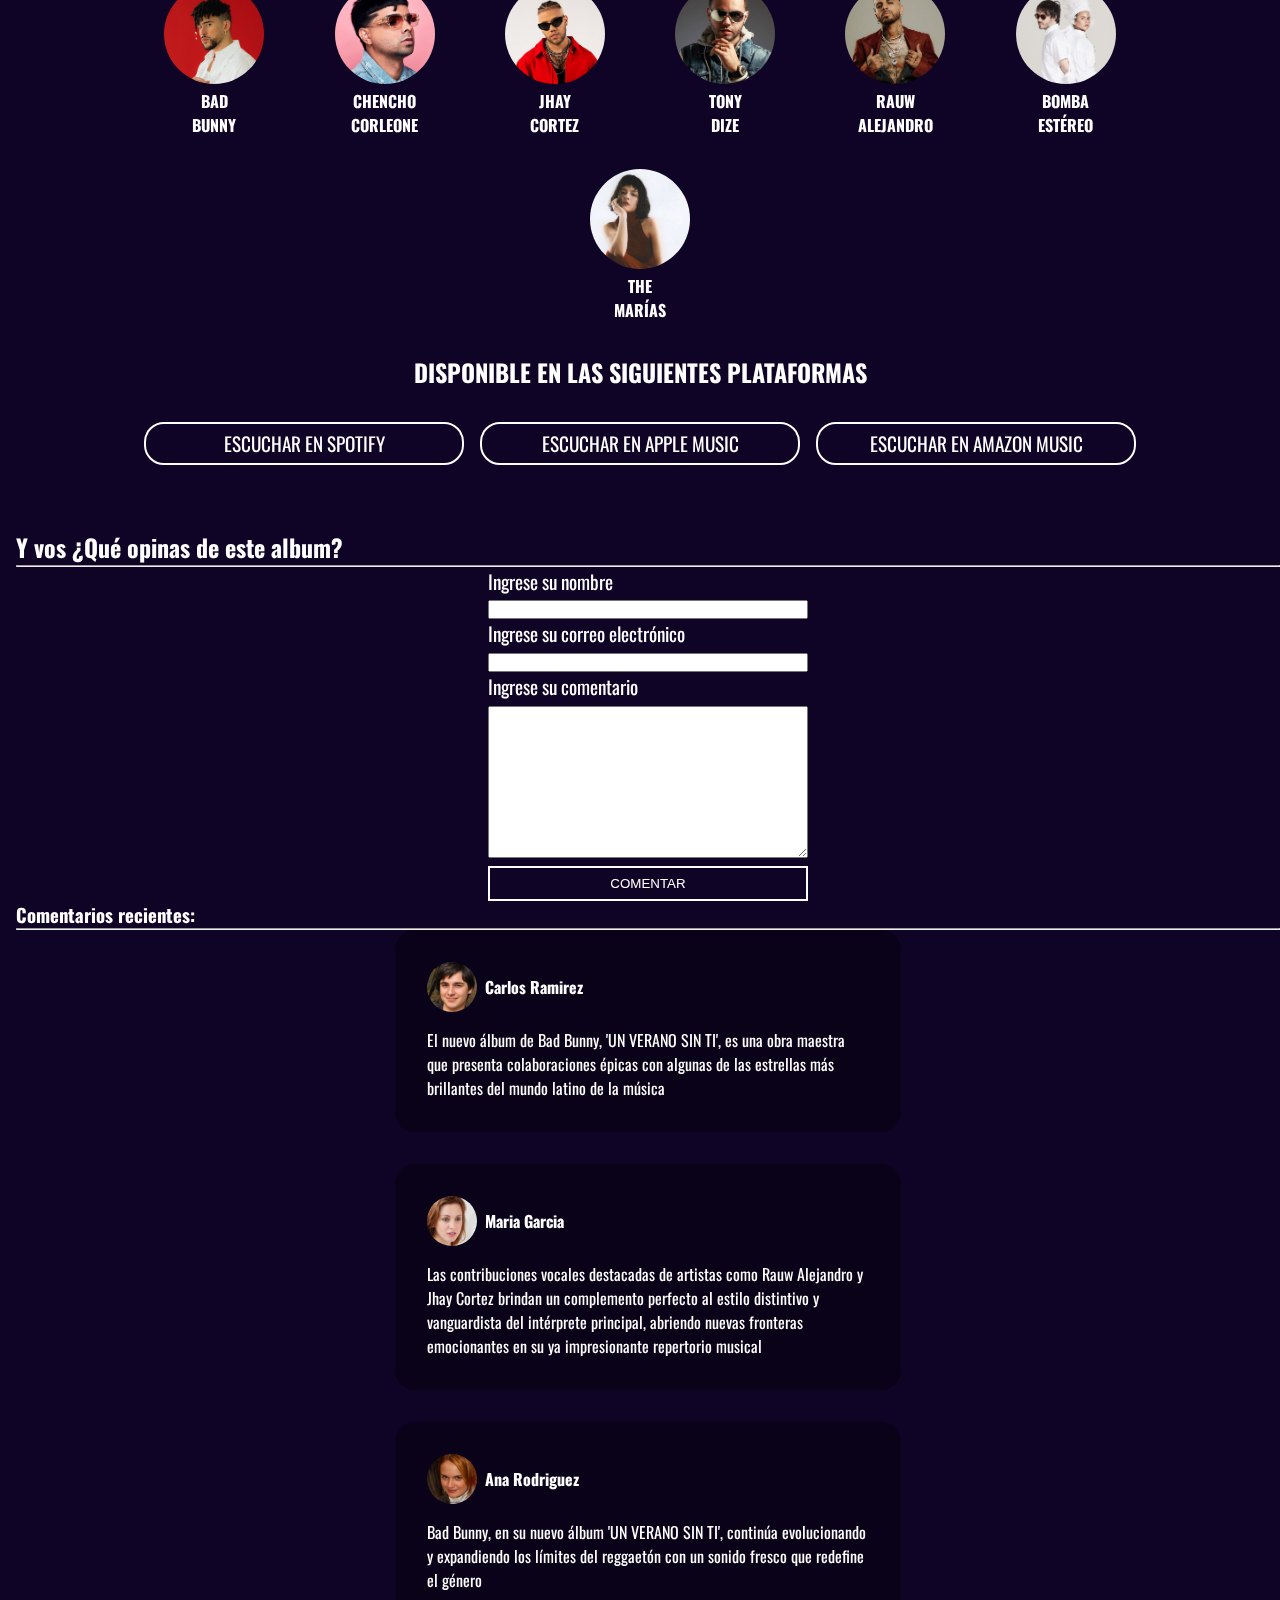
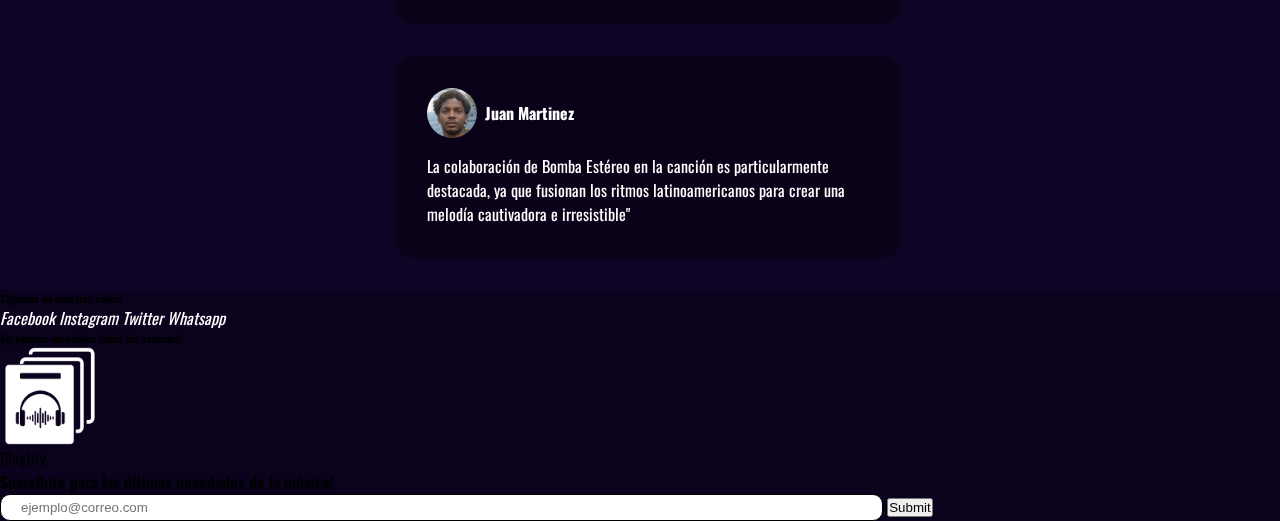
<file: pages/blog-archive/un-verano-sin-ti/blog-post.html>
<!DOCTYPE html>
<html lang="es">
  <head>
    <link rel="stylesheet" href="/styles/universal/header.css" />
    <link rel="stylesheet" href="/styles/universal/footer.css">
    <meta charset="UTF-8" />
    <meta http-equiv="X-UA-Compatible" content="IE=edge" />
    <meta name="viewport" content="width=device-width, initial-scale=1.0" />
    <link rel="icon" type="image/png" href="/assets/images/logo-proyect/favicon.png">
    <link rel="stylesheet" href="/styles/blog-pages/un-verano-sin-ti/blog-entry.css">
    <link
      href="https://cdn.jsdelivr.net/npm/bootstrap@5.3.0-alpha1/dist/css/bootstrap.min.css"
      rel="stylesheet"
      integrity="sha384-GLhlTQ8iRABdZLl6O3oVMWSktQOp6b7In1Zl3/Jr59b6EGGoI1aFkw7cmDA6j6gD"
      crossorigin="anonymous"
    />
    <script
      src="https://cdn.jsdelivr.net/npm/bootstrap@5.3.0-alpha1/dist/js/bootstrap.bundle.min.js"
      integrity="sha384-w76AqPfDkMBDXo30jS1Sgez6pr3x5MlQ1ZAGC+nuZB+EYdgRZgiwxhTBTkF7CXvN"
      crossorigin="anonymous"
    ></script>
    <link rel="stylesheet" href="https://cdnjs.cloudflare.com/ajax/libs/font-awesome/6.3.0/css/all.min.css" integrity="sha512-SzlrxWUlpfuzQ+pcUCosxcglQRNAq/DZjVsC0lE40xsADsfeQoEypE+enwcOiGjk/bSuGGKHEyjSoQ1zVisanQ==" crossorigin="anonymous" referrerpolicy="no-referrer" />
    <!-- Google Fonts -->
    <link rel="preconnect" href="https://fonts.googleapis.com">
<link rel="preconnect" href="https://fonts.gstatic.com" crossorigin>
<link href="https://fonts.googleapis.com/css2?family=Oswald:wght@200;300;400;500;600;700&display=swap" rel="stylesheet">
    <title>Un verano Sin Ti - Bad Bunny</title>
  </head>
  <body class="single-post-body">
        <!-- Header -->
        <header class="main-header">        
          <nav class="navbar navbar-expand-lg bg-body-tertiary navbar-dark navbar-universal" data-bs-theme="dark">
            <div class="container-fluid logo-area-header">
              <a class="navbar-brand" href="/index.html"><img class="logo-header" src="/assets/images/logo-proyect/logo.gif" alt="Logo" width="70px"></a>
              <button
                class="navbar-toggler"
                type="button"
                data-bs-toggle="collapse"
                data-bs-target="#navbarNav"
                aria-controls="navbarNav"
                aria-expanded="false"
                aria-label="Toggle navigation"
              >
                <span class="navbar-toggler-icon"></span>
              </button>
              <div class="collapse navbar-collapse" id="navbarNav">
                <ul class="navbar-nav ul-navbar-main">
                  <li class="nav-item li-links-navbar">
                    <a class="nav-link active" aria-current="page" class="a-links-navbar" href="/index.html">Inicio</a>
                  </li>
                  <li class="nav-item li-links-navbar">
                    <a class="nav-link" href="/pages/albums/albums.html">Álbumes</a>
                  </li>
                  <li class="nav-item li-links-navbar">
                    <a class="nav-link" href="/pages/404/404.html">Próximos Lanzamientos</a>
                  </li>
                  <li class="nav-item li-links-navbar">
                    <a class="nav-link" href="/pages/about-us/about-us.html">Sobre Nosotros</a>
                  </li>  
                  <li class="nav-item li-links-navbar">
                    <a class="nav-link" href="/pages/contact-us/contact-us.html">Contacto</a>
                  </li>  
      <div class="contenedor-botones-header">
                  <!-- ------ MODAL Botón ------     -->
      <button type="button" class="btn btn-reset boton-suscribirse" data-bs-toggle="modal" data-bs-target="#exampleModal">
          Suscribirse
        </button> 
        <a href="/pages/login/login.html" class="link-login">
          <i class="fa-solid fa-user icono-login-usuario"></i>
        </a>
          </nav>  
  
      </header>
               <!-- Modal Pop Pup-->
               <div class="modal fade" id="exampleModal" tabindex="-1" aria-labelledby="exampleModalLabel" aria-hidden="true">
                <div class="modal-dialog">
                  <div class="modal-content pop-up-suscribirse">
                    <div class="modal-header">
                      <h2 class="modal-title fs-5" id="exampleModalLabel">¡Suscribite para recibir las ultimas novedades sobre la música!</h2>
                      <button type="button" class="btn-close boton-cerrar-popup" data-bs-dismiss="modal" aria-label="Close"></button>
                    </div>
                    <div class="modal-body">          
                      <form action="" class="formulario-suscribirse">
                        <label for="nombre">Nombre</label>
                          <input type="text" id="nombre" name="nombre" maxlength="30" required>
                        
                        <label for="email">Su correo electronico</label>
                          <input type="email" name="email" id="email" maxlength="255" required>
                        
                      </form>
                    </div>
                    <div class="modal-footer">
                      <button type="button" class="btn btn-secondary botones-popup" data-bs-dismiss="modal">Cancelar</button>
                      <a href="/pages/404/404.html">
                      <button type="button" class="btn btn-primary botones-popup">Suscribirme ahora</button>
                    </a>
                    </div>
                  </div>
                </div>
              </div>
    <main class="overlay-blur">
        <section class="contenedor-album-data">
        <div class="imagen-album">
            <picture>
                <img src="/assets/images/blog/un-verano-sin-ti/cover-image/coveralbum.jpg" alt="Cover Art del album Un Verano Sin ti">
            </picture>
        </div>
        <div class="album-info">
            <h2 class="album-title-blog">Un verano sin ti</h2>
            <div class="artistas-y-estrellas">
            <h3 class="album-artist-name-blog">Bad Bunny</h3>
            <div class="estrellas-album-info">
                <i class="fa-solid fa-star estrella-calificacion-1"></i>
                <i class="fa-solid fa-star estrella-calificacion-2"></i>
                <i class="fa-solid fa-star estrella-calificacion-3"></i>
                <i class="fa-solid fa-star estrella-calificacion-4"></i>
                <i class="fa-solid fa-star estrella-calificacion-5"></i>
            </div>
          </div>
            <p class="album-description-blog">
                Un verano sin ti es el cuarto álbum de estudio en solitario del rapero y cantante puertorriqueño Bad Bunny. Fue lanzado el 6 de mayo de 2022 por Rimas Entertainment, luego del lanzamiento de su disco anterior El último tour del mundo (2020). El álbum contiene veintitrés pistas y cuenta con las colaboraciones de Chencho Corleone, Jhay Cortez, Tony Dize, Rauw Alejandro, Bomba Estéreo, The Marías y Buscabulla.<br>
                Un verano sin ti, un éxito comercial y de crítica, debutó en la cima del Billboard 200 de Estados Unidos, marcando el segundo álbum número uno de Bad Bunny y el tercer álbum en español en encabezar la lista.<br>            
                Recibió dos nominaciones en la 23.ª entrega de los Premios Grammy Latinos por «álbum del año» y «mejor álbum de música urbana».
            </p>
        </div>
       
        </div>
    </section>
    </main>
    <div class="artist-in-album">
        <h2 class="title-artist-in-album">Artistas que participan en este album
        </h2>
        <div class="contenedor-artistas-blog">
        <div class="artist-info">
            <picture>
                <img src="/assets/images/blog/un-verano-sin-ti/artist-image/bad-bunny.jpg" alt="Bad Bunny">
            </picture>
            <h4>BAD<br>BUNNY</h4>
        </div>
        <div class="artist-info">
            <picture>
                <img src="/assets/images/blog/un-verano-sin-ti/artist-image/chencho-corleone.jpg" alt="Chencho Corleone">
            </picture>
            <h4>Chencho<br>Corleone</h4>
        </div>
        <div class="artist-info">
            <picture>
                <img src="/assets/images/blog/un-verano-sin-ti/artist-image/jhay-cortez.jpg" alt="Jhay Cortez">
            </picture>
            <h4>Jhay<br>Cortez</h4>
        </div>
        <div class="artist-info">
            <picture>
                <img src="/assets/images/blog/un-verano-sin-ti/artist-image/tony-dize.jpg" alt="Tony Dize">
            </picture>
            <h4>Tony<br>Dize</h4>
        </div>
        <div class="artist-info">
            <picture>
                <img src="/assets/images/blog/un-verano-sin-ti/artist-image/rauw-alejandro.jpg" alt="Rauw Alejandro">
            </picture>
            <h4>Rauw<br>Alejandro</h4>
        </div>
        <div class="artist-info">
            <picture>
                <img src="/assets/images/blog/un-verano-sin-ti/artist-image/bomba-estereo.jpg" alt="Bomba Estéreo">
            </picture>
            <h4>Bomba<br>Estéreo</h4>
        </div>
        <div class="artist-info">
            <picture>
                <img src="/assets/images/blog/un-verano-sin-ti/artist-image/the-marias.jpg" alt="The Marías">
            </picture>
            <h4>The<br>Marías</h4>
        </div>        
    </div>
    <div class="plataformas-blog-post">
        <h2 class="title-disponible-en-plataformas">Disponible en las siguientes plataformas</h2>
    <div class="button-plataformas">        
        <a href="https://open.spotify.com/album/3RQQmkQEvNCY4prGKE6oc5?autoplay=true" target="_blank">
            <button class="boton-escuchar-en spotify-button"><i class="fa-brands fa-spotify"></i> Escuchar en Spotify</button>
        </a>
        <a href="https://music.apple.com/ar/album/un-verano-sin-ti/1622045624" target="_blank">
            <button class="boton-escuchar-en apple-button"><i class="fa-brands fa-apple"></i> Escuchar en Apple Music</button>
        </a>
        <a href="https://music.amazon.com/albums/B09ZLFXSJT" target="_blank">
            <button class="boton-escuchar-en amazon-button"><i class="fa-brands fa-amazon"></i> Escuchar en Amazon Music</button>
        </a>
    </div>
</div>
    </div>
    <!-- SECCION COMENTARIOS POST -->
<div class="coments-section">
  <div class="title-comments-container">
    <h2>Y vos ¿Qué opinas de este album?</h2>
    <hr class="hr-comment-section">
  </div>
  <div class="form-comments-container">
    <form action="" class="comment-form">
      <label for="nombre">Ingrese su nombre</label>
        <input  class="input-comment-form" type="text" minlength="1" maxlength="30" required id="nombre">
      
      <label for="email">Ingrese su correo electrónico</label>
        <input  class="input-comment-form" type="email" name="email" id="email">
      
      <label for="comentario">Ingrese su comentario</label>
        <textarea  class="input-comment-form" name="comentario" id="comentario" cols="30" rows="10" required></textarea>
      
      <button class="button-comment-form" type="submit">Comentar</button>
    </form>
  </div>
  <div class="all-comments">
    <div class="title-recent-comments">
    <h3>Comentarios recientes:</h3>
    <hr>
  </div>
  </div>
  <div class="container-all-comments">
    <div class="comment">
      <div class="porfile-info">
        <img class="porfile-picture-comment" src="/assets/images/blog/comments/persona1.jpg" alt="Foto de perfil de un usuario">
        <h4 class="name-person-comment">Carlos Ramirez</h4>
      </div>
      <div class="comment-text">
        <p class="comentario">El nuevo álbum de Bad Bunny, 'UN VERANO SIN TI', es una obra maestra que presenta colaboraciones épicas con algunas de las estrellas más brillantes del mundo latino de la música</p>
      </div>
    </div>
    <div class="comment">
      <div class="porfile-info">
        <img class="porfile-picture-comment" src="/assets/images/blog/comments/persona 2.jpg" alt="Foto de perfil de un usuario">
        <h4 class="name-person-comment">Maria Garcia
        </h4>
      </div>
      <div class="comment-text">
        <p class="comentario">Las contribuciones vocales destacadas de artistas como Rauw Alejandro y Jhay Cortez brindan un complemento perfecto al estilo distintivo y vanguardista del intérprete principal, abriendo nuevas fronteras emocionantes en su ya impresionante repertorio musical</p>
      </div>
    </div>
    <div class="comment">
      <div class="porfile-info">
        <img class="porfile-picture-comment" src="/assets/images/blog/comments/persona 3.jpg" alt="Foto de perfil de un usuario">
        <h4 class="name-person-comment">Ana Rodriguez</h4>
      </div>
      <div class="comment-text">
        <p class="comentario">Bad Bunny, en su nuevo álbum 'UN VERANO SIN TI', continúa evolucionando y expandiendo los límites del reggaetón con un sonido fresco que redefine el género</p>
      </div>
    </div>
    <div class="comment">
      <div class="porfile-info">
        <img class="porfile-picture-comment" src="/assets/images/blog/comments/persona 4.jpg" alt="Foto de perfil de un usuario">
        <h4 class="name-person-comment">Juan Martinez</h4>
      </div>
      <div class="comment-text">
        <p class="comentario">La colaboración de Bomba Estéreo en la canción es particularmente destacada, ya que fusionan los ritmos latinoamericanos para crear una melodía cautivadora e irresistible"</p>
      </div>
    </div>
  </div>
</div>
<!-- FIN SECCION COMENTARIOS POST -->

    <!-- //////////////////////// /////   FOOTER   ////////////////////////////////////////////// -->
  <footer class="container-fluid text-white">
    <div class="row">
      <!--///////////////////////////    SECTION 1   ///////////////////////////////////////////////  -->
      <div class="col-12 col-md-4 d-flex justify-content-center">
        <div>
          <div class=""><h6 class="pt-3  font-footer fs-5 footer-title" >Siguenos en nuestras redes!</h6></div>
          <div class="ps-5 d-flex justify-content-end flex-column font-responsive">
            
              <i class="fa-brands fa-facebook font-responsive"> <a class="font-footer" href="https://www.facebook.com/" target="_blank">Facebook</a> </i
              >
            
              <i class="fa-brands fa-instagram font-responsive">
                <a class="font-footer " href="https://www.instagram.com" target="_blank">Instagram</a></i 
              >
           <i class="fa-brands fa-twitter font-responsive">
                <a class="font-footer " href="https://twitter.com" target="_blank">Twitter</a></i
              >
              <i class="fa-brands fa-whatsapp pb-2 font-responsive">
                <a class="font-footer " href="https://wa.link/q0dmh4" target="_blank">Whatsapp</a></i
              >
              
              
          </div>
          <div> 
            <div class=""><h6 class=" font-footer fs-5 footer-title-dos">Agregamos novedades todas las semanas!</h6></div>
          </div>
        </div>
      </div>
      <!--////////////////////////////     SECTION 2   ///////////////////////////////////////////  -->
      <div class="col-12 col-md-4 d-flex flex-column">
        <div class="pb-2 pt-2 d-flex justify-content-center">
          <div class="pt-3">
            <img
              src="/assets/images/logo-proyect/logo.gif"
              class="card-footer"
              alt="qsdqd"
            />
          </div>

          
        </div>
         <div class="d-flex justify-content-center pb-3 font-footer pe-2">Blogtify</div>
        
      </div>
      <!-- ///////////////////////////////// SECTION 3   ////////////////////////////////////////// -->
      <div class="col-12 col-md-4 border-1 border-light">
        <div class="pt-3 pe-2 footer-title-dos ">
          <h4 class="font-footer d-flex justify-content-center ps-4 pe-5">Suscríbite para las últimas novedades de la música!</h4>
        </div>
        <form class="footer-title-dos">
        <div class=" d-flex justify-content-center pe-5 ps-0"> <input type="email" class="footer-input pe-5" placeholder="ejemplo@correo.com" minlength="10" maxlength="40" required > <input type="submit" class="btn btn-outline-light ms-1" ></div>
        
      </div>
      </form>
      </div>
    </div>
    <!--  /////////////////////////////////////////////////////////////////////////////////// -->
  </footer>
  </body>
</html>
</file>
<file: styles/home/style.css>
:root {
  --violeta-bg: #0f0326;
  --violeta-universal: #651ded;
  --verde-universal: #1ed760;
}

body.home-body {
  background-color: rgba(15, 3, 38, 1);
}
.container {
  flex-direction: row;
  padding: 0;
}

* {
  margin: 0;
  border: 0;
  box-sizing: border-box;
}
/* .carousel{
  position: relative;
} */
.carousel-indicators {
  position: absolute;
  right: 0;
  bottom: 0;
  left: 0;
  z-index: 3;
  display: flex;
  justify-content: center;
  padding: 0;
  margin-right: 15%;
  margin-bottom: 1rem;
  margin-left: 15%;
  list-style: none;
}

.c-item {
  position: relative;
  display: none;
  float: left;
  width: 100%;
  max-height: 30rem;
  margin-right: -100%;
  -webkit-backface-visibility: hidden;
  backface-visibility: hidden;
  transition: transform 0.6s ease-in-out;
  min-height: 8rem;
}
.c-img {
  width: 100% !important;
  display: block !important;
  box-sizing: border-box;
  object-fit: fill;
  overflow-clip-margin: content-box;
  overflow: clip;
}

body {
  background-color: rgba(15, 3, 38, 1);
}
.container {
  position: absolute;
  flex-direction: row;
  justify-content: space-around;
  font-family: "Oswald", sans-serif;
}

/* Lo siguiente era para intentar que se alinearan los botones y el contenido de las Cards de la columna principal pero por algun motivo no funciona */
/* .main-card {
  height: 100%;
  display: flex;
  flex-direction: column;
}
.main-card.body-card {
  display: flex;
  flex-direction: column;
}

.main-card.body-card.card.text-light {
  flex-grow: 1;
} */

aside {
  display: flex !important;
  flex-direction: column !important;
  order: initial;
}

.asideIndexBar {
  display: flex !important;
  flex-direction: column !important;
  position: sticky;
  flex-wrap: wrap;
  box-sizing: border-box;
  margin: 50%;
}

.search-sideBar {
  display: flex;
  flex-direction: column;
}

.row {
  margin: auto;
}

.text-black {
  font-family: "Font Awesome 5 Free";
  font-weight: 900;
}

/* =================
      aside
================= */
.div-contenedor-home {
  position: sticky;
  top: 7.5rem;
  height: 40%;
  color: white;
  font-family: "Oswald", sans-serif;
  font-size: 1.3rem;
  margin-bottom: 100%;
}
input.input-buscar {
  padding-left: 1rem;
  width: 15rem;
  margin-right: 0.3rem;
  font-family: "Oswald", sans-serif;
  font-size: 1rem;
}
div.contenedor-categorias-home a {
  text-decoration: none;
  color: white;
  text-transform: uppercase;
}
div.contenedor-categorias-home a:hover,
div.contenedor-categorias-home a:focus {
  color: var(--verde-universal);
}

.adv-item {
  display: flex !important;
  margin-top: 5%;
  box-sizing: content-box !important;
}

@media screen and (max-width: 425px) {
  #carouselAdvertisingIndex {
    display: none;
    height: 0%;
  }
  .div-contenedor-home {
    height: 4rem;
  }
}
</file>
<file: styles/universal/header.css>
/* Estilo de la barra de scroll */
::-webkit-scrollbar {
  width: 10px !important;
}
::-webkit-scrollbar-thumb {
  background-color: var(--hover-a);
  border-radius: 10px !important;
}
::-webkit-scrollbar-thumb:hover {
  background-color: #73fea4 !important;
}
:root {
  --header-bgcolor: rgba(0, 0, 0, 0.7);
  --hover-a: #1ed760;
}

/* ======================
        Header 
====================== */
header.main-header {
  position: sticky;
  top: 0;
  z-index: 99;
  backdrop-filter: blur(10px) saturate(120%) !important;
  -webkit-backdrop-filter: blur(10px) saturate(120%) !important;
  font-family: "Oswald", sans-serif;
}
nav.navbar-universal {
  background-color: var(--header-bgcolor) !important;
  color: white;
  /* min-height: 5rem; */
  padding-bottom: 1rem;
  height: 100% !important;
  text-transform: uppercase;
}
img.logo-header {
  width: 70px !important;
}
nav.navbar-universal a {
  color: white;
}

nav.navbar-universal ul li a {
  font-size: 1rem;
}
button.boton-suscribirse {
  background-color: transparent;
  border: white 2px solid;
  border-radius: 10px;
  color: white;
  width: 40%;
  font-size: 1rem;
  text-transform: uppercase;
}
button.boton-suscribirse:hover,
button.boton-suscribirse:focus,
button.boton-suscribirse:active {
  background-color: white;
  color: black;
  border: white 2px solid;
  border-radius: 10px;
  outline: none;
}
.contenedor-botones-header {
  display: flex;
  flex-direction: row;
  gap: 1rem;
  align-items: center;
}
.link-login {
  display: flex;
  align-items: center;
}
i.icono-login-usuario {
  font-size: 1.5rem;
}
.navbar-toggler-icon {
  font-size: 1.3rem;
}
.navbar-toggler,
.navbar-toggler:focus,
.navbar-toggler:active,
.navbar-toggler-icon:focus {
  outline: none !important;
  border: none !important;
  box-shadow: none !important;
}

/* =============================
          Modal Pop-Up
============================= */

.pop-up-suscribirse {
  background-color: var(--header-bgcolor) !important;
  color: white !important;
  backdrop-filter: blur(10px) saturate(120%) !important;
  -webkit-backdrop-filter: blur(10px) saturate(120%) !important;
  font-family: "Oswald", sans-serif;
}
.formulario-suscribirse {
  display: flex !important;
  flex-direction: column !important;
}
.boton-cerrar-popup {
  filter: invert(1) !important;
}
.boton-cerrar-popup:hover,
.boton-cerrar-popup:focus,
.boton-cerrar-popup:active {
  border: none !important;
  outline: none !important;
  box-shadow: none !important;
}
.botones-popup {
  background-color: transparent !important;
  color: white !important;
  border: solid 2px white !important;
}

/* =============================

Media query Tablet en adelante

============================= */
@media screen and (min-width: 768px) {
  .logo-area-header a {
    font-size: 2rem;
  }
  nav.navbar-universal ul li a {
    font-size: 1.3rem;
  }
  button.boton-suscribirse {
    font-size: 1.3rem;
    width: 30%;
  }
  i.icono-login-usuario {
    font-size: 2rem;
  }

  i.icono-login-usuario {
    font-size: 1.5rem;
  }
  span.navbar-toggler-icon {
    font-size: 1.5rem;
  }
}
/* =============================

Media query Large en adelante

============================= */
@media screen and (min-width: 992px) {
  nav.navbar-universal {
    text-align: right;
  }
  .logo-area-header a {
    font-size: 2rem;
  }
  nav.navbar-universal ul li a {
    font-size: 1rem;
  }
  button.boton-suscribirse {
    margin-left: 2rem;
    margin-right: 0.5rem;
    font-size: 1rem;
  }
  i.icono-login-usuario {
    font-size: 2rem;
    margin-right: 1rem;
  }
  ul.ul-navbar-main {
    margin-left: auto;
  }
  button.boton-suscribirse {
    width: 100%;
  }
  i.icono-login-usuario {
    font-size: 1.5rem;
  }
  .li-links-navbar {
    transition: transform 0.2s ease-in-out;
  }
  .li-links-navbar:hover,
  .li-links-navbar:focus {
    transform: translateY(-5px);
    color: var(--hover-a) !important;
  }
  .li-links-navbar a:hover,
  .li-links-navbar a:focus {
    color: var(--hover-a) !important;
  }
}
</file>
<file: styles/universal/footer.css>
footer {
  background-color: rgba(0, 0, 0, 0.7);
  backdrop-filter: blur(10px) saturate(120%) !important;
  -webkit-backdrop-filter: blur(10px) saturate(120%) !important;  
}

.card-footer {
  display: flex;
  width: 100px;
  height: 100px;
}

footer a {
  color: white;
  text-decoration: none;
}
footer i:hover {
  color: rgba(0, 240, 0, 0.61);
  font-size: 120%;
  transition: 0.3s;
}
footer a:hover {
  color: rgba(0, 240, 0, 0.61);
  font-size: 120%;
  transition: 0.2s;
}

.font-footer {
  font-family: "Oswald", sans-serif;
}

.footer-input {
  width: 69%;
  padding: 5px 20px;
  box-sizing: border-box;
  border: solid 1px;
  border-radius: 10px;
  background-color: rgb(255, 255, 255);
}

@media screen and (max-width: 480px) {
  .footer-title {
    padding-left: 45px;
  }

  .footer-title-dos {
    margin: 10px;
  }
  .font-responsive {
    font-size: 15px;
    padding-left: 65px;
  }
}
</file>
<file: styles/about-us/style.css>
*{
  margin: 0;
  padding: 0;
  box-sizing: border-box;
  font-family: 'Oswald', sans-serif;
}

body {
  background-color:#0f0326;
}

.title-about {
  margin: 20px;
  text-align: center;
}

.paragraph-section {
  margin: 10px 10px;
  text-align: center;
  font-size: 20px;
}

.seccion-body {
  display: flex;
  align-items: center;
  justify-content: center;
  min-height: 100vh;
  background-color: #0f0326;
  flex-wrap: wrap;
}

.container {
  align-items: center;
  background-color: rgb(53, 151, 146);
}

.conte {
  background-color:#0f0326;
  margin: 10px 10px;
}

.card {
  position: relative;
  width: 300px;
  height: 400px;
  background: #fff;
  border-radius: 5px;
  overflow: hidden;
  transition: 0.5s;
  margin: 20px 20px;
}

.card:hover {
  box-shadow: 0 5px 15px rgba(3, 89, 92, 0.5);
  transform: translateY(-15px);
}

.card .head {
  height: 125px;
  width: 100%;
  position: relative;
}

.card .head .circle {
  position: absolute;
  width: 300px;
  height: 300px;
  border-radius: 50%;
  background: #2c0331;
  bottom: 0;
}

.card .head .img {
  width: 150px;
  height: 150px;
  position: absolute;
  background: #fff;
  padding: 5px;
  border-radius: 50%;
  bottom: -30%;
  left: 50%;
  transform: translate(-50%);
}

.card .head .img img {
  width: 100%;
  height: 100%;
  border-radius: 50%;
  object-fit: cover;
}

.card .description {
  height: 200px;
  padding: 40px 20px 20px 20px;
  text-align: center;
}

.card .description .nombre {
  color: #000;
}

.card .description .parrafo {
  margin-top: 20px;
  font-size: 15px;
}
</file>
<file: styles/albums/albumes.css>
* {
  margin: 0;
  padding: 0;
  box-sizing: border-box;
}
.albumes-body {
  background: linear-gradient(#0f0326, #2d0972);
  font-family: "Oswald", sans-serif;
}

.titleh1 {
  color: #ffffff;
}

.galeria h1 {
  text-align: center;
  margin: 20px 0 15px 0;
  font-weight: 300;
}

.linea {
  border-top: 10px solid #1ed760;
  margin-bottom: 40px;
}

.contenedor-imagenes {
  display: flex;
  width: 100%;
  margin: 0 auto;
  justify-content: space-around;
  flex-wrap: wrap;
}

.contenedor-imagenes .imagen {
  width: 23%;
  position: relative;
  height: 500px;
  margin-bottom: 12px;
  box-shadow: 0px 0px 3px 0px #000000;
  border-radius: 20px;
  display: inline-block;
}
.imagen {
  max-width: 350px;
  max-height: 350px;
}

.imagen img {
  width: 100%;
  height: 100%;
  object-fit: cover;
  border-radius: 20px;
  box-shadow: 0px 0px 3px 0px #000000;
}

.overlay {
  position: absolute;
  bottom: 0;
  left: 0;
  background: rgba(115, 38, 203, 0.75);
  width: 100%;
  height: 0;
  overflow: hidden;
  transition: 0.5s ease;
  border-radius: 20px;
}

.overlay h2 {
  color: #ffffff;
  font-size: 30px;
  font-weight: 300;
  position: absolute;
  top: 50%;
  left: 50%;
  text-align: center;
  transform: translate(-50%, -50%);
}

.overlay h2 a {
  position: relative;
  padding: 10px 20px;
  border-radius: 7px;
  border: 1px solid #1ed760;
  font-size: 14px;
  text-transform: uppercase;
  font-weight: 600;
  letter-spacing: 2px;
  background: transparent;
  color: #fff;
  overflow: hidden;
  box-shadow: 0 0 0 0 transparent;
  -webkit-transition: all 0.2s ease-in;
  -moz-transition: all 0.2s ease-in;
  transition: all 0.2s ease-in;
  text-decoration: none;
}

.overlay h2 a:hover {
  background: #1ed760;
  box-shadow: 0 0 30px 5px #1ed760;
  -webkit-transition: all 0.2s ease-out;
  -moz-transition: all 0.2s ease-out;
  transition: all 0.2s ease-out;
}

.overlay h2 a:hover::before {
  -webkit-animation: sh02 0.5s 0s linear;
  -moz-animation: sh02 0.5s 0s linear;
  animation: sh02 0.5s 0s linear;
}

.overlay h2 a::before {
  content: "";
  display: block;
  width: 0px;
  height: 86%;
  position: absolute;
  top: 7%;
  left: 0%;
  opacity: 0;
  background: #ffffff;
  box-shadow: 0 0 50px 30px #ffffff;
  -webkit-transform: skewX(-20deg);
  -moz-transform: skewX(-20deg);
  -ms-transform: skewX(-20deg);
  -o-transform: skewX(-20deg);
  transform: skewX(-20deg);
}

@keyframes sh02 {
  from {
    opacity: 0;
    left: 0%;
  }

  50% {
    opacity: 1;
  }

  to {
    opacity: 0;
    left: 100%;
  }
}

.overlay h2 a:active {
  box-shadow: 0 0 0 0 transparent;
  -webkit-transition: box-shadow 0.2s ease-in;
  -moz-transition: box-shadow 0.2s ease-in;
  transition: box-shadow 0.2s ease-in;
}

.imagen:hover .overlay {
  height: 100%;
  cursor: pointer;
}

@media screen and (max-width: 1500px) {
  .contenedor-imagenes {
    width: 95%;
  }
}

@media screen and (max-width: 1300px) {
  .contenedor-imagenes {
    width: 100%;
  }
  .contenedor-imagenes .imagen {
    width: 32%;
  }
}

@media screen and (max-width: 830px) {
  h1 {
    font-size: 22px;
  }

  .contenedor-imagenes {
    width: 98%;
  }
  .contenedor-imagenes .imagen {
    width: 80%;
  }
}
</file>
<file: styles/contact-us/styles2.css>
* {
  padding: 0;
  margin: 0;
  box-sizing: border-box;
}

.body-contactus {
  background: #41295a;
  background: -webkit-linear-gradient(to right, #41295a, #2f0743);
  background: linear-gradient(#41295a, #0f0326, #2f0743);
  min-height: 100vh;
}

.super-container-contactus {
  min-height: 100vh;
}
.title-contact {
  /* padding-left: 140px; */
  font-family: "Oswald", sans-serif;
}
.main-contactus {
  display: flex;
  flex-direction: column;
  color: white;
  margin: 1rem;
  padding: 1rem;
}
.main-contacus {
  display: flex;
  flex-direction: row;
  justify-content: center;
}
.container-form-1 {
  display: flex;
  flex-direction: column;

  width: 500px;
  height: 400px;
  padding: 1rem;
  margin: 1rem;
  color: white;
  border-radius: 15px;
}
.container-form {
  display: flex;
  flex-direction: column;
  background-color: rgba(0, 0, 0, 0.603);
  width: 500px;
  height: 400px;
  padding: 1rem;
  margin: 1rem;
  color: white;
  border-radius: 15px;
}
.sub-container-form {
  display: flex;
  flex-direction: column;
  border: white;
  border-radius: 15px;
  margin: 0.5rem;
}
.contact-button {
  border: solid white 1px;
  border-radius: 5px;
  padding: 0.5rem;
  width: 80px;
  margin-top: 0.5rem;
  margin-left: 0.5rem;
}
.container-form a {
  display: flex;
  padding-left: 9px;
  margin-top: 5px;
  text-decoration: none;
  color: white;
}

.hover-contact {
  width: 100%;
  padding: 5px 20px;
  box-sizing: border-box;
  border: solid 1px;
  border-radius: 10px;
  background-color: rgb(255, 255, 255);
}

.hover-contact:focus {
  background: #ffffff; /* fallback for old browsers */
  background: -webkit-linear-gradient(
    to right,
    #b4a3c7,
    #dac4e6
  ); /* Chrome 10-25, Safari 5.1-6 */
  background: linear-gradient(#d3c1e7, #fffeff, #ceabdf);
}

.contact-label {
  margin-bottom: 0.5rem;
}

.container-map {
  margin: 1rem;
  width: 550px;
  height: 400px;
}
.map {
  border-radius: 15px;
  width: 500px;
  height: 400px;
}

@media screen and (min-width: 480px) {
  .title-contact {
    padding-left: 140px;
  }
}

@media screen and (max-width: 480px) {
  .map {
    border-radius: 15px;
    width: 250px;
    height: 200px;
  }
  .container-map {
    display: flex;
    flex-direction: column;
    padding: 1rem;
    margin: 1rem;
    justify-content: start;
    width: 250px;
    height: 200px;
  }
  .main-contactus {
    display: flex;
    flex-direction: column;
    justify-content: start;
    color: white;
    margin: 1rem;
    padding: 1rem;
  }
}
</file>
<file: styles/blog-pages/birds-in-the-trap-sing-mcknight/blog-entry.css>
* {
  margin: 0;
  padding: 0;
  outline: 0;
  box-sizing: border-box;
}
:root {
  --background: #0f0326;
  --background-transparente: rgba(0, 0, 0, 0.4);
  --color-focus-input: #1ed760;
  --facebook-button-color: #2374e1;
  --google-button-color: #eb4235;
  --input-focus: #1ed760;
  --color-estrellas: #ffa500;
  --color-estrella-disabled: #808080;
  --album-image: url(/assets/images/blog/birds-in-the-Trap-Sing-mcknight/cover-album/Birds\ in\ the\ Trap\ Sing\ McKnight.jpg);
  --color-spotify: #1ccc5b;
  --color-apple-music: #fb233b;
  --color-amazon-music: #4300ff;
}
body.single-post-body {
  background-image: var(--album-image) !important;
  min-height: 100vh;
  background-attachment: fixed;
  background-position: center;
  background-repeat: no-repeat;
  background-size: cover;
}
.overlay-blur {
  background-color: var(--background-transparente);
  backdrop-filter: blur(15px);
  -webkit-backdrop-filter: blur(15px);
  min-height: 100%;
  display: flex;
  align-items: center;
  justify-content: center;
  width: 100%;
}
.contenedor-album-data {
  display: flex;
  padding: 3rem;
  align-items: flex-start;
  justify-content: center;
  gap: 1rem;
  width: 90%;
}
div.imagen-album {
  width: 50%;
  display: flex;
  justify-content: center;
  align-items: start;
}
.imagen-album picture {
  max-width: 100%;
  overflow: hidden;
}
.imagen-album picture img {
  border-radius: 20px;
  max-width: 100%;
}
div.album-info {
  min-width: 33%;
  max-width: 50%;
  display: flex;
  flex-direction: column;
  color: white;
}
h2.album-title-blog {
  font-size: 4rem;
  font-weight: bold;
  text-transform: uppercase !important;
  font-family: "Oswald", sans-serif;
}
.artistas-y-estrellas {
  display: flex;
  flex-direction: column;
}
h3.album-artist-name-blog {
  font-size: 2rem;
  font-weight: bold;
  text-transform: uppercase !important;
  font-family: "Oswald", sans-serif;
}
div.estrellas-album-info i {
  font-size: 1.5rem;
  color: var(--color-estrellas);
}
.estrella-calificacion-5 {
  color: var(--color-estrella-disabled) !important;
}
p.album-description-blog {
  font-size: 20px;
  font-family: "Oswald", sans-serif;
}
.title-artist-in-album {
  margin-top: 2rem;
  margin-bottom: 2rem;
}
div.artist-in-album {
  background-color: var(--background);
  align-items: center;
  display: flex;
  flex-direction: column;
  color: white;
  text-transform: uppercase;
  font-weight: bold;
  font-family: "Oswald", sans-serif;
}
.contenedor-artistas-blog {
  display: flex;
  flex-wrap: wrap;
  justify-content: center;
  gap: 2rem;
  width: 90%;
  flex-wrap: wrap;
}
.artist-info {
  display: flex;
  flex-direction: column;
  align-items: center;
  text-align: center;
  font-family: "Oswald", sans-serif;
  width: 12%;
}
.artist-info picture img {
  border-radius: 100%;
  max-width: 100px;
}
.title-disponible-en-plataformas {
  text-align: center;
  margin-top: 2rem;
  margin-bottom: 2rem;
}
.button-plataformas {
  display: flex;
  gap: 1rem;
  flex-wrap: wrap;
}
.boton-escuchar-en {
  background-color: transparent;
  border: 2px solid white;
  color: white;
  font-family: "Oswald", sans-serif;
  font-size: 1.2rem;
  text-transform: uppercase;
  width: 20rem;
  padding: 0.3rem;
  border-radius: 20px;
  margin-bottom: 4rem;
}
.spotify-button:hover,
.spotify-button:focus {
  border-color: var(--color-spotify);
  background-color: var(--color-spotify);
  transition: 0.3s ease-in-out;
}
.apple-button:hover,
.apple-button:focus {
  border-color: var(--color-apple-music);
  background-color: var(--color-apple-music);
  transition: 0.3s ease-in-out;
}
.amazon-button:hover,
.amazon-button:focus {
  border-color: var(--color-amazon-music);
  background-color: var(--color-amazon-music);
  transition: 0.3s ease-in-out;
}
/* 
================================================================
                      Seccion comentarios
================================================================ */
.coments-section {
  background-color: var(--background);
  padding-left: 1rem;
  color: white;
  font-family: "Oswald", sans-serif;
}
.form-comments-container {
  display: flex;
  align-items: center;
  justify-content: center;
}
form.comment-form {
  display: flex;
  flex-direction: column;
}
form.comment-form label {
  font-size: 1.2rem;
}
.input-comment-form {
  width: 20rem;
  margin-top: 0.3rem;
}
.button-comment-form {
  width: 20rem;
  margin-top: 0.5rem;
  padding: 0.5rem;
  text-transform: uppercase;
  background-color: transparent;
  border: white solid 2px;
  color: white;
}
div.container-all-comments {
  display: flex;
  flex-direction: column;
  gap: 2rem;
  justify-content: center;
  align-items: center;
  padding-bottom: 2rem;
}
div.comment {
  background-color: rgba(0, 0, 0, 0.335);
  width: 40%;
  padding: 2rem;
  border-radius: 20px;
}
.porfile-info {
  display: flex;
  align-items: center;
}
img.porfile-picture-comment {
  max-width: 50px;
  border-radius: 100%;
}
h4.name-person-comment {
  margin-left: 0.5rem;
}
.comment-text {
  margin-top: 1rem;
}
@media screen and (max-width: 768px) {
  div.comment {
    width: 80%;
  }
}

/* =============================
    Fin area comentarios
============================= */

@media screen and (max-width: 1440px) {
  .contenedor-album-data {
    flex-direction: column;
    align-items: center;
    padding-right: 0;
    padding-left: 0;
  }
  .imagen-album,
  .album-info {
    min-width: 90% !important;
  }
  .artistas-y-estrellas {
    flex-direction: row;
    align-items: center;
    flex-wrap: wrap;
  }
  .title-artist-in-album {
    text-align: center;
  }
}
/* 
================================================================
Cambio el color del footer para tapar la imagen del cover album
================================================================ */

footer {
  background-color: #0b021d;
}
@media screen and (max-width: 1024px) {
  .artist-info {
    width: 40%;
  }
  .button-plataformas {
    flex-direction: column;
    align-items: center;
    gap: 1rem;
  }
  .boton-escuchar-en {
    margin-bottom: 0;
  }
  .plataformas-blog-post {
    display: flex;
    flex-direction: column;
    align-items: center;
    justify-content: center;
  }
}
</file>
<file: styles/blog-pages/cracker-island/blog-entry.css>
* {
  margin: 0;
  padding: 0;
  outline: 0;
  box-sizing: border-box;
}
:root {
  --background: #0f0326;
  --background-transparente: rgba(0, 0, 0, 0.4);
  --color-focus-input: #1ed760;
  --facebook-button-color: #2374e1;
  --google-button-color: #eb4235;
  --input-focus: #1ed760;
  --color-estrellas: #ffa500;
  --color-estrella-disabled: #808080;
  --album-image: url(/assets/images/blog/cracker-island/cover-image/cover-art-cracker-island.jpg);
  --color-spotify: #1ccc5b;
  --color-apple-music: #fb233b;
  --color-amazon-music: #4300ff;
}
body.single-post-body {
  background-image: var(--album-image) !important;
  min-height: 100vh;
  background-attachment: fixed;
  background-position: center;
  background-repeat: no-repeat;
  background-size: cover;
}
.overlay-blur {
  background-color: var(--background-transparente);
  backdrop-filter: blur(15px);
  -webkit-backdrop-filter: blur(15px);
  min-height: 100%;
  display: flex;
  align-items: center;
  justify-content: center;
  width: 100%;
}
.contenedor-album-data {
  display: flex;
  padding: 3rem;
  align-items: flex-start;
  justify-content: center;
  gap: 1rem;
  width: 90%;
}
div.imagen-album {
  width: 50%;
  display: flex;
  justify-content: center;
  align-items: start;
}
.imagen-album picture {
  max-width: 100%;
  overflow: hidden;
}
.imagen-album picture img {
  border-radius: 20px;
  max-width: 100%;
}
div.album-info {
  min-width: 33%;
  max-width: 50%;
  display: flex;
  flex-direction: column;
  color: white;
}
h2.album-title-blog {
  font-size: 4rem;
  font-weight: bold;
  text-transform: uppercase !important;
  font-family: "Oswald", sans-serif;
}
.artistas-y-estrellas {
  display: flex;
  flex-direction: column;
}
h3.album-artist-name-blog {
  font-size: 2rem;
  font-weight: bold;
  text-transform: uppercase !important;
  font-family: "Oswald", sans-serif;
}
div.estrellas-album-info i {
  font-size: 1.5rem;
  color: var(--color-estrellas);
}
.estrella-calificacion-5 {
  color: var(--color-estrella-disabled) !important;
}
p.album-description-blog {
  font-size: 20px;
  font-family: "Oswald", sans-serif;
}
.title-artist-in-album {
  margin-top: 2rem;
  margin-bottom: 2rem;
}
div.artist-in-album {
  background-color: var(--background);
  align-items: center;
  display: flex;
  flex-direction: column;
  color: white;
  text-transform: uppercase;
  font-weight: bold;
  font-family: "Oswald", sans-serif;
}
.contenedor-artistas-blog {
  display: flex;
  flex-wrap: wrap;
  justify-content: center;
  gap: 2rem;
  width: 90%;
  flex-wrap: wrap;
}
.artist-info {
  display: flex;
  flex-direction: column;
  align-items: center;
  text-align: center;
  font-family: "Oswald", sans-serif;
  width: 12%;
}
.artist-info picture img {
  border-radius: 100%;
  max-width: 100px;
}
.title-disponible-en-plataformas {
  text-align: center;
  margin-top: 2rem;
  margin-bottom: 2rem;
}
.button-plataformas {
  display: flex;
  gap: 1rem;
  flex-wrap: wrap;
}
.boton-escuchar-en {
  background-color: transparent;
  border: 2px solid white;
  color: white;
  font-family: "Oswald", sans-serif;
  font-size: 1.2rem;
  text-transform: uppercase;
  width: 20rem;
  padding: 0.3rem;
  border-radius: 20px;
  margin-bottom: 4rem;
}
.spotify-button:hover,
.spotify-button:focus {
  border-color: var(--color-spotify);
  background-color: var(--color-spotify);
  transition: 0.3s ease-in-out;
}
.apple-button:hover,
.apple-button:focus {
  border-color: var(--color-apple-music);
  background-color: var(--color-apple-music);
  transition: 0.3s ease-in-out;
}
.amazon-button:hover,
.amazon-button:focus {
  border-color: var(--color-amazon-music);
  background-color: var(--color-amazon-music);
  transition: 0.3s ease-in-out;
}

/* 
================================================================
                      Seccion comentarios
================================================================ */
.coments-section {
  background-color: var(--background);
  padding-left: 1rem;
  color: white;
  font-family: "Oswald", sans-serif;
}
.form-comments-container {
  display: flex;
  align-items: center;
  justify-content: center;
}
form.comment-form {
  display: flex;
  flex-direction: column;
}
form.comment-form label {
  font-size: 1.2rem;
}
.input-comment-form {
  width: 20rem;
  margin-top: 0.3rem;
}
.button-comment-form {
  width: 20rem;
  margin-top: 0.5rem;
  padding: 0.5rem;
  text-transform: uppercase;
  background-color: transparent;
  border: white solid 2px;
  color: white;
}
div.container-all-comments {
  display: flex;
  flex-direction: column;
  gap: 2rem;
  justify-content: center;
  align-items: center;
  padding-bottom: 2rem;
}
div.comment {
  background-color: rgba(0, 0, 0, 0.335);
  width: 40%;
  padding: 2rem;
  border-radius: 20px;
}
.porfile-info {
  display: flex;
  align-items: center;
}
img.porfile-picture-comment {
  max-width: 50px;
  border-radius: 100%;
}
h4.name-person-comment {
  margin-left: 0.5rem;
}
.comment-text {
  margin-top: 1rem;
}
@media screen and (max-width: 768px) {
  div.comment {
    width: 80%;
  }
}

/* =============================
    Fin area comentarios
============================= */
@media screen and (max-width: 1440px) {
  .contenedor-album-data {
    flex-direction: column;
    align-items: center;
    padding-right: 0;
    padding-left: 0;
  }
  .imagen-album,
  .album-info {
    min-width: 90% !important;
  }
  .artistas-y-estrellas {
    flex-direction: row;
    align-items: center;
    flex-wrap: wrap;
  }
  .title-artist-in-album {
    text-align: center;
  }
}
@media screen and (max-width: 1024px) {
  .artist-info {
    width: 40%;
  }
  .button-plataformas {
    flex-direction: column;
    align-items: center;
    gap: 1rem;
  }
  .boton-escuchar-en {
    margin-bottom: 0;
  }
  .plataformas-blog-post {
    display: flex;
    flex-direction: column;
    align-items: center;
    justify-content: center;
  }
}
footer {
  background-color: #0b021d !important;
}
</file>
<file: styles/blog-pages/temporada-de-reggaeton/blog-entry.css>
* {
  margin: 0;
  padding: 0;
  outline: 0;
  box-sizing: border-box;
}
:root {
  --background: #0f0326;
  --background-transparente: rgba(0, 0, 0, 0.4);
  --color-focus-input: #1ed760;
  --facebook-button-color: #2374e1;
  --google-button-color: #eb4235;
  --input-focus: #1ed760;
  --color-estrellas: #ffa500;
  --album-image: url(/assets/images/blog/temporada-de-reggaeton-2/cover-image/cover-album.jpg);
  --color-spotify: #1ccc5b;
  --color-apple-music: #fb233b;
  --color-amazon-music: #4300ff;
}
body.single-post-body {
  background-image: var(--album-image) !important;
  min-height: 100vh;
  background-attachment: fixed;
  background-position: center;
  background-repeat: no-repeat;
  background-size: cover;
}
.overlay-blur {
  background-color: var(--background-transparente);
  backdrop-filter: blur(15px);
  -webkit-backdrop-filter: blur(15px);
  min-height: 100%;
  display: flex;
  align-items: center;
  justify-content: center;
  width: 100%;
}
.contenedor-album-data {
  display: flex;
  padding: 3rem;
  align-items: flex-start;
  justify-content: center;
  gap: 1rem;
  width: 90%;
}
div.imagen-album {
  width: 50%;
  display: flex;
  justify-content: center;
  align-items: start;
}
.imagen-album picture {
  max-width: 100%;
  overflow: hidden;
}
.imagen-album picture img {
  border-radius: 20px;
  max-width: 100%;
}
div.album-info {
  min-width: 33%;
  max-width: 50%;
  display: flex;
  flex-direction: column;
  color: white;
}
h2.album-title-blog {
  font-size: 4rem;
  font-weight: bold;
  text-transform: uppercase !important;
  font-family: "Oswald", sans-serif;
}
.artistas-y-estrellas {
  display: flex;
  flex-direction: column;
}
h3.album-artist-name-blog {
  font-size: 2rem;
  font-weight: bold;
  text-transform: uppercase !important;
  font-family: "Oswald", sans-serif;
}
div.estrellas-album-info i {
  font-size: 1.5rem;
  color: var(--color-estrellas);
}
p.album-description-blog {
  font-size: 20px;
  font-family: "Oswald", sans-serif;
}
.title-artist-in-album {
  margin-top: 2rem;
  margin-bottom: 2rem;
}
div.artist-in-album {
  background-color: var(--background);
  align-items: center;
  display: flex;
  flex-direction: column;
  color: white;
  text-transform: uppercase;
  font-weight: bold;
  font-family: "Oswald", sans-serif;
}
.contenedor-artistas-blog {
  display: flex;
  flex-wrap: wrap;
  justify-content: center;
  gap: 2rem;
  width: 90%;
  flex-wrap: wrap;
}
.artist-info {
  display: flex;
  flex-direction: column;
  align-items: center;
  text-align: center;
  font-family: "Oswald", sans-serif;
  width: 12%;
}
.artist-info picture img {
  border-radius: 100%;
  max-width: 100px;
}
.title-disponible-en-plataformas {
  text-align: center;
  margin-top: 2rem;
  margin-bottom: 2rem;
}
.button-plataformas {
  display: flex;
  gap: 1rem;
  flex-wrap: wrap;
}
.boton-escuchar-en {
  background-color: transparent;
  border: 2px solid white;
  color: white;
  font-family: "Oswald", sans-serif;
  font-size: 1.2rem;
  text-transform: uppercase;
  width: 20rem;
  padding: 0.3rem;
  border-radius: 20px;
  margin-bottom: 4rem;
}
.spotify-button:hover,
.spotify-button:focus {
  border-color: var(--color-spotify);
  background-color: var(--color-spotify);
  transition: 0.3s ease-in-out;
}
.apple-button:hover,
.apple-button:focus {
  border-color: var(--color-apple-music);
  background-color: var(--color-apple-music);
  transition: 0.3s ease-in-out;
}
.amazon-button:hover,
.amazon-button:focus {
  border-color: var(--color-amazon-music);
  background-color: var(--color-amazon-music);
  transition: 0.3s ease-in-out;
}
/* 
================================================================
                      Seccion comentarios
================================================================ */
.coments-section {
  background-color: var(--background);
  padding-left: 1rem;
  color: white;
  font-family: "Oswald", sans-serif;
}
.form-comments-container {
  display: flex;
  align-items: center;
  justify-content: center;
}
form.comment-form {
  display: flex;
  flex-direction: column;
}
form.comment-form label {
  font-size: 1.2rem;
}
.input-comment-form {
  width: 20rem;
  margin-top: 0.3rem;
}
.button-comment-form {
  width: 20rem;
  margin-top: 0.5rem;
  padding: 0.5rem;
  text-transform: uppercase;
  background-color: transparent;
  border: white solid 2px;
  color: white;
}
div.container-all-comments {
  display: flex;
  flex-direction: column;
  gap: 2rem;
  justify-content: center;
  align-items: center;
  padding-bottom: 2rem;
}
div.comment {
  background-color: rgba(0, 0, 0, 0.335);
  width: 40%;
  padding: 2rem;
  border-radius: 20px;
}
.porfile-info {
  display: flex;
  align-items: center;
}
img.porfile-picture-comment {
  max-width: 50px;
  border-radius: 100%;
}
h4.name-person-comment {
  margin-left: 0.5rem;
}
.comment-text {
  margin-top: 1rem;
}
@media screen and (max-width: 768px) {
  div.comment {
    width: 80%;
  }
}

/* =============================
    Fin area comentarios
============================= */
@media screen and (max-width: 1440px) {
  .contenedor-album-data {
    flex-direction: column;
    align-items: center;
    padding-right: 0;
    padding-left: 0;
  }
  .imagen-album,
  .album-info {
    min-width: 90% !important;
  }
  .artistas-y-estrellas {
    flex-direction: row;
    align-items: center;
    flex-wrap: wrap;
  }
  .title-artist-in-album {
    text-align: center;
  }
}
@media screen and (max-width: 1024px) {
  .artist-info {
    width: 40%;
  }
  .button-plataformas {
    flex-direction: column;
    align-items: center;
    gap: 1rem;
  }
  .boton-escuchar-en {
    margin-bottom: 0;
  }
  .plataformas-blog-post {
    display: flex;
    flex-direction: column;
    align-items: center;
    justify-content: center;
  }
}
/* 
================================================================
Cambio el color del footer para tapar la imagen del cover album
================================================================ */

footer {
  background-color: #0b021d;
}
</file>
<file: styles/blog-pages/un-verano-sin-ti/blog-entry.css>
* {
  margin: 0;
  padding: 0;
  outline: 0;
  box-sizing: border-box;
}
:root {
  --background: #0f0326;
  --background-transparente: rgba(0, 0, 0, 0.4);
  --color-focus-input: #1ed760;
  --facebook-button-color: #2374e1;
  --google-button-color: #eb4235;
  --input-focus: #1ed760;
  --color-estrellas: #ffa500;
  --album-image: url(/assets/images/blog/un-verano-sin-ti/cover-image/coveralbum.jpg);
  --color-spotify: #1ccc5b;
  --color-apple-music: #fb233b;
  --color-amazon-music: #4300ff;
}
body.single-post-body {
  background-image: var(--album-image) !important;
  min-height: 100vh;
  background-attachment: fixed;
  background-position: center;
  background-repeat: no-repeat;
  background-size: cover;
}
.overlay-blur {
  background-color: var(--background-transparente);
  backdrop-filter: blur(15px);
  -webkit-backdrop-filter: blur(15px);
  min-height: 100%;
  display: flex;
  align-items: center;
  justify-content: center;
  width: 100%;
}
.contenedor-album-data {
  display: flex;
  padding: 3rem;
  align-items: flex-start;
  justify-content: center;
  gap: 1rem;
  width: 90%;
}
div.imagen-album {
  width: 50%;
  display: flex;
  justify-content: center;
  align-items: start;
}
.imagen-album picture {
  max-width: 100%;
  overflow: hidden;
}
.imagen-album picture img {
  border-radius: 20px;
  max-width: 100%;
}
div.album-info {
  min-width: 33%;
  max-width: 50%;
  display: flex;
  flex-direction: column;
  color: white;
}
h2.album-title-blog {
  font-size: 4rem;
  font-weight: bold;
  text-transform: uppercase !important;
  font-family: "Oswald", sans-serif;
}
.artistas-y-estrellas {
  display: flex;
  flex-direction: column;
}
h3.album-artist-name-blog {
  font-size: 2rem;
  font-weight: bold;
  text-transform: uppercase !important;
  font-family: "Oswald", sans-serif;
}
div.estrellas-album-info i {
  font-size: 1.5rem;
  color: var(--color-estrellas);
}
p.album-description-blog {
  font-size: 20px;
  font-family: "Oswald", sans-serif;
}
.title-artist-in-album {
  margin-top: 2rem;
  margin-bottom: 2rem;
}
div.artist-in-album {
  background-color: var(--background);
  align-items: center;
  display: flex;
  flex-direction: column;
  color: white;
  text-transform: uppercase;
  font-weight: bold;
  font-family: "Oswald", sans-serif;
}
.contenedor-artistas-blog {
  display: flex;
  flex-wrap: wrap;
  justify-content: center;
  gap: 2rem;
  width: 90%;
  flex-wrap: wrap;
}
.artist-info {
  display: flex;
  flex-direction: column;
  align-items: center;
  text-align: center;
  font-family: "Oswald", sans-serif;
  width: 12%;
}
.artist-info picture img {
  border-radius: 100%;
  max-width: 100px;
}
.title-disponible-en-plataformas {
  text-align: center;
  margin-top: 2rem;
  margin-bottom: 2rem;
}
.button-plataformas {
  display: flex;
  gap: 1rem;
  flex-wrap: wrap;
}
.boton-escuchar-en {
  background-color: transparent;
  border: 2px solid white;
  color: white;
  font-family: "Oswald", sans-serif;
  font-size: 1.2rem;
  text-transform: uppercase;
  width: 20rem;
  padding: 0.3rem;
  border-radius: 20px;
  margin-bottom: 4rem;
}
.spotify-button:hover,
.spotify-button:focus {
  border-color: var(--color-spotify);
  background-color: var(--color-spotify);
  transition: 0.3s ease-in-out;
}
.apple-button:hover,
.apple-button:focus {
  border-color: var(--color-apple-music);
  background-color: var(--color-apple-music);
  transition: 0.3s ease-in-out;
}
.amazon-button:hover,
.amazon-button:focus {
  border-color: var(--color-amazon-music);
  background-color: var(--color-amazon-music);
  transition: 0.3s ease-in-out;
}
@media screen and (max-width: 1440px) {
  .contenedor-album-data {
    flex-direction: column;
    align-items: center;
    padding-right: 0;
    padding-left: 0;
  }
  .imagen-album,
  .album-info {
    min-width: 90% !important;
  }
  .artistas-y-estrellas {
    flex-direction: row;
    align-items: center;
    flex-wrap: wrap;
  }
  .title-artist-in-album {
    text-align: center;
  }
}
/* 
================================================================
                      Seccion comentarios
================================================================ */
.coments-section {
  background-color: var(--background);
  padding-left: 1rem;
  color: white;
  font-family: "Oswald", sans-serif;
}
.form-comments-container {
  display: flex;
  align-items: center;
  justify-content: center;
}
form.comment-form {
  display: flex;
  flex-direction: column;
}
form.comment-form label {
  font-size: 1.2rem;
}
.input-comment-form {
  width: 20rem;
  margin-top: 0.3rem;
}
.button-comment-form {
  width: 20rem;
  margin-top: 0.5rem;
  padding: 0.5rem;
  text-transform: uppercase;
  background-color: transparent;
  border: white solid 2px;
  color: white;
}
div.container-all-comments {
  display: flex;
  flex-direction: column;
  gap: 2rem;
  justify-content: center;
  align-items: center;
  padding-bottom: 2rem;
}
div.comment {
  background-color: rgba(0, 0, 0, 0.335);
  width: 40%;
  padding: 2rem;
  border-radius: 20px;
}
.porfile-info {
  display: flex;
  align-items: center;
}
img.porfile-picture-comment {
  max-width: 50px;
  border-radius: 100%;
}
h4.name-person-comment {
  margin-left: 0.5rem;
}
.comment-text {
  margin-top: 1rem;
}
@media screen and (max-width: 768px) {
  div.comment {
    width: 80%;
  }
}

/* =============================
    Fin area comentarios
============================= */

@media screen and (max-width: 1024px) {
  .artist-info {
    width: 40%;
  }
  .button-plataformas {
    flex-direction: column;
    align-items: center;
    gap: 1rem;
  }
  .boton-escuchar-en {
    margin-bottom: 0;
  }
  .plataformas-blog-post {
    display: flex;
    flex-direction: column;
    align-items: center;
    justify-content: center;
  }
}
/* 
================================================================
Cambio el color del footer para tapar la imagen del cover album
================================================================ */

footer {
  background-color: #0b021d;
}
</file>
